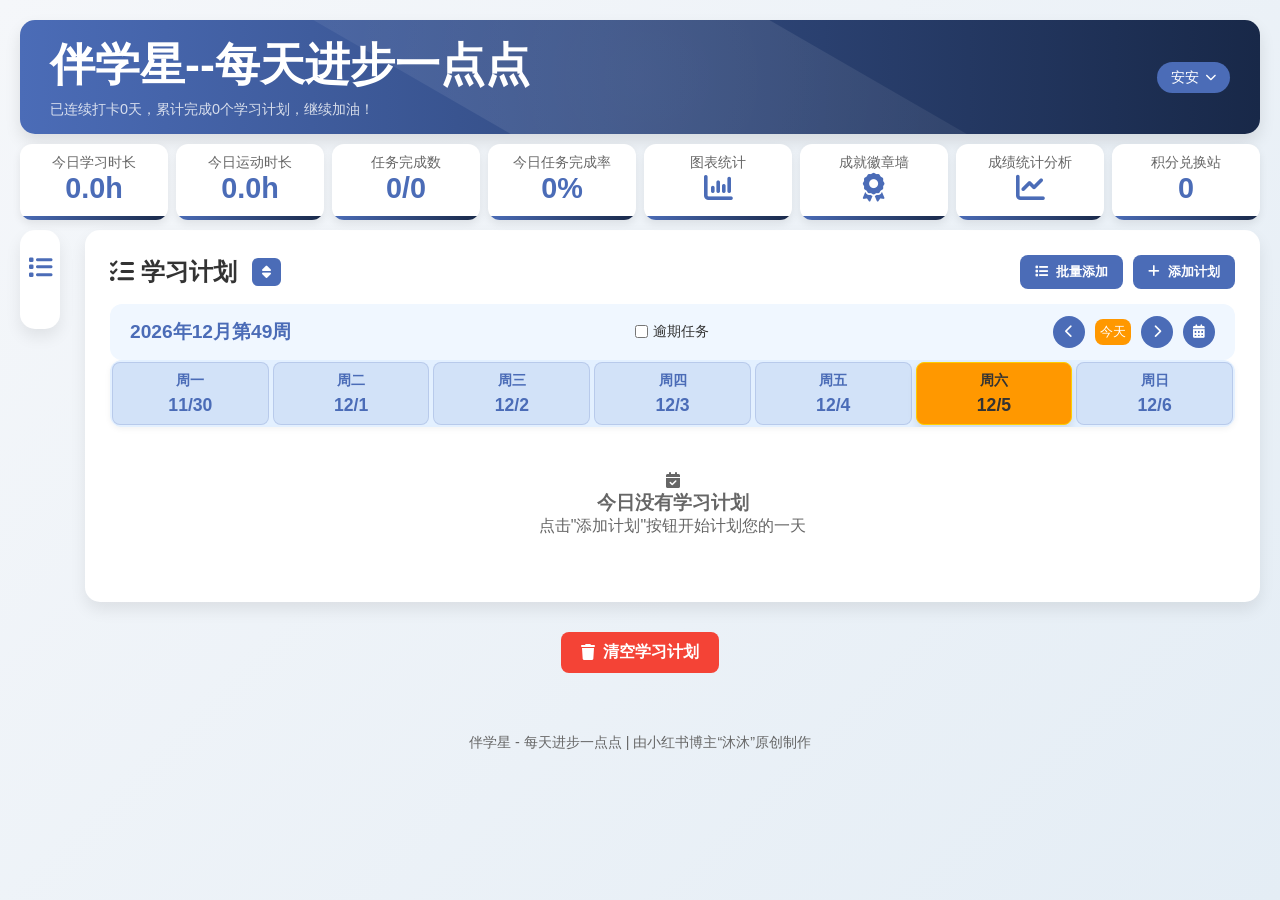
<file: index.html>
﻿<!DOCTYPE html>
<html lang="zh-CN">
<head>
    <meta charset="UTF-8">
    <meta name="viewport" content="width=device-width, initial-scale=1.0">
    <title>伴学星 - 每天进步一点点</title>
<script src="chart.min.js"></script>
<script src="chartjs-plugin-datalabels.min.js"></script>
    <link rel="stylesheet" href="vendor/fontawesome/css/all.min.css">
	<link rel="stylesheet" href="style.css">
    <link rel="stylesheet" href="theme-switcher.css">
</head>
<body>
    <div class="loading-overlay" id="loadingOverlay">
        <div class="loading-spinner"></div>
        <p style="margin-top: 20px; font-weight: 600; color: #4b6cb7;">加载中，请稍候...</p>
    </div>

    <div class="container">
      <header>
  <div class="header-content">
    <div class="header-left">
      <div class="title-container">
        伴学星--每天进步一点点
      </div>
      <p id="subTitle" style="margin: 5px 0 0 0; font-size: 0.9rem; color: rgba(255, 255, 255, 0.8);">已连续打卡<span id="subDays">0</span>天，累计完成<span id="subTasks">0</span>个学习计划，继续加油！</p>
    </div>
    <div class="header-right">
      <div class="account-controls">
        <button class="account-trigger" id="accountTrigger">
          <span id="currentAccountName">安安</span>
          <i class="fas fa-chevron-down"></i>
        </button>
      </div>
    </div>
  </div>
</header>


<ul class="account-menu" id="accountMenu"></ul>
<div id="themeControlsHost" style="display:none;">
  <div class="theme-controls" id="themeControls">
    <label for="themeSelect"><i class="fas fa-palette"></i> 主题</label>
    <select id="themeSelect" aria-label="选择页面主题">
      <option value="classic">经典蓝</option>
      <option value="ocean">海洋青</option>
      <option value="forest">森林绿</option>
      <option value="sunset">日落橙</option>
    </select>
  </div>
</div>

        <div class="today-stats">
            <div class="stat-card" id="todayStudyTimeCard">
			<p>今日学习时长</p>
                <h3 id="todayStudyTime">0.0h</h3>
            </div>
            <div class="stat-card" id="sportsTimeCard">
			 <p>今日运动时长</p>
                <h3 id="sportsTime">0.0h</h3>
            </div>

            <div class="stat-card" id="completedTasksCard">
			 <p>任务完成数</p>
                <h3 id="completedTasks">0/0</h3>  
            </div>

            <div class="stat-card" id="completionRateCard">
			 <p>今日任务完成率</p>
                <h3 id="completionRate">0%</h3>
            </div>
            <div class="stat-card" id="statsCard">
			 <p>图表统计</p>
                <h3><i class="fas fa-chart-column" data-fallback="图"></i></h3>
            </div>
			<div class="stat-card" id="badgeWallCard">
    <p>成就徽章墙</p>
    <h3><i class="fas fa-award" data-fallback="勋"></i></h3>
</div>
<div class="stat-card" id="scoreStatsCard">
    <p>成绩统计分析</p>
    <h3><i class="fas fa-chart-line" data-fallback="绩"></i></h3>
</div>
<div class="stat-card" id="pointsCard">
        <p>积分兑换站</p>
        <h3 id="pointsDisplayValue">0</h3>
    </div>
        </div>

        <div id="home-page">
            <div class="main-content">
                <div class="sidebar collapsed" id="sidebar">
                    
<div class="sidebar-header">
    <h2 id="sidebarTitle"><i class="fas fa-list" data-fallback="类"></i> 计划模版管理</h2>
    <button class="add-category-btn" id="addCategoryBtn">+</button>
</div>

                    <ul class="category-list" id="categoryList">
                        
                    </ul>
                </div>

                <div class="tasks-container" id="tasksContainer">
                    <div class="tasks-header-container">
                        
                                    <div class="header-row">
            <div style="display: flex; align-items: center; gap: 15px;">
                <h2 style="margin: 0;"><i class="fas fa-tasks" data-fallback="任"></i> 学习计划</h2>
                
                <div class="sort-container" style="position: relative; display: inline-block;">
                    <button class="sort-btn" id="sortBtn" style="background: #6c757d; border: none; border-radius: 6px; padding: 6px 10px; color: white; cursor: pointer; font-size: 0.9rem;">
                        <i class="fas fa-sort" data-fallback="排"></i>
                    </button>
                  <div id="sortDropdown" class="sort-dropdown" style="display: none; position: absolute; top: 100%; left: 0; margin-top: 6px; background: #fff; border-radius: 10px; box-shadow: 0 4px 12px rgba(0,0,0,.15); padding: 8px; min-width: 180px; z-index: 1000; flex-direction: column; gap: 6px;">
    <div class="sort-option" data-sort="time"   style="display:flex;align-items:center;gap:10px;padding:10px 12px;font-size:15px;color:#333;border-radius:8px;cursor:pointer;transition:background .2s;"><i class="fas fa-clock"        style="color:#4b6cb7;width:18px;text-align:center;"></i>按计划时间</div>
    <div class="sort-option" data-sort="actual" style="display:flex;align-items:center;gap:10px;padding:10px 12px;font-size:15px;color:#333;border-radius:8px;cursor:pointer;transition:background .2s;"><i class="fas fa-hourglass-half" style="color:#4b6cb7;width:18px;text-align:center;"></i>按实际时间</div>
    <div class="sort-option" data-sort="category" style="display:flex;align-items:center;gap:10px;padding:10px 12px;font-size:15px;color:#333;border-radius:8px;cursor:pointer;transition:background .2s;"><i class="fas fa-layer-group"  style="color:#4b6cb7;width:18px;text-align:center;"></i>按分类名称</div>
    <div class="sort-option" data-sort="custom"  style="display:flex;align-items:center;gap:10px;padding:10px 12px;font-size:15px;color:#333;border-radius:8px;cursor:pointer;transition:background .2s;"><i class="fas fa-hand-pointer" style="color:#4b6cb7;width:18px;text-align:center;"></i>自定义排序</div>
</div>
                </div>
            </div>
            <div class="action-buttons-container">
                <button class="add-task-main-btn" id="addBatchTaskBtn" style="background: #5bc0de;">
                    <i class="fas fa-list" data-fallback="批"></i> 批量添加
                </button>
                <button class="add-task-main-btn" id="addTaskBtn">
                    <i class="fas fa-plus" data-fallback="+"></i> 添加计划
                </button>
            </div>
        </div>

                        
                        <div class="date-row">
                            <div class="date-info">
                                <div class="current-date-display" id="currentDateDisplay">2023年7月第1周</div>
                                <div class="week-controls">
                                    <div class="week-toggle">

                                    </div>
                                </div>
                            </div>
 
            <div class="overdue-toggle" style="display: flex; align-items: center; margin-right: 15px;">
                <input type="checkbox" id="showOverdueTasks">
                <label for="showOverdueTasks" style="margin-left: 5px; font-size: 0.9rem;">逾期任务</label>
            </div>
            <div class="date-controls">
                <button class="nav-btn" id="prevBtn">
                    <i class="fas fa-chevron-left" data-fallback="<"></i>
                </button>
                <button class="today-btn" id="todayBtn">
                     今天
                </button>
                <button class="nav-btn" id="nextBtn">
                    <i class="fas fa-chevron-right" data-fallback=">"></i>
                </button>
                <button class="calendar-toggle" id="calendarBtn">
                    <i class="fas fa-calendar-alt" data-fallback="月"></i>
                </button>
            </div>
        </div>
    </div>

    
    <div class="week-days-container" id="weekViewContainer">
        <div class="week-days" id="weekDays">
            
        </div>
    </div>

    <div class="task-list-main" id="taskListMain">
        
    </div>
</div>
</div>
</div>


<div class="stats-page" id="statsPage">
    <div class="stats-header">
        <h2><i class="fas fa-chart-bar" data-fallback="统"></i> 学习数据统计</h2>
        <button class="back-btn" id="backToHome">
            <i class="fas fa-arrow-left" data-fallback="返"></i> 返回计划
        </button>
    </div>

                
            <div style="text-align: center; margin-bottom: 20px;">
                <div style="display: inline-block; background: white; padding: 15px; border-radius: 10px; box-shadow: 0 2px 8px rgba(0,0,0,0.1);">
                    <label style="margin-right: 10px; font-weight: bold;">选择日期范围：</label>
                    <input type="date" id="statsStartDate" style="padding: 8px; border: 1px solid #ddd; border-radius: 5px; margin-right: 10px;">
                    <span style="margin-right: 10px;">至</span>
                    <input type="date" id="statsEndDate" style="padding: 8px; border: 1px solid #ddd; border-radius: 5px;">
                    <button id="statsFilterBtn" style="margin-left: 10px; padding: 8px 15px; background: #4b6cb7; color: white; border: none; border-radius: 5px; cursor: pointer;">筛选</button>
                </div>
            </div>

            
            <div class="stats-grid">
                <div class="stat-chart">
                    <h3>每日计划完成情况</h3>
                    <div class="chart-container">
                        <canvas id="dailyTasksChart"></canvas>
                    </div>
                </div>

                <div class="stat-chart">
                    <h3>每日学习时间 VS 运动时间 VS 娱乐时间</h3>
                    <div class="chart-container">
                        <canvas id="dailyTimeChart"></canvas>
                    </div>
                </div>

                <div class="stat-chart">
                    <h3>各分类总用时占比</h3>
                    <div class="chart-container">
                        <canvas id="categoryPieChart"></canvas>
                    </div>
                </div>

                <div class="stat-chart">
                    <h3>各分类每日用时对比</h3>
                    <div class="chart-container">
                        <canvas id="categoryDailyChart"></canvas>
                    </div>
                </div>
				
<div class="stat-chart">
  <h3 style="display:flex;justify-content:space-between;align-items:center;">
    计划用时 vs 实际用时
    <select id="planActualMode" style="font-size:0.9rem;padding:4px 8px;border-radius:4px;border:1px solid #ddd;">
      <option value="category">按科目</option>
      <option value="task">按任务</option>
    </select>
  </h3>
  <div class="chart-container">
    <canvas id="planActualChart"></canvas>
  </div>
</div>

<div class="stat-chart">
    <h3>任务完成类型分布</h3>
    <div class="chart-container">
        <canvas id="completionTypeChart"></canvas>
    </div>
</div>
            </div>
</div>

<div class="stats-page" id="badgePage" style="display: none;">
    <div class="stats-header">
        <h2>
  <i class="fas fa-trophy" data-fallback="勋"></i> 勋章墙
  <span id="badgeCount" style="
 margin-left: 12px;
 padding: 2px 10px;
 font-size: 0.7em;
 background: linear-gradient(135deg, #fff9c4 0%, #ffd700 100%);
 color: #b8860b;
 border-radius: 12px;
 box-shadow: 0 2px 4px rgba(0,0,0,0.08);
 font-weight: 600;
 letter-spacing: 0.5px;
">
</h2>
        <button class="back-btn" id="backToHomeFromBadge">
            <i class="fas fa-arrow-left" data-fallback="返"></i> 返回计划
        </button>
    </div>

    <div class="badge-controls">
    <button class="add-task-main-btn" id="addBadgeBtn" style="background: #4b6cb7;">
        <i class="fas fa-plus" data-fallback="添"></i> 添加勋章
    </button>
    <button class="add-task-main-btn" id="addBatchBadgeBtn" style="background: #28a745;">
        <i class="fas fa-list" data-fallback="批"></i> 批量添加勋章
    </button>
    <button class="btn btn-danger" id="clearAllBadgeBtn">
        <i class="fas fa-trash"></i> 清空勋章
    </button>
</div>

    <div class="badge-grid" id="badgeGrid">
        
    </div>
</div>

<div class="stats-page" id="scorePage" style="display: none;">
    <div class="stats-header">
        <h2><i class="fas fa-chart-line" data-fallback="绩"></i> 成绩统计追踪</h2>
        <button class="back-btn" id="backToHomeFromScore">
            <i class="fas fa-arrow-left" data-fallback="返"></i> 返回计划
        </button>
    </div>

    <div class="score-controls">
        <button class="add-task-main-btn" id="addScoreBtn" style="background: #4b6cb7;">
            <i class="fas fa-plus" data-fallback="添"></i> 添加成绩
        </button>
        <button class="add-task-main-btn" id="scoreAnalysisBtn" style="background: #28a745;">
            <i class="fas fa-chart-bar" data-fallback="析"></i> 成绩分析
        </button>
    </div>

<div class="score-filters" style="display: flex; gap: 10px; align-items: center; margin-bottom: 20px; padding: 10px; background-color: var(--card-bg, #f8f9fa); border-radius: 8px;">
    <div style="display: flex; align-items: center; gap: 5px;">
        <label for="filterYear">学年:</label>
        <select id="filterYear" style="padding: 5px; border-radius: 4px; border: 1px solid #ccc;">
            <option value="">全部</option>
            
        </select>
    </div>
    <div style="display: flex; align-items: center; gap: 5px;">
        <label for="filterGrade">年级:</label>
        <select id="filterGrade" style="padding: 5px; border-radius: 4px; border: 1px solid #ccc;">
            <option value="">全部</option>
            
        </select>
    </div>
    <div style="display: flex; align-items: center; gap: 5px;">
        <label for="filterSemester">学期:</label>
        <select id="filterSemester" style="padding: 5px; border-radius: 4px; border: 1px solid #ccc;">
            <option value="">全部</option>
            
        </select>
    </div>
    <div style="display: flex; align-items: center; gap: 5px;">
        <label for="filterSubject">科目:</label>
        <select id="filterSubject" style="padding: 5px; border-radius: 4px; border: 1px solid #ccc;">
            <option value="">全部</option>
            
        </select>
        
        <button id="resetScoreFilters" style="padding: 5px 10px; margin-left: 5px;">重置</button>
    </div>
</div>

    <div class="score-cards-container" id="scoreCardsContainer">
        
    </div>
</div>

<div class="stats-page" id="scoreAnalysisPage" style="display: none;">
    <div class="stats-header">
        <h2><i class="fas fa-chart-bar" data-fallback="析"></i> 成绩分析</h2>
        <button class="back-btn" id="backToScoreFromAnalysis">
            <i class="fas fa-arrow-left" data-fallback="返"></i> 返回成绩列表
        </button>
    </div>

    <div class="score-analysis-filters" style="display: flex; gap: 10px; align-items: center; margin-bottom: 20px; padding: 10px; background-color: var(--card-bg, #f8f9fa); border-radius: 8px;">
        <div style="display: flex; align-items: center; gap: 5px;">
            <label for="analysisStartDate">开始日期:</label>
            <input type="date" id="analysisStartDate" style="padding: 5px; border-radius: 4px; border: 1px solid #ccc;">
        </div>
        <div style="display: flex; align-items: center; gap: 5px;">
            <label for="analysisEndDate">结束日期:</label>
            <input type="date" id="analysisEndDate" style="padding: 5px; border-radius: 4px; border: 1px solid #ccc;">
        </div>
        <button id="applyAnalysisDateFilter" style="padding: 6px 12px; margin-left: 5px; background-color: var(--primary, #007bff); color: white; border: none; border-radius: 4px; cursor: pointer; font-size: 0.85rem;">筛选</button>
        <button id="resetAnalysisDateFilter" style="padding: 6px 12px; margin-left: 5px; background-color: var(--secondary, #6c757d); color: white; border: none; border-radius: 4px; cursor: pointer; font-size: 0.85rem;">重置</button>
    </div>
    <div class="stats-grid">
        <div class="stat-chart">
            <h3>各科目成绩趋势</h3>
            <div class="chart-container">
                <canvas id="scoreTrendChart"></canvas>
            </div>
        </div>
        <div class="stat-chart">
            <h3>各科目平均得分率 </h3> 
            <div class="chart-container">
                <canvas id="subjectComparisonChart"></canvas>
            </div>
        </div>
        <div class="stat-chart">
            <h3>目标与实际成绩差距图</h3>
            <div class="chart-container">
                <canvas id="targetActualChart"></canvas>
            </div>
        </div>
        <div class="stat-chart">
            <h3>排名变化趋势</h3>
            <div class="chart-container">
                <canvas id="rankingTrendChart"></canvas>
            </div>
        </div>
        <div class="stat-chart">
            <h3>成绩位置直方图</h3> 
            <div class="chart-container">
                <canvas id="examTypeChart"></canvas> 
            </div>
        </div>
        <div class="stat-chart">
            <h3>薄弱环节分析</h3> 
            <div class="chart-container">
                <canvas id="scorePerformanceChart"></canvas> 
            </div>
        </div>
		<div class="stat-chart">
    <h3><i class="fas fa-chart-pie" data-fallback="饼"></i> 考试表现分析</h3>
    <div class="chart-container">
        <canvas id="performancePieChart"></canvas>
    </div>
</div>
    </div>
</div>

<div class="stats-page" id="pointsExchangePage" style="display: none;">
    <div class="stats-header">
        <h2><i class="fas fa-gem"></i> 积分奖励兑换</h2>
        <button class="back-btn" id="backToHomeFromPointsExchange"><i class="fas fa-arrow-left"></i> 返回计划</button>
    </div>
    <div class="points-exchange-content">
        <div class="tabs">
		 <button class="tab-btn active" data-tab="rewards">奖励池</button>
            <button class="tab-btn" data-tab="records">积分记录</button>

        </div>
       <div class="tab-content" id="recordsTab">
    <div style="display: flex; justify-content: space-between; align-items: center; margin-bottom: 15px;">
        <h3>积分记录</h3>
        <button class="btn btn-danger" id="clearPointsRecordsBtn">
            <i class="fas fa-trash-alt"></i> 清空积分记录
        </button>
    </div>
    <table class="points-records-table">
        <thead>
            <tr>
                <th>任务所属日期</th>
                <th>操作时间</th>
                <th>任务名称</th>
                <th>打卡结果</th>
                <th>积分变动</th>
                <th>余额</th>
            </tr>
        </thead>
        <tbody id="pointsRecordsTableBody">
            
        </tbody>
    </table>
	
            <div id="pointsRecordsPagination" class="pagination-container" style="display: none; margin-top: 15px; justify-content: center; align-items: center; gap: 5px;">
                
            </div>
</div>
        <div class="tab-content active" id="rewardsTab">
            <div class="rewards-header">
                <button class="add-task-main-btn" id="addRewardBtn"><i class="fas fa-plus"></i> 添加奖励</button>
            </div>
            <div class="rewards-grid" id="rewardsGrid">
                
            </div>
        </div>
    </div>
</div>


<div class="modal" id="rewardModal">
    <div class="modal-content">
        <div class="modal-header">
            <h3 id="rewardModalTitle">添加新奖励</h3>
            <button class="close-modal" id="closeRewardModal">&times;</button>
        </div>
        <div class="modal-body">
            <input type="hidden" id="editingRewardId">
            <div class="form-group">
                <label for="rewardName" class="required">奖励名称</label>
                <input type="text" class="form-control" id="rewardName" placeholder="输入奖励名称" required maxlength="50">
            </div>
            <div class="form-group">
                <label for="rewardDescription">奖励内容</label>
                <textarea class="form-control" id="rewardDescription" rows="3" placeholder="描述奖励内容"></textarea>
            </div>
            <div class="form-group">
                <label for="rewardPointsRequired" class="required">所需积分</label>
                <input type="number" class="form-control" id="rewardPointsRequired" placeholder="所需积分" required min="1">
            </div>
			
<div class="form-group">
    <label for="rewardQuantity" class="required">可兑换数量</label>
    <input type="number" class="form-control" id="rewardQuantity" placeholder="可兑换次数 (0为无限)" required min="0" value="1">
</div>

       <div class="form-group">
    <label for="rewardIcon">奖品图标</label>
    <div class="icon-selection-container" id="rewardIconSelection">
        <div class="icon-option" data-icon="fa-gift">
            <i class="fas fa-gift"></i>
        </div>
        <div class="icon-option" data-icon="fa-star">
            <i class="fas fa-star"></i>
        </div>
        <div class="icon-option" data-icon="fa-trophy">
            <i class="fas fa-trophy"></i>
        </div>
        <div class="icon-option" data-icon="fa-heart">
            <i class="fas fa-heart"></i>
        </div>
        <div class="icon-option" data-icon="fa-smile">
            <i class="fas fa-smile"></i>
        </div>
        <div class="icon-option" data-icon="fa-candy-cane">
            <i class="fas fa-candy-cane"></i>
        </div>
        <div class="icon-option" data-icon="fa-gamepad">
            <i class="fas fa-gamepad"></i>
        </div>
        <div class="icon-option" data-icon="fa-film">
            <i class="fas fa-film"></i>
        </div>
        <div class="icon-option" data-icon="fa-music">
            <i class="fas fa-music"></i>
        </div>
        <div class="icon-option" data-icon="fa-book">
            <i class="fas fa-book"></i>
        </div>
        <div class="icon-option" data-icon="fa-pizza-slice">
            <i class="fas fa-pizza-slice"></i>
        </div>
        <div class="icon-option" data-icon="fa-ice-cream">
            <i class="fas fa-ice-cream"></i>
        </div>
        <div class="icon-option" data-icon="fa-dog">
            <i class="fas fa-dog"></i>
        </div>
        <div class="icon-option" data-icon="fa-bed">
            <i class="fas fa-bed"></i>
        </div>
        <div class="icon-option" data-icon="fa-utensils">
            <i class="fas fa-utensils"></i>
        </div>
        
        <div class="icon-option" data-icon="fa-cookie">
            <i class="fas fa-cookie"></i>
        </div>
        <div class="icon-option" data-icon="fa-headphones">
            <i class="fas fa-headphones"></i>
        </div>
        <div class="icon-option" data-icon="fa-laptop">
            <i class="fas fa-laptop"></i>
        </div>
        <div class="icon-option" data-icon="fa-shopping-bag">
            <i class="fas fa-shopping-bag"></i>
        </div>
        <div class="icon-option" data-icon="fa-camera">
            <i class="fas fa-camera"></i>
        </div>
        <div class="icon-option" data-icon="fa-bicycle">
            <i class="fas fa-bicycle"></i>
        </div>
        <div class="icon-option" data-icon="fa-plane">
            <i class="fas fa-plane"></i>
        </div>
        <div class="icon-option" data-icon="fa-car">
            <i class="fas fa-car"></i>
        </div>
        <div class="icon-option" data-icon="fa-rocket">
            <i class="fas fa-rocket"></i>
        </div>
        <div class="icon-option" data-icon="fa-diamond">
            <i class="fas fa-diamond"></i>
        </div>
        <div class="icon-option" data-icon="fa-coins">
            <i class="fas fa-coins"></i>
        </div>
        <div class="icon-option" data-icon="fa-gem">
            <i class="fas fa-gem"></i>
        </div>
        <div class="icon-option" data-icon="fa-paint-brush">
            <i class="fas fa-paint-brush"></i>
        </div>
        <div class="icon-option" data-icon="fa-guitar">
            <i class="fas fa-guitar"></i>
        </div>
        <div class="icon-option" data-icon="fa-tv">
            <i class="fas fa-tv"></i>
        </div>
        <div class="icon-option" data-icon="fa-book-open">
            <i class="fas fa-book-open"></i>
        </div>
        <div class="icon-option" data-icon="fa-map-marker-alt">
            <i class="fas fa-map-marker-alt"></i>
        </div>
    </div>
    
    <input type="hidden" id="rewardIcon" value="fa-gift"> 
</div>

<div class="form-group">
    <label for="rewardIconColor">图标颜色</label>
    <div id="rewardColorPicker" style="display: flex; flex-wrap: wrap; gap: 8px; margin-top: 8px;">
        <div class="color-option" style="width: 30px; height: 30px; border-radius: 4px; cursor: pointer; border: 2px solid transparent; background: #4b6cb7;" data-color="#4b6cb7" title="蓝色"></div>
        <div class="color-option" style="width: 30px; height: 30px; border-radius: 4px; cursor: pointer; border: 2px solid transparent; background: #5cb85c;" data-color="#5cb85c" title="绿色"></div>
        <div class="color-option" style="width: 30px; height: 30px; border-radius: 4px; cursor: pointer; border: 2px solid transparent; background: #f0ad4e;" data-color="#f0ad4e" title="橙色"></div>
        <div class="color-option" style="width: 30px; height: 30px; border-radius: 4px; cursor: pointer; border: 2px solid transparent; background: #d9534f;" data-color="#d9534f" title="红色"></div>
        <div class="color-option" style="width: 30px; height: 30px; border-radius: 4px; cursor: pointer; border: 2px solid transparent; background: #5bc0de;" data-color="#5bc0de" title="青色"></div>
        <div class="color-option" style="width: 30px; height: 30px; border-radius: 4px; cursor: pointer; border: 2px solid transparent; background: #aa66cc;" data-color="#aa66cc" title="紫色"></div>
        <div class="color-option" style="width: 30px; height: 30px; border-radius: 4px; cursor: pointer; border: 2px solid transparent; background: #95a5a6;" data-color="#95a5a6" title="灰色"></div>
        <div class="color-option" style="width: 30px; height: 30px; border-radius: 4px; cursor: pointer; border: 2px solid transparent; background: #e67e22;" data-color="#e67e22" title="深橙色"></div>
        <div class="color-option" style="width: 30px; height: 30px; border-radius: 4px; cursor: pointer; border: 2px solid transparent; background: #3498db;" data-color="#3498db" title="亮蓝色"></div>
        <div class="color-option" style="width: 30px; height: 30px; border-radius: 4px; cursor: pointer; border: 2px solid transparent; background: #2ecc71;" data-color="#2ecc71" title="亮绿色"></div>
        <div class="color-option" style="width: 30px; height: 30px; border-radius: 4px; cursor: pointer; border: 2px solid transparent; background: #e74c3c;" data-color="#e74c3c" title="亮红色"></div>
        <div class="color-option" style="width: 30px; height: 30px; border-radius: 4px; cursor: pointer; border: 2px solid transparent; background: #f1c40f;" data-color="#f1c40f" title="黄色"></div>
        <div class="color-option" style="width: 30px; height: 30px; border-radius: 4px; cursor: pointer; border: 2px solid transparent; background: #00bcd4;" data-color="#00bcd4" title="蓝绿色"></div>
        <div class="color-option" style="width: 30px; height: 30px; border-radius: 4px; cursor: pointer; border: 2px solid transparent; background: #ffeb3b;" data-color="#ffeb3b" title="亮黄色"></div>
        <div class="color-option" style="width: 30px; height: 30px; border-radius: 4px; cursor: pointer; border: 2px solid transparent; background: #ff9800;" data-color="#ff9800" title="暖橙色"></div>
        <div class="color-option" style="width: 30px; height: 30px; border-radius: 4px; cursor: pointer; border: 2px solid transparent; background: #cddc39;" data-color="#cddc39" title="黄绿色"></div>
    </div>
    <input type="hidden" id="rewardIconColor" value="#4b6cb7">
</div>
        </div>
        <div class="form-actions">
            <button class="btn btn-secondary" id="cancelRewardBtn">取消</button>
            <button class="btn btn-danger" id="deleteRewardBtn" style="display: none;">删除奖励</button>
            <button class="btn btn-primary" id="saveRewardBtn">保存奖励</button>
        </div>
    </div>
</div>

<div class="data-buttons">
    <button class="data-btn clear-btn" id="clearDataBtn">
        <i class="fas fa-trash" data-fallback="清"></i> 清空学习计划
    </button>
</div>

<footer>
    <p>伴学星 - 每天进步一点点 | 由小红书博主“沐沐”原创制作</p>
</footer>
</div>


<div class="modal" id="monthViewModal">
    <div class="modal-content">
        <div class="modal-header">
            <h3>月视图</h3>
            <button class="close-modal" id="closeMonthModal">&times;</button>
        </div>
        <div class="modal-body">
            <div class="calendar-header">
                <div class="calendar-title" id="calendarTitle">2023年7月</div>
                <div class="calendar-nav">
                    <button class="nav-btn" id="prevMonthBtn">
                        <i class="fas fa-chevron-left" data-fallback="<"></i>
                    </button>
                    <button class="nav-btn" id="nextMonthBtn">
                        <i class="fas fa-chevron-right" data-fallback=">"></i>
                    </button>
                </div>
            </div>
            <div class="calendar-grid" id="calendarGrid">
                
            </div>
        </div>
    </div>
</div>


<div class="modal" id="taskModal">
    <div class="modal-content">
        <div class="modal-header">
            <h3 id="modalTitle">添加新计划</h3>
            <button class="close-modal" id="closeModal">&times;</button>
        </div>
        <div class="modal-body">
            <input type="hidden" id="editingTaskId">
		<div class="form-group">
    <div style="display: flex; gap: 10px;">
               <div style="flex: 1;">
            <label for="taskCategory" class="required">任务分类</label>
            <div style="display:flex;gap:6px;align-items:center;">
                <select class="form-control" id="taskCategory" required style="flex:1;">
                    
                </select>
                <button type="button" id="addCategoryFromTaskBtn" class="btn btn-primary"
                        style="height:36px;width:36px;padding:0;font-size:1.2rem;"
                        title="新增分类">
                    +
                </button>
            </div>
        </div>
        <div style="flex: 2; position: relative;">
    <label for="taskTemplateInput" class="required">任务名称</label>
    <input type="text" class="form-control" id="taskTemplateInput" placeholder="输入或选择任务名称" required autocomplete="off">
    <div id="customDropdown" class="custom-dropdown" style="display: none;">
        
    </div>
    <input type="hidden" id="taskTemplateId">

</div>
    </div>
</div>

            <div class="form-group">
                <label for="taskDescription" >任务说明</label>
                <textarea class="form-control" id="taskDescription" rows="3" placeholder="输入任务说明（选填）" ></textarea>
            </div>
<div style="margin-top: 5px; display: none;" id="saveTemplateContainer">
        <input type="checkbox" id="saveAsTemplate"> <label for="saveAsTemplate" style="font-size: 0.9rem;">同时将以上任务内容存为模板</label>
    </div>
                       <div class="form-group">
                <label>计划时间（选填）</label>
                <div class="time-inputs">
                    <input type="time" class="form-control" id="startTime">
					 <span style="margin: 15px 5px 0px;">至</span>
                    <input type="time" class="form-control" id="endTime">
                </div>
            </div>
<div class="form-group">
    <label for="plannedDuration">计划用时（分钟，选填）</label>
    <div style="display: flex; gap: 10px; align-items: center;">
        <div style="flex: 1;">
            <input type="number" class="form-control" id="plannedDuration" placeholder="如：30" min="1" max="480"
       oninput="toggleAutoCompleteSwitch()">
        </div>
        <div style="display: flex; align-items: center; gap: 8px; white-space: nowrap;">
           <label for="autoCompleteSwitch" style="margin-left: 8px; font-size: 0.9rem;">到时自动完成</label>
<label class="switch">
    <input type="checkbox" id="autoCompleteSwitch" disabled>
    <span class="slider round"></span>
</label>
        </div>
    </div>
</div>
        <div class="form-group">
    <label for="repeatSelect" class="required">重复频率（保存后不允许修改）</label>
    <select class="form-control" id="repeatSelect">
        <option value="none">仅当天</option>
        <option value="daily">每天</option>
        <option value="weekly">每周的这天</option>
		<option value="weeklyMulti">每周（自选日期）</option>
        <option value="weekdays">周一至周五</option>
		 <option value="ebinhous">艾宾浩斯周期</option>
        <option value="custom">自定义</option>
    </select>
</div>


<div class="form-group" id="repeatOptionsContainer" style="display: none; margin-top: 10px; background: #f5f5f5; padding: 10px; border-radius: 5px;">
    
    <div id="weeklyOptions" style="display: none;">
        <label>每<input type="number" id="weeksInterval" min="1" max="10" value="1" style="width: 50px; padding: 5px;"> 周重复一次</label>
    </div>

    <div id="weeklyMultiOptions" style="display: none;">
        <label style="margin-right: 8px;">每周：</label>
        <div class="week-day-group" style="display: inline-flex; gap: 6px;">
            <button type="button" class="week-day-btn" data-day="1">一</button>
            <button type="button" class="week-day-btn" data-day="2">二</button>
            <button type="button" class="week-day-btn" data-day="3">三</button>
            <button type="button" class="week-day-btn" data-day="4">四</button>
            <button type="button" class="week-day-btn" data-day="5">五</button>
            <button type="button" class="week-day-btn" data-day="6">六</button>
            <button type="button" class="week-day-btn" data-day="0">日</button>
        </div>
    </div>
    
    <div id="customOptions" style="display: none;">
        <label>每 <input type="number" id="daysInterval" min="1" max="30" value="1" style="width: 50px; padding: 5px;"> 天重复一次</label>
    </div>
</div>
  <div class="form-group" id="dateRangeGroup">
    <label class="required">起始日期（保存后不允许修改）</label>
    <div class="time-inputs">
        <input type="date" class="form-control" id="startDate" required>
        <span style="margin: 15px 5px 0px;">至</span>
        <input type="date" class="form-control" id="endDate" required>
    </div>
</div>

<div class="form-group" style="display: flex; gap: 20px; align-items: center; flex-wrap: wrap;">
    
    <div style="display: flex; align-items: center; gap: 10px;">
        <label for="pointsSwitch" style="margin: 0;">积分奖惩</label>
        <label class="switch">
            <input type="checkbox" id="pointsSwitch">
            <span class="slider round"></span>
        </label>
    </div>

    
    <div style="display: flex; align-items: center; gap: 10px;">
        <label for="summaryAfterFinishSwitch" style="margin: 0;">结束后弹出学习总结</label>
        <label class="switch">
            <input type="checkbox" id="summaryAfterFinishSwitch">
            <span class="slider round"></span>
        </label>
    </div>
</div>


<div class="form-group" id="pointsSettingsGroup" style="display: none;">
    <h4 style="color: var(--primary); margin-bottom: 15px; border-bottom: 2px solid var(--primary); padding-bottom: 5px;"><i class="fas fa-gem"></i> 积分设置（正数加分，负数扣分）</h4>
    <div class="form-row" style="display: flex; align-items: end; gap: 15px;">
        <div class="form-group" style="flex: 1; margin-bottom: 0;">
            <label for="pointsReward">完成奖励 (正分)</label>
            <div class="input-with-buttons" style="display: flex; align-items: center;">
                <button class="btn btn-outline-secondary" id="decreaseReward" style="padding: 5px 10px; margin-right: 5px;">-</button>
                <input type="text" class="form-control" id="pointsReward" value="0" style="margin: 0 5px; text-align: center;" oninput="this.value = Math.max(0, parseInt(this.value) || 0);"> 
                <button class="btn btn-outline-secondary" id="increaseReward" style="padding: 5px 10px; margin-left: 5px;">+</button>
            </div>
        </div>
        <div class="form-group" style="flex: 1; margin-bottom: 0;">
            <label for="pointsPenalty">未完成扣减 (负分)</label>
            <div class="input-with-buttons" style="display: flex; align-items: center;">
                <button class="btn btn-outline-secondary" id="decreasePenalty" style="padding: 5px 10px; margin-right: 5px;">-</button>
                <input type="text" class="form-control" id="pointsPenalty" value="0" style="margin: 0 5px; text-align: center;" oninput="this.value = Math.min(0, parseInt(this.value) || 0);"> 
                <button class="btn btn-outline-secondary" id="increasePenalty" style="padding: 5px 10px; margin-left: 5px;">+</button>
            </div>
        </div>
    </div>
    <div style="display: flex; gap: 15px; margin-top: 15px;">
        <div class="form-group" style="flex: 1; margin: 0;">
            <label for="pointsLatePenalty">逾期完成 (可正负分)</label>
            <div class="input-with-buttons" style="display: flex; align-items: center;">
                <button class="btn btn-outline-secondary" id="decreaseLatePenalty" style="padding: 5px 10px; margin-right: 5px;">-</button>
                <input type="text" class="form-control" id="pointsLatePenalty" value="0" style="margin: 0 5px; text-align: center;"> 
                <button class="btn btn-outline-secondary" id="increaseLatePenalty" style="padding: 5px 10px; margin-left: 5px;">+</button>
            </div>
        </div>
        <div class="form-group" style="flex: 1; margin: 0;">
            <label for="pointsTimeoutPenalty">超时扣分 (负分)</label>
            <div class="input-with-buttons" style="display: flex; align-items: center;">
                <button class="btn btn-outline-secondary" id="decreaseTimeoutPenalty" style="padding: 5px 10px; margin-right: 5px;">-</button>
                <input type="text" class="form-control" id="pointsTimeoutPenalty" value="0" style="margin: 0 5px; text-align: center;" oninput="this.value = Math.min(0, parseInt(this.value) || 0);">
                <button class="btn btn-outline-secondary" id="increaseTimeoutPenalty" style="padding: 5px 10px; margin-left: 5px;">+</button>
            </div>
        </div>
    </div>
</div>

            <div class="form-actions">
                <button class="btn btn-secondary" id="cancelBtn">取消</button>
                <button class="btn btn-primary" id="saveTaskBtn">保存计划</button>
            </div>
        </div>
    </div>
</div>


<div class="modal" id="batchTaskModal">
    <div class="modal-content">
        <div class="modal-header">
            <h3>批量添加任务</h3>
            <button class="close-modal" id="closeBatchModal">&times;</button>
        </div>
        <div class="modal-body">
            <div class="form-group">
                <label>批量输入任务（请按默认格式录入）</label>
              <textarea class="form-control" id="batchTaskInputNew" rows="10" placeholder="请确保所有科目名称已经录入模版，否则无法识别&#10;语文作业（科目单独占一行）&#10;1、完成《大青树下的小学》阅读单（一项作业占一行）&#10;2、预习《花的学校》&#10;数学作业（其他科目再另起一行）&#10;1、完成练习册第10页&#10;2、预习下一节"></textarea>
                <div style="font-size: 0.8rem; color: #666; margin-top: 5px;">

                </div>
            </div>

                       
            <div class="form-group">
                <label>计划时间（选填）</label>
                <div class="time-inputs">
                    <input type="time" class="form-control" id="batchStartTime">
                    <span style="margin:15px 5px 0px;">至</span>
                    <input type="time" class="form-control" id="batchEndTime">
                </div>
            </div>

            
            <div class="form-group">
                <label for="batchPlannedDuration">计划用时（分钟，选填）</label>
                <input type="number" class="form-control" id="batchPlannedDuration"
                       placeholder="如：30" min="1" max="480">
            </div>

            <div class="form-group">
                <label for="batchRepeatSelect" class="required">重复频率（保存后不允许修改）</label>
                <select class="form-control" id="batchRepeatSelect">
                    <option value="none">仅当天</option>
                    <option value="daily">每天</option>
                    <option value="weekly">每周的这天</option>
					<option value="weeklyMulti">每周（自选日期）</option>
                    <option value="weekdays">周一至周五</option>
					<option value="ebinhous">艾宾浩斯周期</option>
                    <option value="custom">自定义</option>
                </select>
            </div>

            <div class="form-group" id="batchRepeatOptionsContainer" style="display: none; margin-top: 10px; background: #f5f5f5; padding: 10px; border-radius: 5px;">
                
                <div id="batchWeeklyOptions" style="display: none;">
                    <label>每<input type="number" id="batchWeeksInterval" min="1" max="10" value="1" style="width: 50px; padding: 5px;"> 周重复一次</label>
                </div>

<div id="batchWeeklyMultiOptions" style="display: none; margin-top: 10px;">
    <label style="margin-right: 8px;">每周：</label>
    <div class="week-day-group" style="display: inline-flex; gap: 6px;">
        <button type="button" class="week-day-btn" data-day="1">一</button>
        <button type="button" class="week-day-btn" data-day="2">二</button>
        <button type="button" class="week-day-btn" data-day="3">三</button>
        <button type="button" class="week-day-btn" data-day="4">四</button>
        <button type="button" class="week-day-btn" data-day="5">五</button>
        <button type="button" class="week-day-btn" data-day="6">六</button>
        <button type="button" class="week-day-btn" data-day="0">日</button>
    </div>
</div>
                
                <div id="batchCustomOptions" style="display: none;">
                    <label>每 <input type="number" id="batchDaysInterval" min="1" max="30" value="1" style="width: 50px; padding: 5px;"> 天重复一次</label>
                </div>
            </div>

            <div class="form-group" id="batchDateRangeGroup">
                <label class="required">起始日期（保存后不允许修改）</label>
                <div class="time-inputs">
                    <input type="date" class="form-control" id="batchStartDate" required>
                    <span style="margin: 15px 5px 0px;">至</span>
                    <input type="date" class="form-control" id="batchEndDate" required>
                </div>
            </div>

            <div class="form-actions">
                <button class="btn btn-secondary" id="cancelBatchBtn">取消</button>
                <button class="btn btn-primary" id="saveBatchBtn">保存计划</button>
            </div>
        </div>
    </div>
</div>


<div class="modal" id="categoryModal">
    <div class="modal-content">
        <div class="modal-header">
            <h3 id="categoryModalTitle">添加模版分类</h3>
            <button class="close-modal" id="closeCategoryModal">&times;</button>
        </div>
        <div class="modal-body">
            <input type="hidden" id="editingCategoryId">
            <div class="form-group">
                <label for="categoryName" class="required">模板分类名称</label>
                <input type="text" class="form-control" id="categoryName" placeholder="输入分类名称" required maxlength="10">
                <div class="error-message" id="categoryNameError" style="color: red; font-size: 0.8rem; display: none;"></div>
            </div>

       <div class="form-group">
    <label class="required">选择图标</label>
    <div class="icon-selection-container">
        <div class="icon-option selected" data-icon="fa-book">
            <i class="fas fa-book"></i>
        </div>
        <div class="icon-option" data-icon="fa-calculator">
            <i class="fas fa-calculator"></i>
        </div>
        <div class="icon-option" data-icon="fa-language">
            <i class="fas fa-language"></i>
        </div>
        <div class="icon-option" data-icon="fa-running">
            <i class="fas fa-running"></i>
        </div>
        <div class="icon-option" data-icon="fa-laptop-code">
            <i class="fas fa-laptop-code"></i>
        </div>
        <div class="icon-option" data-icon="fa-globe-asia">
            <i class="fas fa-globe-asia"></i>
        </div>
        <div class="icon-option" data-icon="fa-music">
            <i class="fas fa-music"></i>
        </div>
        <div class="icon-option" data-icon="fa-paint-brush">
            <i class="fas fa-paint-brush"></i>
        </div>
        
        <div class="icon-option" data-icon="fa-pencil-alt">
            <i class="fas fa-pencil-alt"></i>
        </div>
        <div class="icon-option" data-icon="fa-square-root-alt">
            <i class="fas fa-square-root-alt"></i>
        </div>
        <div class="icon-option" data-icon="fa-flask">
            <i class="fas fa-flask"></i>
        </div>
        <div class="icon-option" data-icon="fa-history">
            <i class="fas fa-history"></i>
        </div>
        <div class="icon-option" data-icon="fa-palette">
            <i class="fas fa-palette"></i>
        </div>
        <div class="icon-option" data-icon="fa-basketball-ball">
            <i class="fas fa-basketball-ball"></i>
        </div>
        <div class="icon-option" data-icon="fa-utensils">
            <i class="fas fa-utensils"></i>
        </div>
        <div class="icon-option" data-icon="fa-heart">
            <i class="fas fa-heart"></i>
        </div>
        
        <div class="icon-option" data-icon="fa-atom">
            <i class="fas fa-atom"></i>
        </div>
        <div class="icon-option" data-icon="fa-dna">
            <i class="fas fa-dna"></i>
        </div>
        <div class="icon-option" data-icon="fa-map-marked-alt">
            <i class="fas fa-map-marked-alt"></i>
        </div>
        <div class="icon-option" data-icon="fa-balance-scale">
            <i class="fas fa-balance-scale"></i>
        </div>
        <div class="icon-option" data-icon="fa-microscope">
            <i class="fas fa-microscope"></i>
        </div>
    </div>
    
    <input type="hidden" id="categoryIcon" value="fa-book" required>
</div>

<div class="form-group">
    <label for="categoryColor" class="required">选择颜色</label>
    <div id="colorPicker" style="display: flex; flex-wrap: wrap; gap: 8px; margin-top: 8px;">
        <div class="color-option" style="width: 30px; height: 30px; border-radius: 4px; cursor: pointer; border: 2px solid transparent; background: rgba(75, 108, 183, 0.8);" data-color="rgba(75, 108, 183, 0.8)" title="蓝色"></div>
        <div class="color-option" style="width: 30px; height: 30px; border-radius: 4px; cursor: pointer; border: 2px solid transparent; background: rgba(92, 184, 92, 0.8);" data-color="rgba(92, 184, 92, 0.8)" title="绿色"></div>
        <div class="color-option" style="width: 30px; height: 30px; border-radius: 4px; cursor: pointer; border: 2px solid transparent; background: rgba(255, 152, 0, 0.8);" data-color="rgba(255, 152, 0, 0.8)" title="橙色"></div>
        <div class="color-option" style="width: 30px; height: 30px; border-radius: 4px; cursor: pointer; border: 2px solid transparent; background: rgba(244, 67, 54, 0.8);" data-color="rgba(244, 67, 54, 0.8)" title="红色"></div>
        <div class="color-option" style="width: 30px; height: 30px; border-radius: 4px; cursor: pointer; border: 2px solid transparent; background: rgba(91, 192, 222, 0.8);" data-color="rgba(91, 192, 222, 0.8)" title="浅蓝"></div>
        <div class="color-option" style="width: 30px; height: 30px; border-radius: 4px; cursor: pointer; border: 2px solid transparent; background: rgba(170, 102, 204, 0.8);" data-color="rgba(170, 102, 204, 0.8)" title="紫色"></div>
        <div class="color-option" style="width: 30px; height: 30px; border-radius: 4px; cursor: pointer; border: 2px solid transparent; background: rgba(0, 150, 136, 0.8);" data-color="rgba(0, 150, 136, 0.8)" title="青绿"></div>
        <div class="color-option" style="width: 30px; height: 30px; border-radius: 4px; cursor: pointer; border: 2px solid transparent; background: rgba(233, 30, 99, 0.8);" data-color="rgba(233, 30, 99, 0.8)" title="粉红"></div>
        <div class="color-option" style="width: 30px; height: 30px; border-radius: 4px; cursor: pointer; border: 2px solid transparent; background: rgba(63, 81, 181, 0.8);" data-color="rgba(63, 81, 181, 0.8)" title="靛蓝"></div>
        <div class="color-option" style="width: 30px; height: 30px; border-radius: 4px; cursor: pointer; border: 2px solid transparent; background: rgba(156, 39, 176, 0.8);" data-color="rgba(156, 39, 176, 0.8)" title="深紫"></div>
    </div>
    <input type="hidden" id="categoryColor" value="rgba(75, 108, 183, 0.8)">
</div>

            <div class="form-actions">
                <button class="btn btn-secondary" id="cancelCategoryBtn">取消</button>
                <button class="btn btn-primary" id="saveCategoryBtn">保存分类</button>
            </div>
        </div>
    </div>
</div>


<div class="modal" id="templateModal">
    <div class="modal-content">
        <div class="modal-header">
            <h3 id="templateModalTitle">添加新任务模板</h3>
            <button class="close-modal" id="closeTemplateModal">&times;</button>
        </div>
        <div class="modal-body">
            <input type="hidden" id="editingTemplateId">
            <div class="form-group">
                <label for="templateCategory" class="required">任务分类</label>
                <select class="form-control" id="templateCategory" required>
                    
                </select>
            </div>

            <div class="form-group">
                <label for="templateName" class="required">任务名称</label>
                <input type="text" class="form-control" id="templateName" placeholder="输入任务名称" required maxlength="10">
                <div class="error-message" id="templateNameError" style="color: red; font-size: 0.8rem; display: none;"></div>
            </div>

            <div class="form-group">
                <label for="templateDescription" class="required">任务说明</label>
                <textarea class="form-control" id="templateDescription" rows="3" placeholder="输入任务说明" required></textarea>
            </div>

            
            <div class="form-group" style="display: flex; gap: 20px; align-items: center; flex-wrap: wrap; margin-top: 15px;">
                
                <div style="display: flex; align-items: center; gap: 10px;">
                    <label for="templatePointsSwitch" style="margin: 0;">积分奖惩</label>
                    <label class="switch">
                        <input type="checkbox" id="templatePointsSwitch">
                        <span class="slider round"></span>
                    </label>
                </div>

                
                <div style="display: flex; align-items: center; gap: 10px;">
                    <label for="templateSummarySwitch" style="margin: 0;">结束后弹出学习总结</label>
                    <label class="switch">
                        <input type="checkbox" id="templateSummarySwitch">
                        <span class="slider round"></span>
                    </label>
                </div>
            </div>

            
            <div class="form-group" id="templatePointsSettingsGroup" style="display: none; margin-top: 15px;">
                <h4 style="color: var(--primary); margin-bottom: 15px; border-bottom: 2px solid var(--primary); padding-bottom: 5px;"><i class="fas fa-gem"></i> 积分设置（正数加分，负数扣分）</h4>
                <div class="form-row" style="display: flex; align-items: end; gap: 15px;">
                    <div class="form-group" style="flex: 1; margin-bottom: 0;">
                        <label for="templatePointsReward">完成奖励 (正分)</label>
                        <div class="input-with-buttons" style="display: flex; align-items: center;">
                            <button class="btn btn-outline-secondary" id="templateDecreaseReward" style="padding: 5px 10px; margin-right: 5px;">-</button>
                            <input type="text" class="form-control" id="templatePointsReward" value="0" style="margin: 0 5px; text-align: center;" oninput="this.value = Math.max(0, parseInt(this.value) || 0);">
                            <button class="btn btn-outline-secondary" id="templateIncreaseReward" style="padding: 5px 10px; margin-left: 5px;">+</button>
                        </div>
                    </div>
                    <div class="form-group" style="flex: 1; margin-bottom: 0;">
                        <label for="templatePointsPenalty">未完成扣减 (负分)</label>
                        <div class="input-with-buttons" style="display: flex; align-items: center;">
                            <button class="btn btn-outline-secondary" id="templateDecreasePenalty" style="padding: 5px 10px; margin-right: 5px;">-</button>
                            <input type="text" class="form-control" id="templatePointsPenalty" value="0" style="margin: 0 5px; text-align: center;" oninput="this.value = Math.min(0, parseInt(this.value) || 0);">
                            <button class="btn btn-outline-secondary" id="templateIncreasePenalty" style="padding: 5px 10px; margin-left: 5px;">+</button>
                        </div>
                    </div>
                </div>
                <div style="display: flex; gap: 15px; margin-top: 15px;">
                    <div class="form-group" style="flex: 1; margin: 0;">
                        <label for="templatePointsLatePenalty">逾期完成 (可正负分)</label>
                        <div class="input-with-buttons" style="display: flex; align-items: center;">
                            <button class="btn btn-outline-secondary" id="templateDecreaseLatePenalty" style="padding: 5px 10px; margin-right: 5px;">-</button>
                            <input type="text" class="form-control" id="templatePointsLatePenalty" value="0" style="margin: 0 5px; text-align: center;">
                            <button class="btn btn-outline-secondary" id="templateIncreaseLatePenalty" style="padding: 5px 10px; margin-left: 5px;">+</button>
                        </div>
                    </div>
                    <div class="form-group" style="flex: 1; margin: 0;">
                        <label for="templatePointsTimeoutPenalty">超时扣分 (负分)</label>
                        <div class="input-with-buttons" style="display: flex; align-items: center;">
                            <button class="btn btn-outline-secondary" id="templateDecreaseTimeoutPenalty" style="padding: 5px 10px; margin-right: 5px;">-</button>
                            <input type="text" class="form-control" id="templatePointsTimeoutPenalty" value="0" style="margin: 0 5px; text-align: center;" oninput="this.value = Math.min(0, parseInt(this.value) || 0);">
                            <button class="btn btn-outline-secondary" id="templateIncreaseTimeoutPenalty" style="padding: 5px 10px; margin-left: 5px;">+</button>
                        </div>
                    </div>
                </div>
            </div>

            <div class="form-actions">
                <button class="btn btn-secondary" id="cancelTemplateBtn">取消</button>
                <button class="btn btn-primary" id="saveTemplateBtn">保存任务</button>
            </div>
        </div>
    </div>
</div>


<div class="confirmation-modal" id="stopTaskModal">
    <div class="confirmation-content">
        <div class="confirmation-body">
            <h3><i class="fas fa-stop-circle" style="color: #FF9800; font-size: 48px; margin-bottom: 20px;"></i></h3>
            <h3>结束任务计时后无法继续计时</h3>
            <p style="margin: 15px 0;">请选择任务完成状态：</p>
        </div>
        <div class="confirmation-actions">
    <button class="btn btn-secondary" id="stopCancelBtn">取消</button>
    <button class="btn btn-warning" id="stopNotCompleteBtn" style="background: #FF9800; color: white;">未完成</button>
    <button class="btn btn-info" id="quickCompleteBtn" style="background: #17a2b8; color: white;">手动完成</button>
	<button class="btn btn-primary" id="stopConfirmBtn">已完成</button>

</div>
    </div>
</div>


<div class="modal" id="studySummaryModal" style="z-index: 3000;">
    <div class="modal-content">
        <div class="modal-header">
            <h3>添加学习总结</h3>
            <button class="close-modal" id="closeStudySummaryModal">&times;</button>
        </div>
        <div class="modal-body">
            
            <div class="form-group">
                <h4 style="margin-bottom: 15px; color: var(--primary);">学习评分</h4>
                
                <div style="display: flex; flex-wrap: wrap; gap: 10px;">
                    
                    <div class="rating-item" style="width: calc(50% - 5px); margin-bottom: 15px; box-sizing: border-box; padding-right: 10px;">
                        <label style="display: block; width: 100%; font-weight: 600; margin-bottom: 5px;">专注度:</label>
                        <div class="star-rating" data-rating-type="focus">
                            <span class="star" data-value="1"><i class="fas fa-star"></i></span>
                            <span class="star" data-value="2"><i class="fas fa-star"></i></span>
                            <span class="star" data-value="3"><i class="fas fa-star"></i></span>
                            <span class="star" data-value="4"><i class="fas fa-star"></i></span>
                            <span class="star" data-value="5"><i class="fas fa-star"></i></span>
                        </div>
                    </div>

                    
                    <div class="rating-item" style="width: calc(50% - 5px); margin-bottom: 15px; box-sizing: border-box; padding-left: 10px;">
                        <label style="display: block; width: 100%; font-weight: 600; margin-bottom: 5px;">熟练度:</label>
                        <div class="star-rating" data-rating-type="proficiency">
                            <span class="star" data-value="1"><i class="fas fa-star"></i></span>
                            <span class="star" data-value="2"><i class="fas fa-star"></i></span>
                            <span class="star" data-value="3"><i class="fas fa-star"></i></span>
                            <span class="star" data-value="4"><i class="fas fa-star"></i></span>
                            <span class="star" data-value="5"><i class="fas fa-star"></i></span>
                        </div>
                    </div>

                    
                    <div class="rating-item" style="width: calc(50% - 5px); margin-bottom: 15px; box-sizing: border-box; padding-right: 10px;">
                        <label style="display: block; width: 100%; font-weight: 600; margin-bottom: 5px;">正确率:</label>
                        <div class="star-rating" data-rating-type="accuracy">
                            <span class="star" data-value="1"><i class="fas fa-star"></i></span>
                            <span class="star" data-value="2"><i class="fas fa-star"></i></span>
                            <span class="star" data-value="3"><i class="fas fa-star"></i></span>
                            <span class="star" data-value="4"><i class="fas fa-star"></i></span>
                            <span class="star" data-value="5"><i class="fas fa-star"></i></span>
                        </div>
                    </div>

                    
                    <div class="rating-item" style="width: calc(50% - 5px); margin-bottom: 15px; box-sizing: border-box; padding-left: 10px;">
                        <label style="display: block; width: 100%; font-weight: 600; margin-bottom: 5px;">速度:</label>
                        <div class="star-rating" data-rating-type="speed">
                            <span class="star" data-value="1"><i class="fas fa-star"></i></span>
                            <span class="star" data-value="2"><i class="fas fa-star"></i></span>
                            <span class="star" data-value="3"><i class="fas fa-star"></i></span>
                            <span class="star" data-value="4"><i class="fas fa-star"></i></span>
                            <span class="star" data-value="5"><i class="fas fa-star"></i></span>
                        </div>
                    </div>
                </div>
            </div>

            
            <div class="form-group">
                <label for="studySummaryContent" style="display: block; margin-bottom: 5px;">学习总结</label>
                
                <div style="display: flex; justify-content: flex-start; align-items: center; gap: 15px; margin-bottom: 10px;">
                    <div style="display: flex; align-items: center; gap: 5px; flex: 1;">
                        <label for="commonSummarySelect" style="font-size: 0.9rem; color: var(--text-light); margin: 0; min-width: 50px;">常用语:</label>
                        <select id="commonSummarySelect" class="form-control" style="height: auto; min-height: 32px; font-size: 0.9rem; padding: 4px 8px; border: 1px solid #e0e0e0; border-radius: 4px; flex: 1; max-width: 300px; white-space: normal; word-wrap: break-word;">
                            <option value="">选择常用总结语</option>
                            
                        </select>
                    </div>
                    <div style="display: flex; gap: 8px;">
                        <button type="button" class="btn btn-sm btn-secondary" id="manageCommonSummaryBtn" style="padding: 4px 10px; font-size: 0.9rem;">
                            <i class="fas fa-cog"></i> 管理常用语
                        </button>
                    </div>
                </div>
                <textarea id="studySummaryContent" class="form-control" rows="6" style="resize: none; max-height: 250px; overflow-y: auto;"></textarea>
                <input type="hidden" id="currentTaskIdForSummary">
                
                <input type="hidden" id="summaryRatings" value="{}">
            </div>

            
            <div class="modal" id="commonSummaryModal" style="z-index: 3500;">
                <div class="modal-content" style="width: 500px;">
                    <div class="modal-header">
                        <h3>管理常用总结语</h3>
                        <button class="close-modal" id="closeCommonSummaryModal">&times;</button>
                    </div>
                    <div class="modal-body">
                        <div class="form-group" style="margin-bottom: 20px;">
                            <label for="commonSummaryText">常用总结语</label>
                            <textarea id="commonSummaryText" class="form-control" rows="3" style="resize: none;"></textarea>
                            <input type="hidden" id="currentCommonSummaryId" value="">
                        </div>
                        <div class="form-actions" style="margin-bottom: 20px;">
                            <button class="btn btn-primary" id="saveCommonSummaryBtn">保存</button>
                            <button class="btn btn-secondary" id="cancelCommonSummaryBtn">取消</button>
                        </div>
                        <h4>常用总结语列表</h4>
                        <div id="commonSummaryListManager" style="margin-top: 10px; max-height: 200px; overflow-y: auto;">
                            
                        </div>
                    </div>
                </div>
            </div>
        </div>
        <div class="form-actions">
            <button class="btn btn-secondary" id="cancelSummaryBtn">取消</button>
            <button class="btn btn-primary" id="saveSummaryBtn">保存</button>
        </div>
    </div>
</div>


<div class="confirmation-modal" id="deleteModal">
    <div class="confirmation-content">
        <div class="confirmation-body">
            <h3 id="deleteModalTitle"><i class="fas fa-trash-alt" style="color: #F44336; font-size: 48px; margin-bottom: 20px;"></i></h3>
            <h3 id="deleteModalMessage">确认删除任务</h3>
            <div class="single-delete-message" id="singleDeleteMessage">
                <p>确定要删除此任务吗？此操作不可恢复。</p>
            </div>
            <div class="delete-options" id="deleteOptions">
                <div class="delete-option">
                    <input type="radio" name="deleteOption" id="deleteSingle" value="single" checked>
                    <label for="deleteSingle">仅删除当前日期的学习计划</label>
                </div>
                <div class="delete-option">
                    <input type="radio" name="deleteOption" id="deleteRecurring" value="recurring">
                    <label for="deleteRecurring">删除此次及其所有未来的重复计划</label>
                </div>
            </div>
        </div>
        <div class="confirmation-actions">
            <button class="btn btn-secondary" id="cancelDeleteBtn">取消</button>
            <button class="btn btn-primary" id="confirmDeleteBtn">确认删除</button>
        </div>
    </div>
</div>


<div class="confirmation-modal" id="clearDataModal">
    <div class="confirmation-content">
        <div class="confirmation-body">
            <h3><i class="fas fa-exclamation-triangle" style="color: #F44336; font-size: 48px; margin-bottom: 20px;"></i></h3>
            <h3>确认清空所有学习计划数据</h3>
            <p style="margin: 15px 0;">此操作将删除所有学习计划数据，但保留分类和任务模板，且不可恢复！</p>

        </div>
        <div class="confirmation-actions">
            <button class="btn btn-secondary" id="cancelClearBtn">取消</button>
            <button class="btn btn-primary" id="confirmClearBtn">确认清空</button>
        </div>
    </div>
</div>


<div class="confirmation-modal" id="alertModal">
    <div class="confirmation-content">
        <div class="confirmation-body">
            <h3 id="alertTitle"><i class="fas fa-exclamation-circle" style="color: #F44336; font-size: 48px; margin-bottom: 20px;"></i></h3>
            <p id="alertMessage" style="margin: 15px 0;"></p>
        </div>
        <div class="confirmation-actions">
            <button class="btn btn-primary" id="alertConfirmBtn">确定</button>
        </div>
    </div>
</div>


<div class="confirmation-modal" id="editScopeModal">
    <div class="confirmation-content">
        <div class="confirmation-body">
            <h3><i class="fas fa-edit" style="color: #4b6cb7; font-size: 48px; margin-bottom: 20px;"></i></h3>
            <h3>选择编辑范围</h3>
            <p style="margin: 15px 0;">请选择要编辑的范围：</p>
            <div class="delete-options">
                <div class="delete-option">
                    <input type="radio" name="editScope" id="editSingle" value="single" checked>
                    <label for="editSingle">仅编辑此计划</label>
                </div>
                <div class="delete-option">
                    <input type="radio" name="editScope" id="editRecurring" value="recurring">
                    <label for="editRecurring">编辑此次及所有后续重复计划</label>
                </div>
            </div>
        </div>
        <div class="confirmation-actions">
            <button class="btn btn-secondary" id="cancelScopeBtn">取消</button>
            <button class="btn btn-primary" id="confirmScopeBtn">确认</button>
        </div>
    </div>
</div>


<div class="modal" id="focusModal">
    <div class="focus-container">
    <div class="focus-task-card" id="focusTaskCard">
        
    </div>
</div>
</div>


<div class="modal" id="congratsModal">
    <div class="congrats-content">
        <button class="close-congrats">&times;</button>
        <div class="congrats-icon">
            <i class="fas fa-trophy"></i>
        </div>
        <h2>祝贺你！规划执行小能手！</h2>
        <p class="congrats-message">今日任务已全部完成！</p>
        <div class="stats-details">
            <p>今日学习时间: <span id="congratsStudyTime"></span></p>
            <p>运动户外时间: <span id="congratsSportsTime"></span></p>
            <p>计划任务数量: <span id="congratsTotalTasks"></span>个</p>
            <p>完成率: <span id="congratsCompletionRate">100%</span></p>
        </div>
    </div>
</div>

<div class="modal" id="manualTimeModal">
    <div class="modal-content">
        <div class="modal-header">
            <h3>手动设置任务实际时间</h3>
            <button class="close-modal" id="closeManualTimeModal">&times;</button>
        </div>
        <div class="modal-body">
            <div class="form-group">
                <div class="time-inputs" style="display: flex; gap: 10px; align-items: center;">
                    <div style="flex: 1;">
                        <label for="manualStartTime" style="font-size: 0.9rem; margin-bottom: 5px;">开始时间</label>
                        <input type="time" class="form-control" id="manualStartTime" required>
                    </div>
                    <div style="flex: 1;">
                        <label for="manualDuration" style="font-size: 0.9rem; margin-bottom: 5px;">实际用时(分钟)</label>
                        <input type="number" class="form-control" id="manualDuration" min="1" max="480" required>
                    </div>
                    <div style="flex: 1;">
                        <label for="manualEndTime" style="font-size: 0.9rem; margin-bottom: 5px;">结束时间</label>
                        <input type="time" class="form-control" id="manualEndTime" required>
                    </div>
                </div>
            </div>
            <div style="background: #f8f9fa; padding: 10px; border-radius: 5px; margin-top: 10px;">
                <p style="margin: 0; font-size: 0.9rem; color: #666;">
                    <i class="fas fa-info-circle"></i> 请先定好结束时间，开始时间和实际用时可以联动计算
                </p>
            </div>
        </div>
        <div class="form-actions">
            <button class="btn btn-secondary" id="cancelManualTimeBtn">取消</button>
            <button class="btn btn-primary" id="confirmManualTimeBtn">确定</button>
        </div>
    </div>
</div>

<div class="confirmation-modal" id="confirmReplaceTimeModal">
    <div class="confirmation-content">
        <div class="confirmation-body">
            <h3><i class="fas fa-exclamation-triangle" style="color: #FF9800; font-size: 48px; margin-bottom: 20px;"></i></h3>
            <h3>确认替换时间</h3>
            <p id="replaceTimeMessage" style="margin: 15px 0;">您设置的实际用时会替换现有的实际时间及实际用时，是否确认？</p>
        </div>
        <div class="confirmation-actions">
            <button class="btn btn-secondary" id="cancelReplaceTimeBtn">取消</button>
            <button class="btn btn-primary" id="confirmReplaceTimeBtn">确定</button>
        </div>
    </div>
</div>

<div class="confirmation-modal" id="unlockedBadgeModal" style="z-index:3000;">
    <div class="confirmation-content">
        <div class="confirmation-body">
            <div class="congrats-badge-content">
                <div class="badge-ribbon">新的勋章成就解锁</div>
                <h3 class="badge-title">恭喜获得以下勋章</h3>
                <div class="badge-icon-container">
                    <div class="badge-icon-wrapper">
                        <div class="badge-icon-bg"></div>
                        <i class="fas fa-trophy" id="unlockedBadgeIcon"></i>
                    </div>
                </div>
                <h4 class="badge-name" id="unlockedBadgeName"></h4>
                <p class="badge-description" id="unlockedBadgeDescription"></p>
                <div class="badge-footer">
                    <p>希望你继续努力，再创佳绩！</p>
                </div>
            </div>
        </div>
        <div class="confirmation-actions">
            <button class="btn btn-primary" id="closeUnlockedBadgeBtn" style="background: linear-gradient(to bottom, #4b6cb7, #3a5795); padding: 10px 25px; font-size: 1.1rem;">
                <i class="fas fa-check-circle"></i> 收入囊中！
            </button>
        </div>
    </div>
</div>

<div class="modal" id="batchPreviewModal">
    <div class="modal-content" style="max-width: 800px;">
        <div class="modal-header">
            <h3>批量任务预览</h3>
            <button class="close-modal" id="closePreviewModal">&times;</button>
        </div>
        <div class="modal-body">
            <p style="margin-bottom: 15px; color: #666;">请仔细核对以下识别结果，确认无误后点击"保存计划"</p>
            <div style="max-height: 400px; overflow-y: auto;">
                <table style="width: 100%; border-collapse: collapse;">
                    <thead>
                        <tr style="background-color: #f5f7fa;">
                            <th style="padding: 12px; text-align: left; border-bottom: 2px solid #ddd;">序号</th>
                            <th style="padding: 12px; text-align: left; border-bottom: 2px solid #ddd;">分类</th>
                            <th style="padding: 12px; text-align: left; border-bottom: 2px solid #ddd; width: 15%;">任务名</th>
                            <th style="padding: 12px; text-align: left; border-bottom: 2px solid #ddd; width: 45%; word-break: break-word;">任务内容</th>
                            <th style="padding: 12px; text-align: center; border-bottom: 2px solid #ddd;">操作</th>
                        </tr>
                    </thead>
                    <tbody id="previewTableBody">
                        
                    </tbody>
                </table>
            </div>
            <div class="form-actions" style="margin-top: 20px;">
                <button class="btn btn-secondary" id="closePreviewBtn">关闭</button>
                <button class="btn btn-primary" id="confirmBatchSaveBtn">保存计划</button>
            </div>
        </div>
    </div>
</div>


<div class="modal" id="badgeModal">
    <div class="modal-content">
        <div class="modal-header">
            <h3 id="badgeModalTitle">添加新勋章</h3>
            <button class="close-modal" id="closeBadgeModal">&times;</button>
        </div>
        <div class="modal-body">
            <input type="hidden" id="editingBadgeId">
            <div class="form-group">
                <label for="badgeName" class="required">勋章名称</label>
                <input type="text" class="form-control" id="badgeName" placeholder="输入勋章名称" required maxlength="20">
            </div>
            <div class="form-group">
                <label for="badgeDescription">勋章描述</label>
                <textarea class="form-control" id="badgeDescription" rows="2" placeholder="输入勋章描述"></textarea>
            </div>
            <div class="form-group">
                <label for="badgeIcon" class="required">选择图标</label>
                <select class="form-control" id="badgeIcon" required>
                    <option value="fa-trophy">奖杯</option>
                    <option value="fa-medal">勋章</option>
                    <option value="fa-star">星星</option>
                    <option value="fa-award">奖项</option>
                    <option value="fa-crown">皇冠</option>
                    <option value="fa-gem">宝石</option>
                    <option value="fa-heart">心形</option>
                    <option value="fa-fire">火焰</option>
                </select>
            </div>
            <div class="form-group">
                <label for="badgeColor" class="required">选择颜色</label>
                <select class="form-control" id="badgeColor" required>
                    <option value="#FFD700">金色</option>
                    <option value="#CD7F32">古铜色</option>
                    <option value="#4b6cb7">蓝色</option>
                    <option value="#2ecc71">绿色</option>
                    <option value="#e74c3c">红色</option>
                    <option value="#9b59b6">紫色</option>
                    <option value="#f39c12">橙色</option>
                </select>
            </div>
            
<div class="form-group">
    <label for="badgeCondition" class="required">解锁条件</label>
    <select class="form-control" id="badgeCondition" required>
        <option value="totalStudyTime">总学习时间达到(小时)</option>
        <option value="totalSportsTime">总运动时间达到(小时)</option>
        <option value="continuousDays">连续学习天数达到</option>
        <option value="totalTasksCompleted">完成任务总数达到</option>
        <option value="dailyTasksCompleted">单日完成任务数达到</option>
        <option value="categoryMastery">某个分类精通(小时)</option>
        <option value="categoryTasksCompleted">某个分类完成任务数达到</option>
        <option value="specificTaskCompleted">特定任务完成次数达到</option>
        <option value="weeklyStudyGoal">周学习目标达成次数</option>
		<option value="dailyCompletionRate">（重复）单日任务完成率达标</option>
    <option value="dailyStudyTime">（重复）单日学习时间达到(小时)</option>
	<option value="dailySpecificTaskTime">（重复）单日特定任务时间达到(分钟)</option>
    <option value="weeklySpecificTaskCount">（重复）单周特定任务达成次数</option>
    <option value="monthlyTaskCount">（重复）单月完成任务数达到</option>
    <option value="monthlyStudyTime">（重复）单月学习时长达到</option>
    </select>
</div>
            <div class="form-group" id="badgeConditionValueGroup">
                <label for="badgeConditionValue" class="required">条件值</label>
                <input type="number" class="form-control" id="badgeConditionValue" placeholder="输入条件值" required min="1">
            </div>
            <div class="form-group" id="badgeCategoryGroup" style="display: none;">
    <label for="badgeCategory" class="required">选择分类</label>
    <select class="form-control" id="badgeCategory">
        
    </select>
</div>

<div class="form-group" id="badgeTaskGroup" style="display: none;">
    <label for="badgeTask" class="required">选择任务</label>
    <select class="form-control" id="badgeTask">
        
    </select>
</div>
            <div class="form-actions">
    <button class="btn btn-secondary" id="cancelBadgeBtn">取消</button>
    <button class="btn btn-danger" id="deleteBadgeBtn" style="display: none;">删除勋章</button>
    <button class="btn btn-primary" id="saveBadgeBtn">保存勋章</button>
</div>
        </div>
    </div>
</div>

<div class="modal" id="batchBadgeModal">
    <div class="modal-content" style="max-width: 1000px;">
        <div class="modal-header">
            <h3>批量添加勋章</h3>
            <button class="close-modal" id="closeBatchBadgeModal">&times;</button>
        </div>
        <div class="modal-body">
            <div style="margin-bottom: 15px; display: flex; align-items: center; gap: 10px;">
                <button class="btn btn-primary" id="addBatchBadgeRowBtn" style="padding: 8px 15px;">
                    <i class="fas fa-plus"></i> 添加一行
                </button>
                <span style="color: #666; font-size: 0.9rem;">一行一枚勋章，点击按钮添加新的一行</span>
            </div>
            <div style="max-height: 400px; overflow-y: auto; border: 1px solid #e9ecef; border-radius: 8px;">
                <table style="width: 100%; border-collapse: collapse; font-size: 0.9rem;">
                    <thead>
                        <tr style="background-color: #f8f9fa;">
                            <th style="padding: 12px; text-align: left; border-bottom: 1px solid #e9ecef; font-weight: 600;">勋章名称</th>
                            <th style="padding: 12px; text-align: left; border-bottom: 1px solid #e9ecef; font-weight: 600;">描述</th>
                            <th style="padding: 12px; text-align: left; border-bottom: 1px solid #e9ecef; font-weight: 600;">图标</th>
                            <th style="padding: 12px; text-align: left; border-bottom: 1px solid #e9ecef; font-weight: 600;">颜色</th>
                            <th style="padding: 12px; text-align: left; border-bottom: 1px solid #e9ecef; font-weight: 600;">解锁条件</th>
                            <th style="padding: 12px; text-align: left; border-bottom: 1px solid #e9ecef; font-weight: 600;">条件值</th>
                            <th style="padding: 12px; text-align: center; border-bottom: 1px solid #e9ecef; font-weight: 600;">操作</th>
                        </tr>
                    </thead>
                    <tbody id="batchBadgeTableBody">
                        
                    </tbody>
                </table>
            </div>
            <div class="form-actions" style="margin-top: 20px; display: flex; justify-content: flex-end; gap: 10px;">
                <button class="btn btn-secondary" id="cancelBatchBadgeBtn" style="padding: 10px 20px;">取消</button>
                <button class="btn btn-primary" id="saveBatchBadgeBtn" style="padding: 10px 20px;">保存所有勋章</button>
            </div>
        </div>
    </div>
</div>

<div class="modal" id="scorePreviewModal">
  <div class="modal-content" style="max-width:800px;">
    <div class="modal-header">
      <h3>成绩详情</h3>
      <div style="margin-left:auto;display:flex;gap:8px;">
        <button class="btn btn-sm btn-outline-primary" id="btnPreviewEdit" title="编辑">
          <i class="fas fa-edit"></i>
        </button>
        <button class="btn btn-sm btn-outline-danger"  id="btnPreviewDel"  title="删除">
          <i class="fas fa-trash"></i>
        </button>
        <button class="btn btn-sm btn-secondary"      id="btnPreviewClose">
          <i class="fas fa-times"></i>
        </button>
      </div>
    </div>
    <div class="modal-body" id="scorePreviewBody">
      
    </div>
  </div>
</div>

<div class="modal" id="scoreModal">
    <div class="modal-content" style="max-width: 800px;">
        <div class="modal-header">
            <h3 id="scoreModalTitle">添加考试成绩</h3>
            <button class="close-modal" id="closeScoreModal">&times;</button>
        </div>
        <div class="modal-body">
            <input type="hidden" id="editingScoreId">

            
            <div class="form-group">
                <h4 style="color: var(--primary); margin-bottom: 15px; border-bottom: 2px solid var(--primary); padding-bottom: 5px;">
                    <i class="fas fa-info-circle"></i> 基础信息
                </h4>
                <div style="display: grid; grid-template-columns: 1fr 1fr 1fr; gap: 15px;">
    <div style="position: relative;">
        <label for="scoreYear" class="required">学年</label>
        <input type="text" class="form-control" id="scoreYear" placeholder="输入或选择学年，如：2025" required autocomplete="off">
        <div id="scoreYearDropdown" class="custom-dropdown" style="display: none;">
            
        </div>
    </div>
    <div style="position: relative;">
        <label for="scoreGrade" class="required">年级</label>
        <input type="text" class="form-control" id="scoreGrade" placeholder="输入或选择年级，如：三年级" required autocomplete="off">
        <div id="scoreGradeDropdown" class="custom-dropdown" style="display: none;">
            
        </div>
    </div>
    <div style="position: relative;">
        <label for="scoreSemester" class="required">学期</label>
        <input type="text" class="form-control" id="scoreSemester" placeholder="输入或选择学期，如：上学期" required autocomplete="off">
        <div id="scoreSemesterDropdown" class="custom-dropdown" style="display: none;">
            
        </div>
    </div>
</div>
            </div>

            
            <div class="form-group">
                <h4 style="color: var(--primary); margin-bottom: 15px; border-bottom: 2px solid var(--primary); padding-bottom: 5px;">
                    <i class="fas fa-file-alt"></i> 考试信息
                </h4>
                <div style="display: grid; grid-template-columns: 1fr 1fr 1fr; gap: 15px;">
                    <div>
                        <label for="examDate" class="required">考试日期</label>
                        <input type="date" class="form-control" id="examDate" required>
                    </div>
                    <div>
                        <label for="examName" class="required">考试名称</label>
                        <input type="text" class="form-control" id="examName" placeholder="如：第一单元测试" required>
                    </div>
                  <div style="position: relative;">
    <label for="examType" class="required">考试类型</label>
    <input type="text" class="form-control" id="examType" placeholder="输入或选择考试类型，如：单元测试" required autocomplete="off">
    <div id="examTypeDropdown" class="custom-dropdown" style="display: none;">
        
    </div>
</div>
                </div>
            </div>

            
            <div class="form-group">
                <h4 style="color: var(--primary); margin-bottom: 15px; border-bottom: 2px solid var(--primary); padding-bottom: 5px;">
                    <i class="fas fa-graduation-cap"></i> 成绩信息
                </h4>
                <div style="display: grid; grid-template-columns: 1fr 1fr; gap: 15px; margin-bottom: 15px;">
                  <div>
    <label for="scoreSubject" class="required">科目</label>
    <div style="display:flex;gap:6px;align-items:center;">
        <select class="form-control" id="scoreSubject" required style="flex:1;">
            
        </select>
                <button type="button" class="btn btn-primary" id="addCategoryFromScoreBtn"
                style="height:36px;width:36px;padding:0;font-size:1.2rem;"
                title="新增分类"
                onclick="event.stopPropagation()">
            +
        </button>
    </div>
</div>
                    <div>
                        <label for="scoreTotal">总分</label>
                        <input type="number" class="form-control" id="scoreTotal" placeholder="如：100">
                    </div>
                </div>
               <div style="display: grid; grid-template-columns: 1fr 1fr 1fr 1fr 1fr 1fr; gap: 15px;">
    <div>
        <label for="scoreTarget">目标分</label>
        <input type="number" class="form-control" id="scoreTarget" placeholder="期望分数">
    </div>
    <div>
        <label for="scoreActual" class="required">得分</label>
        <input type="number" class="form-control" id="scoreActual" placeholder="实际分数" required>
    </div>
    <div>
        <label for="scoreAverage">平均分</label>
        <input type="number" class="form-control" id="scoreAverage" placeholder="班级平均分">
    </div>
    <div>
        <label for="scoreMax">最高分</label>
        <input type="number" class="form-control" id="scoreMax" placeholder="班级最高分">
    </div>
    <div>
        <label for="scoreMedian">中位数</label>
        <input type="number" class="form-control" id="scoreMedian" placeholder="班级中位数">
    </div>
    
    <div>
        <label for="scorePerformance">考试表现</label>
        <select class="form-control" id="scorePerformance">
            <option value="">请选择</option>
            <option value="学神">学神</option>
            <option value="完美">完美</option>
            <option value="优秀">优秀</option>
            <option value="良好">良好</option>
            <option value="一般">一般</option>
            <option value="待提高">待提高</option>
            <option value="及格">及格</option>
            <option value="差">差</option>
            <option value="极差">极差</option>
        </select>
    </div>
</div>
            </div>

            
            <div class="form-group">
                <h4 style="color: var(--primary); margin-bottom: 15px; border-bottom: 2px solid var(--primary); padding-bottom: 5px;">
                    <i class="fas fa-trophy"></i> 排名信息
                </h4>
                <div id="rankingsContainer">
                  <div class="ranking-item" style="display: grid; grid-template-columns: 1fr 1fr; gap: 15px; margin-bottom: 10px;">
    <div style="position: relative;">
        <label>排名类型</label>
        <input type="text" class="form-control ranking-type" placeholder="输入或选择排名类型，如：班级排名">
        <div class="custom-dropdown" style="display: none;">
            <div class="dropdown-item">班级排名</div>
            <div class="dropdown-item">年级排名</div>
            <div class="dropdown-item">全校排名</div>
            <div class="dropdown-item">区排名</div>
            <div class="dropdown-item">市排名</div>
            <div class="dropdown-item">省排名</div>
            <div class="dropdown-item">全国排名</div>
        </div>
    </div>
    <div>
        <label>名次</label>
        <input type="number" class="form-control ranking-position" placeholder="如：5">
    </div>
</div>
                </div>
                <button type="button" class="btn btn-secondary" id="addRankingBtn" style="margin-top: 10px;">
    <i class="fas fa-plus"></i> 添加排名
</button>


<template id="rankingRowTemplate">
  <div class="ranking-item" style="display:grid;grid-template-columns:1fr 1fr auto;gap:10px;align-items:end;margin-bottom:10px">
      <div style="position: relative;">
          <label>排名类型</label>
          <input type="text" class="form-control ranking-type" placeholder="输入或选择排名类型，如：班级排名">
          <div class="custom-dropdown" style="display: none;">
              <div class="dropdown-item">班级排名</div>
              <div class="dropdown-item">年级排名</div>
              <div class="dropdown-item">全校排名</div>
              <div class="dropdown-item">区排名</div>
              <div class="dropdown-item">市排名</div>
              <div class="dropdown-item">省排名</div>
              <div class="dropdown-item">全国排名</div>
          </div>
      </div>
      <div>
          <label>名次</label>
          <input type="number" class="form-control ranking-position" placeholder="如：5">
      </div>
      <div>
          <button type="button" class="btn btn-outline-danger btn-sm remove-ranking-btn" style="margin-top:24px">
              <i class="fas fa-trash"></i>
          </button>
      </div>
  </div>
</template>
            </div>

            
         <div class="form-group">
    <h4 style="color: var(--primary); margin-bottom: 15px; border-bottom: 2px solid var(--primary); padding-bottom: 5px;">
        <i class="fas fa-exclamation-triangle"></i> 薄弱总结
    </h4>
    <div id="weaknessContainer"></div>
    <button type="button" class="btn btn-secondary" id="addWeaknessBtn" style="margin-top: 10px;">
        <i class="fas fa-plus"></i> 添加薄弱项
    </button>
</div>


<div id="weaknessTemplate" style="display: none;">
    <div class="weakness-item" style="margin-bottom: 10px;">
        
        <div style="display: grid; grid-template-columns: 1fr 1fr 1fr 1fr 1fr auto; gap: 10px; align-items: end;">
            <div style="position: relative;">
                <label>题型</label>
                <input type="text" class="form-control weakness-question-type" placeholder="输入或选择题型">
                <div class="custom-dropdown" style="display: none;">
                    <div class="dropdown-item">选择题</div>
                    <div class="dropdown-item">填空题</div>
                    <div class="dropdown-item">解答题</div>
                    <div class="dropdown-item">计算题</div>
                    <div class="dropdown-item">证明题</div>
                    <div class="dropdown-item">应用题</div>
                </div>
            </div>
            <div style="position: relative;">
                <label>知识点</label>
                <input type="text" class="form-control weakness-knowledge-point" placeholder="输入或选择知识点">
                <div class="custom-dropdown" style="display: none;">
                    <div class="dropdown-item">拼音</div>
                    <div class="dropdown-item">识字</div>
                    <div class="dropdown-item">计算</div>
                    <div class="dropdown-item">函数</div>
                    <div class="dropdown-item">几何</div>
                    <div class="dropdown-item">代数</div>
                    <div class="dropdown-item">概率统计</div>
                    <div class="dropdown-item">数列</div>
                </div>
            </div>
            <div>
                <label>分值</label>
                <input type="number" class="form-control weakness-score-total" placeholder="分值" min="0" step="0.5">
            </div>
            <div>
                <label>得分</label>
                <input type="number" class="form-control weakness-score-actual" placeholder="得分" min="0" step="0.5">
            </div>
            <div>
                <label>丢分率</label>
                <input type="text" class="form-control weakness-loss-rate" placeholder="丢分率" readonly>
            </div>
            <div>
                <button type="button" class="btn btn-danger remove-weakness-btn" style="margin-top: 24px;">
                    <i class="fas fa-trash"></i>
                </button>
            </div>
        </div>
        
        <div style="margin-top: 10px;">
            <label>总结</label>
            <textarea class="form-control weakness-summary" placeholder="总结" rows="3" style="resize: vertical;"></textarea>
        </div>
    </div>
</div>

            <div class="form-actions">
                <button class="btn btn-secondary" id="cancelScoreBtn">取消</button>
                <button class="btn btn-primary" id="saveScoreBtn">保存成绩</button>
            </div>
        </div>
    </div>
</div>
 
 <div class="modal" id="cardVisibilityModal">
    <div class="modal-content">
        <div class="modal-header">
            <h2><i class="fas fa-cog"></i> 统计卡片显示和隐藏设置</h2>
            <span class="close">&times;</span>
        </div>
        <div class="modal-body">
            <div class="visibility-options">
                <div class="visibility-option">
                    <input type="checkbox" id="toggleStudyTime" checked>
                    <label for="toggleStudyTime">今日学习时长</label>
                </div>
                <div class="visibility-option">
                    <input type="checkbox" id="toggleSportsTime" checked>
                    <label for="toggleSportsTime">今日运动时长</label>
                </div>
                <div class="visibility-option">
                    <input type="checkbox" id="toggleTaskCount" checked>
                    <label for="toggleTaskCount">任务完成数</label>
                </div>
                <div class="visibility-option">
                    <input type="checkbox" id="toggleCompletionRate" checked>
                    <label for="toggleCompletionRate">今日任务完成率</label>
                </div>
                <div class="visibility-option">
                    <input type="checkbox" id="toggleStatsChart" checked>
                    <label for="toggleStatsChart">图表统计</label>
                </div>
                <div class="visibility-option">
                    <input type="checkbox" id="toggleBadgeWall" checked>
                    <label for="toggleBadgeWall">成就徽章墙</label>
                </div>
                <div class="visibility-option">
                    <input type="checkbox" id="toggleScoreStats" checked>
                    <label for="toggleScoreStats">成绩统计分析</label>
                </div>
                <div class="visibility-option">
                    <input type="checkbox" id="togglePointsExchange" checked>
                    <label for="togglePointsExchange">积分兑换站</label>
                </div>

            </div>
        </div>
        <div class="modal-footer">
            <button class="btn btn-secondary" id="cancelCardVisibility">取消</button>
            <button class="btn btn-primary" id="saveCardVisibility">保存</button>
        </div>
    </div>
</div>



<div class="modal" id="parentPasswordModal">
    <div class="modal-content" style="max-width: 600px;">
        <div class="modal-header">
            <h3><i class="fas fa-key"></i>家长密码设置</h3>
            <button class="close-modal" id="closeParentPasswordModal">&times;</button>
        </div>
        <div class="modal-body">
            <div class="form-group">
                <label for="parentPasswordInput">设置家长密码：</label>
                <input type="password" id="parentPasswordInput" class="form-control" placeholder="请输入 4-8 位数字或字母作为家长密码">
            </div>
            <div class="form-group">
                <label for="confirmParentPasswordInput">确认家长密码：</label>
                <input type="password" id="confirmParentPasswordInput" class="form-control" placeholder="请再次输入家长密码">
            </div>

            <div style="margin-top: 20px;">
                <h4 style="margin-bottom: 15px; color: var(--primary);">操作权限设置</h4>
                <p style="font-size: 0.9rem; color: var(--text-light); margin-bottom: 15px;">开启以下开关后，对应操作将需要验证家长密码：</p>

                <div class="password-control-item">
                    <div class="password-control-label">删除历史未完成任务</div>
                    <label class="switch">
                        <input type="checkbox" id="deleteHistoricalTaskSwitch">
                        <span class="slider"></span>
                    </label>
                </div>

                <div class="password-control-item">
                    <div class="password-control-label">删除任务</div>
                    <label class="switch">
                        <input type="checkbox" id="deleteTaskSwitch">
                        <span class="slider"></span>
                    </label>
                </div>

                <div class="password-control-item">
                    <div class="password-control-label">编辑任务</div>
                    <label class="switch">
                        <input type="checkbox" id="editTaskSwitch">
                        <span class="slider"></span>
                    </label>
                </div>

                <div class="password-control-item">
                    <div class="password-control-label">添加勋章</div>
                    <label class="switch">
                        <input type="checkbox" id="addBadgeSwitch">
                        <span class="slider"></span>
                    </label>
                </div>

                <div class="password-control-item">
                    <div class="password-control-label">编辑勋章</div>
                    <label class="switch">
                        <input type="checkbox" id="editBadgeSwitch">
                        <span class="slider"></span>
                    </label>
                </div>


                <div class="password-control-item">
                    <div class="password-control-label">删除勋章</div>
                    <label class="switch">
                        <input type="checkbox" id="deleteBadgeSwitch">
                        <span class="slider"></span>
                    </label>
                </div>

                <div class="password-control-item">
                    <div class="password-control-label">清空勋章</div>
                    <label class="switch">
                        <input type="checkbox" id="clearBadgesSwitch" checked>
                        <span class="slider"></span>
                    </label>
                </div>

                <div class="password-control-item">
                    <div class="password-control-label">清空学习计划</div>
                    <label class="switch">
                        <input type="checkbox" id="clearStudyPlanSwitch" checked>
                        <span class="slider"></span>
                    </label>
                </div>

                <div class="password-control-item">
                    <div class="password-control-label">添加奖励</div>
                    <label class="switch">
                        <input type="checkbox" id="addRewardSwitch">
                        <span class="slider"></span>
                    </label>
                </div>

                <div class="password-control-item">
                    <div class="password-control-label">编辑奖励</div>
                    <label class="switch">
                        <input type="checkbox" id="editRewardSwitch">
                        <span class="slider"></span>
                    </label>
                </div>

                <div class="password-control-item">
                    <div class="password-control-label">删除奖励</div>
                    <label class="switch">
                        <input type="checkbox" id="deleteRewardSwitch">
                        <span class="slider"></span>
                    </label>
                </div>
            </div>    <div class="password-control-item">
                    <div class="password-control-label">清空积分记录</div>
                    <label class="switch">
                        <input type="checkbox" id="clearPointsRecordsSwitch" checked>
                        <span class="slider"></span>
                    </label>
                </div>
        </div>
        <div class="form-actions">
            <button class="btn btn-secondary" id="cancelParentPasswordBtn">取消</button>
            <button class="btn btn-primary" id="saveParentPasswordBtn">保存设置</button>
        </div>
    </div>
</div>

<script>
  (function () {
    function ensureThemeMenuItem() {
      var menu = document.getElementById('accountMenu');
      var hiddenSelect = document.getElementById('themeSelect');
      if (!menu || !hiddenSelect) return;

      var item = document.getElementById('themeMenuItem');
      if (!item) {
        item = document.createElement('li');
        item.id = 'themeMenuItem';
        item.className = 'theme-menu-item';
        item.innerHTML =
          '<div class="theme-menu-row">' +
            '<label for="themeSelectMenu"><i class="fas fa-palette"></i> 主题</label>' +
            '<select id="themeSelectMenu" aria-label="选择页面主题"></select>' +
          '</div>';
      }

      var menuSelect = item.querySelector('#themeSelectMenu');
      if (!menuSelect) return;

      if (menuSelect.options.length === 0) {
        Array.prototype.forEach.call(hiddenSelect.options, function (opt) {
          var next = document.createElement('option');
          next.value = opt.value;
          next.textContent = opt.textContent;
          menuSelect.appendChild(next);
        });
      }

      if (!menu.contains(item)) {
        var firstDivider = menu.querySelector('hr');
        if (firstDivider) {
          menu.insertBefore(item, firstDivider);
        } else {
          menu.prepend(item);
        } 
      }

      menuSelect.value = hiddenSelect.value || localStorage.getItem('banxuexing_theme') || 'classic';

      if (menuSelect.dataset.bound !== '1') {
        menuSelect.dataset.bound = '1';
        menuSelect.addEventListener('change', function () {
          hiddenSelect.value = menuSelect.value;
          hiddenSelect.dispatchEvent(new Event('change', { bubbles: true }));
        });
      }
    }

    function bindThemeMenuInteractions() {
      var item = document.getElementById('themeMenuItem');
      if (!item || item.dataset.bound === '1') return;
      item.dataset.bound = '1';

      ['click', 'mousedown', 'mouseup', 'touchstart'].forEach(function (evt) {
        item.addEventListener(evt, function (e) {
          e.stopPropagation();
        });
      });
    }

    function initThemeMenuMount() {
      ensureThemeMenuItem();
      bindThemeMenuInteractions();

      var menu = document.getElementById('accountMenu');
      if (!menu) return;

      var observer = new MutationObserver(function () {
        ensureThemeMenuItem();
        bindThemeMenuInteractions();
      });
      observer.observe(menu, { childList: true, subtree: true });
    }

    if (document.readyState === 'loading') {
      document.addEventListener('DOMContentLoaded', initThemeMenuMount);
    } else {
      initThemeMenuMount();
    }
  })();
</script>
<script src="supabase-config.js"></script>
<script src="supabase-storage.js"></script>
<script>
  (function () {
    var domContentLoadedFired = document.readyState !== 'loading';
    if (!domContentLoadedFired) {
      document.addEventListener('DOMContentLoaded', function () {
        domContentLoadedFired = true;
      }, { once: true });
    }

    function hideLoadingOverlay() {
      var overlay = document.getElementById('loadingOverlay');
      if (!overlay) return;
      overlay.style.opacity = '0';
      setTimeout(function () {
        overlay.style.display = 'none';
      }, 300);
    }

    function replayDomContentLoadedForLateScript() {
      // script1.js relies on DOMContentLoaded for bootstrap.
      // When loaded after Supabase preload, native DOMContentLoaded has often fired.
      if (!domContentLoadedFired) return;
      document.dispatchEvent(new Event('DOMContentLoaded'));
    }

    function loadScript(src, callback, onError) {
      var s = document.createElement('script');
      s.src = src;
      s.onerror = function () {
        console.error('[boot] failed to load script:', src);
        if (typeof onError === 'function') onError();
      };
      s.onload = function () {
        if (typeof callback === 'function') callback();
      };
      document.body.appendChild(s);
    }

    var booted = false;
    function bootApp() {
      if (booted) return;
      booted = true;
      loadScript('script1.js', function () {
        replayDomContentLoadedForLateScript();
        loadScript('theme-switcher.js');
                hideLoadingOverlay();
      }, function () {
        hideLoadingOverlay();
      });
    }

    if (window.__SUPABASE_STORAGE_READY__) {
      bootApp();
      return;
    }

    document.addEventListener('supabase-storage-ready', bootApp, { once: true });
        setTimeout(function () {
            bootApp();
            hideLoadingOverlay();
        }, 8000);

        window.addEventListener('load', function () {
            setTimeout(hideLoadingOverlay, 1200);
        }, { once: true });
  })();
</script>
<script>
    (function () {
        function clearStudyDataFallback() {
            var accountId = localStorage.getItem('currentAccount') || 'default';
            localStorage.setItem('tasks_' + accountId, JSON.stringify([]));
            localStorage.setItem('timerStates_' + accountId, JSON.stringify({}));

            var modal = document.getElementById('clearDataModal');
            if (modal) modal.style.display = 'none';

            window.location.reload();
        }

        function bindConfirmClearButton() {
            var confirmBtn = document.getElementById('confirmClearBtn');
            if (!confirmBtn || confirmBtn.dataset.fallbackBound === '1') return;

            confirmBtn.dataset.fallbackBound = '1';
            confirmBtn.addEventListener('click', function (e) {
                e.preventDefault();
                e.stopImmediatePropagation();

                try {
                    if (typeof window.handleClearData === 'function') {
                        window.handleClearData();
                        return;
                    }
                } catch (err) {
                    console.error('[clear-data] handleClearData failed, using fallback:', err);
                }

                clearStudyDataFallback();
            }, true);
        }

        if (document.readyState === 'loading') {
            document.addEventListener('DOMContentLoaded', bindConfirmClearButton, { once: true });
        } else {
            bindConfirmClearButton();
        }

        // script1.js may be loaded later; bind once again after app boot.
        document.addEventListener('supabase-storage-ready', function () {
            setTimeout(bindConfirmClearButton, 0);
        }, { once: true });
    })();
</script>
<script>
    (function () {
        function getRuntimeTaskList() {
            var list = null;
            try {
                if (typeof tasks !== 'undefined' && Array.isArray(tasks)) list = tasks;
            } catch (err) {}
            if (!list && Array.isArray(window.tasks)) list = window.tasks;
            return list;
        }

        function getRuntimeTimerStates() {
            var map = null;
            try {
                if (typeof timerStates !== 'undefined' && timerStates && typeof timerStates === 'object') map = timerStates;
            } catch (err) {}
            if (!map && window.timerStates && typeof window.timerStates === 'object') map = window.timerStates;
            return map;
        }

        function pushCandidate(candidates, value) {
            if (value === undefined || value === null || value === '') return;
            candidates.push(value);
        }

        function findManualTaskId(tasks) {
            var candidates = [];
            var states = getRuntimeTimerStates();

            pushCandidate(candidates, window.currentTaskId);
            pushCandidate(candidates, window.selectedTaskId);
            pushCandidate(candidates, window.editingTaskId);
            pushCandidate(candidates, window.manualTaskId);
            pushCandidate(candidates, window.currentManualTaskId);
            pushCandidate(candidates, window.taskIdForManualTime);
            pushCandidate(candidates, window.currentTaskIdForSummary);
            pushCandidate(candidates, window.activeTimerId);

            try { pushCandidate(candidates, (typeof currentTaskId !== 'undefined' ? currentTaskId : undefined)); } catch (err) {}
            try { pushCandidate(candidates, (typeof selectedTaskId !== 'undefined' ? selectedTaskId : undefined)); } catch (err) {}
            try { pushCandidate(candidates, (typeof editingTaskId !== 'undefined' ? editingTaskId : undefined)); } catch (err) {}
            try { pushCandidate(candidates, (typeof manualTaskId !== 'undefined' ? manualTaskId : undefined)); } catch (err) {}
            try { pushCandidate(candidates, (typeof currentManualTaskId !== 'undefined' ? currentManualTaskId : undefined)); } catch (err) {}
            try { pushCandidate(candidates, (typeof taskIdForManualTime !== 'undefined' ? taskIdForManualTime : undefined)); } catch (err) {}
            try { pushCandidate(candidates, (typeof activeTimerId !== 'undefined' ? activeTimerId : undefined)); } catch (err) {}

            var editingTaskInput = document.getElementById('editingTaskId');
            if (editingTaskInput) candidates.push(editingTaskInput.value);

            var summaryTaskInput = document.getElementById('currentTaskIdForSummary');
            if (summaryTaskInput) candidates.push(summaryTaskInput.value);

            ['manualTimeModal', 'confirmReplaceTimeModal', 'confirmReplaceTimeBtn', 'confirmManualTimeBtn'].forEach(function (id) {
                var el = document.getElementById(id);
                if (!el) return;
                if (el.dataset) {
                    candidates.push(el.dataset.taskId);
                    candidates.push(el.dataset.id);
                    candidates.push(el.dataset.currentTaskId);
                }
                candidates.push(el.getAttribute('data-task-id'));
                candidates.push(el.getAttribute('data-id'));
            });

            if (states) {
                Object.keys(states).forEach(function (key) {
                    var state = states[key];
                    if (state && state.isRunning) candidates.push(key);
                });
                Object.keys(states).forEach(function (key) {
                    var state = states[key];
                    if (state && (state.isPaused || (Number(state.elapsedTime) || 0) > 0)) candidates.push(key);
                });
            }

            for (var i = 0; i < candidates.length; i++) {
                var parsed = parseInt(candidates[i], 10);
                if (!Number.isFinite(parsed)) continue;
                var found = tasks.find(function (task) { return Number(task.id) === parsed; });
                if (found) return parsed;
            }

            return null;
        }

        function installApplyManualTimeFallback() {
            if (typeof window.applyManualTime === 'function') return;

            window.applyManualTime = function () {
                var durationInput = document.getElementById('manualDuration');
                var startInput = document.getElementById('manualStartTime');
                var endInput = document.getElementById('manualEndTime');
                var tasks = getRuntimeTaskList();
                var states = getRuntimeTimerStates();

                if (!tasks || tasks.length === 0) {
                    throw new Error('tasks unavailable');
                }

                if (!durationInput || !startInput || !endInput) {
                    throw new Error('manual time inputs unavailable');
                }

                var durationMinutes = Number(durationInput.value);
                if (!Number.isFinite(durationMinutes) || durationMinutes <= 0) {
                    throw new Error('invalid manual duration');
                }

                var taskId = findManualTaskId(tasks);
                if (taskId === null) {
                    throw new Error('cannot resolve task id for manual time');
                }

                var task = tasks.find(function (item) { return Number(item.id) === Number(taskId); });
                if (!task) {
                    throw new Error('task not found');
                }

                var durationSeconds = Math.round(durationMinutes * 60);
                var startTime = (startInput.value || '').trim();
                var endTime = (endInput.value || '').trim();

                task.actualDuration = durationSeconds;
                task.actualDurationMinutes = durationMinutes;
                task.actualStart = startTime;
                task.actualStartTime = startTime;
                task.actualEnd = endTime;
                task.actualEndTime = endTime;

                if (states && states[taskId]) {
                    states[taskId].elapsedTime = durationSeconds;
                    states[taskId].isRunning = false;
                    states[taskId].isPaused = false;
                    if (states[taskId].timerInterval) {
                        clearInterval(states[taskId].timerInterval);
                        states[taskId].timerInterval = null;
                    }
                }

                return true;
            };
        }

        function bindConfirmReplaceTime() {
            installApplyManualTimeFallback();

            var btn = document.getElementById('confirmReplaceTimeBtn');
            if (!btn || btn.dataset.replaceBound === '1') return;
            btn.dataset.replaceBound = '1';

            btn.addEventListener('click', function () {
                // Let original script1.js click logic run first.
                setTimeout(function () {
                    var modal = document.getElementById('confirmReplaceTimeModal');
                    if (!modal) return;

                    var stillOpen = window.getComputedStyle(modal).display !== 'none';
                    if (!stillOpen) return;

                    try {
                        if (typeof window.applyManualTime === 'function') {
                            window.applyManualTime();
                            if (typeof window.saveData === 'function') window.saveData();
                            if (typeof window.renderTasks === 'function') window.renderTasks();
                            if (typeof window.updateStats === 'function') window.updateStats();
                            if (typeof window.updateSubTitle === 'function') window.updateSubTitle();

                            modal.style.display = 'none';
                            var manualModal = document.getElementById('manualTimeModal');
                            if (manualModal) manualModal.style.display = 'none';
                            return;
                        }
                    } catch (err) {
                        console.error('[confirmReplaceTime] fallback applyManualTime failed', err);
                    }

                    var showAlertFn = window.showAlert || function (t, msg) { alert(t + '\n' + msg); };
                    showAlertFn('提示', '替换实际用时暂不可用，请重试或刷新页面。');
                }, 420);
            });
        }

        if (document.readyState === 'loading') {
            document.addEventListener('DOMContentLoaded', bindConfirmReplaceTime, { once: true });
        } else {
            bindConfirmReplaceTime();
        }

        // bind again after dynamic app boot
        document.addEventListener('supabase-storage-ready', function () { setTimeout(bindConfirmReplaceTime, 0); }, { once: true });
    })();
</script>
<script>
    (function () {
        function runIfFn(name) {
            try {
                if (typeof window[name] === 'function') {
                    window[name]();
                    return true;
                }
            } catch (err) {
                console.warn('[task-save-refresh] call failed:', name, err);
            }
            return false;
        }

        function refreshHomeAfterSave() {
            // Keep this list ordered from task UI to summary/stats UI.
            var calledAny = false;
            calledAny = runIfFn('renderTasks') || calledAny;
            calledAny = runIfFn('renderWeekDays') || calledAny;
            calledAny = runIfFn('renderMonthCalendar') || calledAny;
            calledAny = runIfFn('updateStats') || calledAny;
            calledAny = runIfFn('updateSubTitle') || calledAny;

            // If app internals changed and no function is callable, fallback to reload.
            if (!calledAny) {
                window.location.reload();
            }
        }

        function bindSaveRefreshFallback() {
            var saveBtn = document.getElementById('saveTaskBtn');
            if (!saveBtn || saveBtn.dataset.refreshBound === '1') return;

            saveBtn.dataset.refreshBound = '1';
            saveBtn.addEventListener('click', function () {
                // Allow original save flow to complete first.
                setTimeout(function () {
                    var taskModal = document.getElementById('taskModal');
                    if (!taskModal) return;
                    var hidden = window.getComputedStyle(taskModal).display === 'none';
                    if (hidden) refreshHomeAfterSave();
                }, 350);
            });
        }

        if (document.readyState === 'loading') {
            document.addEventListener('DOMContentLoaded', bindSaveRefreshFallback, { once: true });
        } else {
            bindSaveRefreshFallback();
        }

        // script1.js is dynamically loaded, so bind again after storage-ready boot path.
        document.addEventListener('supabase-storage-ready', function () {
            setTimeout(bindSaveRefreshFallback, 0);
        }, { once: true });
    })();
</script>
<script>
    (function () {
        function safeParse(jsonText, fallback) {
            try { return JSON.parse(jsonText); } catch (err) { return fallback; }
        }

        function getRuntimeTasks() {
            var fromRuntime = null;
            try {
                if (typeof tasks !== 'undefined' && Array.isArray(tasks)) fromRuntime = tasks;
            } catch (err) {}
            if (!fromRuntime && Array.isArray(window.tasks)) fromRuntime = window.tasks;

            var accountId = localStorage.getItem('currentAccount') || 'default';
            var fromStorage = safeParse(localStorage.getItem('tasks_' + accountId) || '[]', []);
            if (!Array.isArray(fromStorage)) fromStorage = [];

            if (Array.isArray(fromRuntime) && fromRuntime.length >= fromStorage.length) return fromRuntime;
            return fromStorage;
        }

        function getRuntimeCategories() {
            var fromRuntime = null;
            try {
                if (typeof categories !== 'undefined' && Array.isArray(categories)) fromRuntime = categories;
            } catch (err) {}
            if (!fromRuntime && Array.isArray(window.categories)) fromRuntime = window.categories;

            var accountId = localStorage.getItem('currentAccount') || 'default';
            var fromStorage = safeParse(localStorage.getItem('categories_' + accountId) || '[]', []);
            if (!Array.isArray(fromStorage)) fromStorage = [];

            if (Array.isArray(fromRuntime) && fromRuntime.length >= fromStorage.length) return fromRuntime;
            return fromStorage;
        }

        function asDateKey(value) {
            if (!value && value !== 0) return '';
            var text = String(value).trim();
            var m = text.match(/^(\d{4})[-\/](\d{2})[-\/](\d{2})/);
            if (m) return m[1] + '-' + m[2] + '-' + m[3];
            if (/^\d{4}-\d{2}-\d{2}$/.test(text)) return text;
            var dt = new Date(text);
            if (Number.isNaN(dt.getTime())) return '';
            return dt.toISOString().slice(0, 10);
        }

        function getTaskDate(task) {
            var keys = ['date', 'taskDate', 'plannedDate', 'planDate', 'createdDate', 'startDate', 'createdAt'];
            for (var i = 0; i < keys.length; i++) {
                var key = keys[i];
                var value = task[key];
                var dateKey = asDateKey(value);
                if (dateKey) return dateKey;
            }
            return '';
        }

        function getTaskCompletedDate(task) {
            var keys = ['completedDate', 'completeDate', 'finishedDate', 'doneDate', 'actualDate', 'updatedAt'];
            for (var i = 0; i < keys.length; i++) {
                var key = keys[i];
                var value = task[key];
                var dateKey = asDateKey(value);
                if (dateKey) return dateKey;
            }
            return getTaskDate(task);
        }

        function isTaskCompleted(task) {
            if (!task || typeof task !== 'object') return false;
            if (task.completed === true || task.isCompleted === true || task.done === true || task.finish === true) return true;
            var status = String(task.status || task.state || '').toLowerCase();
            return /completed|done|finished|success|已完成|完成/.test(status);
        }

        function getCategoryName(task, categories) {
            var name = task.categoryName || task.category || task.subject || '';
            if (name) return String(name);
            var categoryId = Number(task.categoryId);
            if (Number.isFinite(categoryId)) {
                var match = categories.find(function (item) { return Number(item.id) === categoryId; });
                if (match && match.name) return String(match.name);
            }
            return '未分类';
        }

        function getActualMinutes(task) {
            var raw = Number(task.actualDuration);
            if (!Number.isFinite(raw) || raw < 0) raw = Number(task.actualDurationMinutes);
            if (!Number.isFinite(raw) || raw < 0) raw = 0;
            if (raw > 480) return raw / 60;
            return raw;
        }

        function getPlannedMinutes(task) {
            var raw = Number(task.plannedDuration);
            if (!Number.isFinite(raw) || raw < 0) raw = 0;
            return raw;
        }

        function formatYmd(dateObj) {
            var y = dateObj.getFullYear();
            var m = String(dateObj.getMonth() + 1).padStart(2, '0');
            var d = String(dateObj.getDate()).padStart(2, '0');
            return y + '-' + m + '-' + d;
        }

        function lastNDays(n) {
            var out = [];
            var now = new Date();
            now.setHours(0, 0, 0, 0);
            for (var i = n - 1; i >= 0; i--) {
                var d = new Date(now);
                d.setDate(now.getDate() - i);
                out.push(formatYmd(d));
            }
            return out;
        }

        function computeStreak(completedDates) {
            var set = new Set(completedDates.filter(Boolean));
            if (set.size === 0) return 0;
            var cursor = new Date();
            cursor.setHours(0, 0, 0, 0);
            var streak = 0;
            while (set.has(formatYmd(cursor))) {
                streak += 1;
                cursor.setDate(cursor.getDate() - 1);
            }
            if (streak > 0) return streak;
            var sorted = Array.from(set).sort();
            var latest = sorted[sorted.length - 1];
            return latest ? 1 : 0;
        }

        function updateSubtitleAndCards(tasks) {
            var completedTasks = tasks.filter(isTaskCompleted);
            var completedDates = completedTasks.map(getTaskCompletedDate);
            var streak = computeStreak(completedDates);
            var subDays = document.getElementById('subDays');
            var subTasks = document.getElementById('subTasks');
            if (subDays) subDays.textContent = String(streak);
            if (subTasks) subTasks.textContent = String(completedTasks.length);

            var today = formatYmd(new Date());
            var todayTasks = tasks.filter(function (task) { return getTaskDate(task) === today; });
            var todayCompleted = todayTasks.filter(isTaskCompleted).length;
            var completionRate = todayTasks.length > 0 ? Math.round(todayCompleted * 100 / todayTasks.length) : 0;

            var completedTasksEl = document.getElementById('completedTasks');
            var completionRateEl = document.getElementById('completionRate');
            var todayStudyTimeEl = document.getElementById('todayStudyTime');
            var sportsTimeEl = document.getElementById('sportsTime');

            var todayStudyMinutes = 0;
            var todaySportsMinutes = 0;
            tasks.forEach(function (task) {
                if (getTaskDate(task) !== today && getTaskCompletedDate(task) !== today) return;
                var minutes = getActualMinutes(task);
                var categoryText = String(task.categoryName || task.category || task.subject || '').toLowerCase();
                if (/运动|体育|锻炼|跑步|球|swim|sport/.test(categoryText)) {
                    todaySportsMinutes += minutes;
                } else {
                    todayStudyMinutes += minutes;
                }
            });

            if (completedTasksEl) completedTasksEl.textContent = todayCompleted + '/' + todayTasks.length;
            if (completionRateEl) completionRateEl.textContent = completionRate + '%';
            if (todayStudyTimeEl) todayStudyTimeEl.textContent = (todayStudyMinutes / 60).toFixed(1) + 'h';
            if (sportsTimeEl) sportsTimeEl.textContent = (todaySportsMinutes / 60).toFixed(1) + 'h';
        }

        function getChartRegistry() {
            if (!window.__statsFallbackCharts) window.__statsFallbackCharts = {};
            return window.__statsFallbackCharts;
        }

        function renderChart(canvasId, config) {
            if (typeof Chart !== 'function') return;
            var canvas = document.getElementById(canvasId);
            if (!canvas) return;
            var registry = getChartRegistry();
            if (registry[canvasId]) {
                try { registry[canvasId].destroy(); } catch (err) {}
            }
            var context = canvas.getContext('2d');
            registry[canvasId] = new Chart(context, config);
        }

        function renderCharts(tasks, categories) {
            var days = lastNDays(7);
            var dayLabel = days.map(function (d) { return d.slice(5); });

            var plannedByDay = {};
            var completedByDay = {};
            var studyByDay = {};
            var sportsByDay = {};
            var entertainmentByDay = {};
            days.forEach(function (day) {
                plannedByDay[day] = 0;
                completedByDay[day] = 0;
                studyByDay[day] = 0;
                sportsByDay[day] = 0;
                entertainmentByDay[day] = 0;
            });

            var categoryActual = {};
            var categoryPlanned = {};
            var categoryDaily = {};
            var completionType = { onTime: 0, overtime: 0, unfinished: 0 };

            tasks.forEach(function (task) {
                var date = getTaskDate(task);
                var completedDate = getTaskCompletedDate(task);
                var completed = isTaskCompleted(task);
                var actualMinutes = getActualMinutes(task);
                var plannedMinutes = getPlannedMinutes(task);
                var categoryName = getCategoryName(task, categories);

                if (!categoryActual[categoryName]) categoryActual[categoryName] = 0;
                if (!categoryPlanned[categoryName]) categoryPlanned[categoryName] = 0;
                if (!categoryDaily[categoryName]) categoryDaily[categoryName] = {};

                categoryPlanned[categoryName] += plannedMinutes;
                categoryActual[categoryName] += actualMinutes;
                if (date && days.indexOf(date) !== -1) {
                    categoryDaily[categoryName][date] = (categoryDaily[categoryName][date] || 0) + actualMinutes;
                }

                if (date && days.indexOf(date) !== -1) plannedByDay[date] += 1;
                if (completed && completedDate && days.indexOf(completedDate) !== -1) completedByDay[completedDate] += 1;

                if (completed) {
                    if (plannedMinutes > 0 && actualMinutes > plannedMinutes) completionType.overtime += 1;
                    else completionType.onTime += 1;
                } else {
                    completionType.unfinished += 1;
                }

                var timeBucketDay = completedDate || date;
                if (timeBucketDay && days.indexOf(timeBucketDay) !== -1) {
                    var categoryText = String(categoryName).toLowerCase();
                    if (/运动|体育|锻炼|跑步|球|swim|sport/.test(categoryText)) {
                        sportsByDay[timeBucketDay] += actualMinutes / 60;
                    } else if (/娱乐|休闲|游戏|movie|music|video/.test(categoryText)) {
                        entertainmentByDay[timeBucketDay] += actualMinutes / 60;
                    } else {
                        studyByDay[timeBucketDay] += actualMinutes / 60;
                    }
                }
            });

            renderChart('dailyTasksChart', {
                type: 'bar',
                data: {
                    labels: dayLabel,
                    datasets: [
                        { label: '计划数', data: days.map(function (d) { return plannedByDay[d]; }), backgroundColor: 'rgba(75,108,183,0.5)' },
                        { label: '完成数', data: days.map(function (d) { return completedByDay[d]; }), backgroundColor: 'rgba(76,175,80,0.6)' }
                    ]
                },
                options: { responsive: true, maintainAspectRatio: false }
            });

            renderChart('dailyTimeChart', {
                type: 'line',
                data: {
                    labels: dayLabel,
                    datasets: [
                        { label: '学习(h)', data: days.map(function (d) { return Number(studyByDay[d].toFixed(2)); }), borderColor: '#3f51b5', backgroundColor: 'rgba(63,81,181,0.2)', fill: true, tension: 0.3 },
                        { label: '运动(h)', data: days.map(function (d) { return Number(sportsByDay[d].toFixed(2)); }), borderColor: '#ff9800', backgroundColor: 'rgba(255,152,0,0.2)', fill: true, tension: 0.3 },
                        { label: '娱乐(h)', data: days.map(function (d) { return Number(entertainmentByDay[d].toFixed(2)); }), borderColor: '#9c27b0', backgroundColor: 'rgba(156,39,176,0.2)', fill: true, tension: 0.3 }
                    ]
                },
                options: { responsive: true, maintainAspectRatio: false }
            });

            var categoryNames = Object.keys(categoryActual);
            if (categoryNames.length === 0) categoryNames = ['暂无数据'];
            renderChart('categoryPieChart', {
                type: 'pie',
                data: {
                    labels: categoryNames,
                    datasets: [{
                        data: categoryNames.map(function (name) { return categoryActual[name] || 0; }),
                        backgroundColor: ['#4b6cb7', '#4caf50', '#ff9800', '#e91e63', '#00bcd4', '#9c27b0', '#8bc34a', '#607d8b']
                    }]
                },
                options: { responsive: true, maintainAspectRatio: false }
            });

            var topCategories = Object.keys(categoryDaily).sort(function (a, b) {
                return (categoryActual[b] || 0) - (categoryActual[a] || 0);
            }).slice(0, 5);
            if (topCategories.length === 0) topCategories = ['暂无数据'];

            renderChart('categoryDailyChart', {
                type: 'bar',
                data: {
                    labels: dayLabel,
                    datasets: topCategories.map(function (name, idx) {
                        return {
                            label: name,
                            data: days.map(function (d) { return Number((((categoryDaily[name] || {})[d] || 0) / 60).toFixed(2)); }),
                            backgroundColor: ['#4b6cb7', '#4caf50', '#ff9800', '#e91e63', '#00bcd4'][idx % 5]
                        };
                    })
                },
                options: { responsive: true, maintainAspectRatio: false }
            });

            var planActualNames = Object.keys(categoryPlanned);
            if (planActualNames.length === 0) planActualNames = ['暂无数据'];
            renderChart('planActualChart', {
                type: 'bar',
                data: {
                    labels: planActualNames,
                    datasets: [
                        { label: '计划用时(分钟)', data: planActualNames.map(function (name) { return Number((categoryPlanned[name] || 0).toFixed(1)); }), backgroundColor: 'rgba(75,108,183,0.5)' },
                        { label: '实际用时(分钟)', data: planActualNames.map(function (name) { return Number((categoryActual[name] || 0).toFixed(1)); }), backgroundColor: 'rgba(76,175,80,0.6)' }
                    ]
                },
                options: { responsive: true, maintainAspectRatio: false }
            });

            renderChart('completionTypeChart', {
                type: 'doughnut',
                data: {
                    labels: ['按时完成', '超时完成', '未完成'],
                    datasets: [{
                        data: [completionType.onTime, completionType.overtime, completionType.unfinished],
                        backgroundColor: ['#4caf50', '#ff9800', '#f44336']
                    }]
                },
                options: { responsive: true, maintainAspectRatio: false }
            });
        }

        function refreshStatsFallback() {
            var tasks = getRuntimeTasks();
            var categories = getRuntimeCategories();
            if (!Array.isArray(tasks)) return;
            if (!Array.isArray(categories)) categories = [];
            updateSubtitleAndCards(tasks);
            renderCharts(tasks, categories);
        }

        function scheduleRefresh(delay) {
            setTimeout(refreshStatsFallback, delay);
        }

        function bindStatsFallback() {
            refreshStatsFallback();
            scheduleRefresh(400);
            scheduleRefresh(1200);

            ['saveTaskBtn', 'confirmReplaceTimeBtn', 'confirmManualTimeBtn', 'statsFilterBtn'].forEach(function (id) {
                var el = document.getElementById(id);
                if (!el || el.dataset.statsFallbackBound === '1') return;
                el.dataset.statsFallbackBound = '1';
                el.addEventListener('click', function () { scheduleRefresh(450); });
            });
        }

        if (document.readyState === 'loading') {
            document.addEventListener('DOMContentLoaded', bindStatsFallback, { once: true });
        } else {
            bindStatsFallback();
        }

        document.addEventListener('supabase-storage-ready', function () {
            setTimeout(bindStatsFallback, 0);
            scheduleRefresh(900);
        }, { once: true });
    })();
</script>
<script>
    (function () {
        function isShown(element) {
            if (!element) return false;
            return window.getComputedStyle(element).display !== 'none';
        }

        function fillTemplateCategoryFromTaskCategory() {
            var taskCategory = document.getElementById('taskCategory');
            var templateCategory = document.getElementById('templateCategory');
            if (!taskCategory || !templateCategory) return;
            if (templateCategory.options.length > 0) return;

            var optionsHtml = '';
            Array.prototype.forEach.call(taskCategory.options, function (opt) {
                var value = String(opt.value || '');
                var text = String(opt.textContent || '').trim();
                if (!value || !text) return;
                optionsHtml += '<option value="' + value.replace(/"/g, '&quot;') + '">' + text + '</option>';
            });
            if (optionsHtml) templateCategory.innerHTML = optionsHtml;
        }

        function openTemplateModalFallback() {
            var templateModal = document.getElementById('templateModal');
            if (!templateModal) return false;

            fillTemplateCategoryFromTaskCategory();
            templateModal.style.display = 'flex';
            var title = document.getElementById('templateModalTitle');
            if (title && !title.textContent) title.textContent = '计划模板管理';
            return true;
        }

        function tryOpenByKnownFunctions() {
            var fns = ['showTemplateManager', 'openTemplateManager', 'showTemplateModal', 'openTemplateModal'];
            for (var i = 0; i < fns.length; i++) {
                var fn = window[fns[i]];
                if (typeof fn === 'function') {
                    try {
                        fn();
                        return true;
                    } catch (err) {
                        console.warn('[template-manage-fallback] function failed:', fns[i], err);
                    }
                }
            }
            return false;
        }

        function maybeTemplateManageTrigger(target) {
            if (!target) return false;
            var trigger = target.closest('button, a, li, div, span');
            if (!trigger) return false;
            var idText = String(trigger.id || '').toLowerCase();
            var clsText = String(trigger.className || '').toLowerCase();
            var actionText = String(trigger.getAttribute('data-action') || '').toLowerCase();

            if (idText.indexOf('template') >= 0 && idText.indexOf('manage') >= 0) return true;
            if (clsText.indexOf('template') >= 0 && clsText.indexOf('manage') >= 0) return true;
            if (actionText === 'manage-template' || actionText === 'template-manager') return true;
            return false;
        }

        function bindTemplateManageFallback() {
            if (document.body.dataset.templateManageFallbackBound === '1') return;
            document.body.dataset.templateManageFallbackBound = '1';

            document.addEventListener('click', function (event) {
                if (!maybeTemplateManageTrigger(event.target)) return;
                var templateModal = document.getElementById('templateModal');

                setTimeout(function () {
                    if (isShown(templateModal)) return;
                    if (tryOpenByKnownFunctions()) return;
                    openTemplateModalFallback();
                }, 80);
            }, false);
        }

        if (document.readyState === 'loading') {
            document.addEventListener('DOMContentLoaded', bindTemplateManageFallback, { once: true });
        } else {
            bindTemplateManageFallback();
        }

        document.addEventListener('supabase-storage-ready', function () {
            setTimeout(bindTemplateManageFallback, 0);
        }, { once: true });
    })();
</script>
<script>
    (function () {
        function bindSidebarTitleFallback() {
            var sidebar = document.getElementById('sidebar');
            var title = document.getElementById('sidebarTitle');
            if (!sidebar || !title || title.dataset.sidebarToggleFallbackBound === '1') return;
            title.dataset.sidebarToggleFallbackBound = '1';

            title.addEventListener('click', function () {
                var before = sidebar.classList.contains('collapsed');
                setTimeout(function () {
                    var after = sidebar.classList.contains('collapsed');
                    if (after === before) {
                        sidebar.classList.toggle('collapsed');
                    }
                }, 100);
            }, false);
        }

        if (document.readyState === 'loading') {
            document.addEventListener('DOMContentLoaded', bindSidebarTitleFallback, { once: true });
        } else {
            bindSidebarTitleFallback();
        }

        document.addEventListener('supabase-storage-ready', function () {
            setTimeout(bindSidebarTitleFallback, 0);
        }, { once: true });
    })();
</script>
<audio id="successSound" preload="auto">
    <source src="success.wav" type="audio/wav">
    您的浏览器不支持音频播放。
</audio>
</body>
</html>
</file>
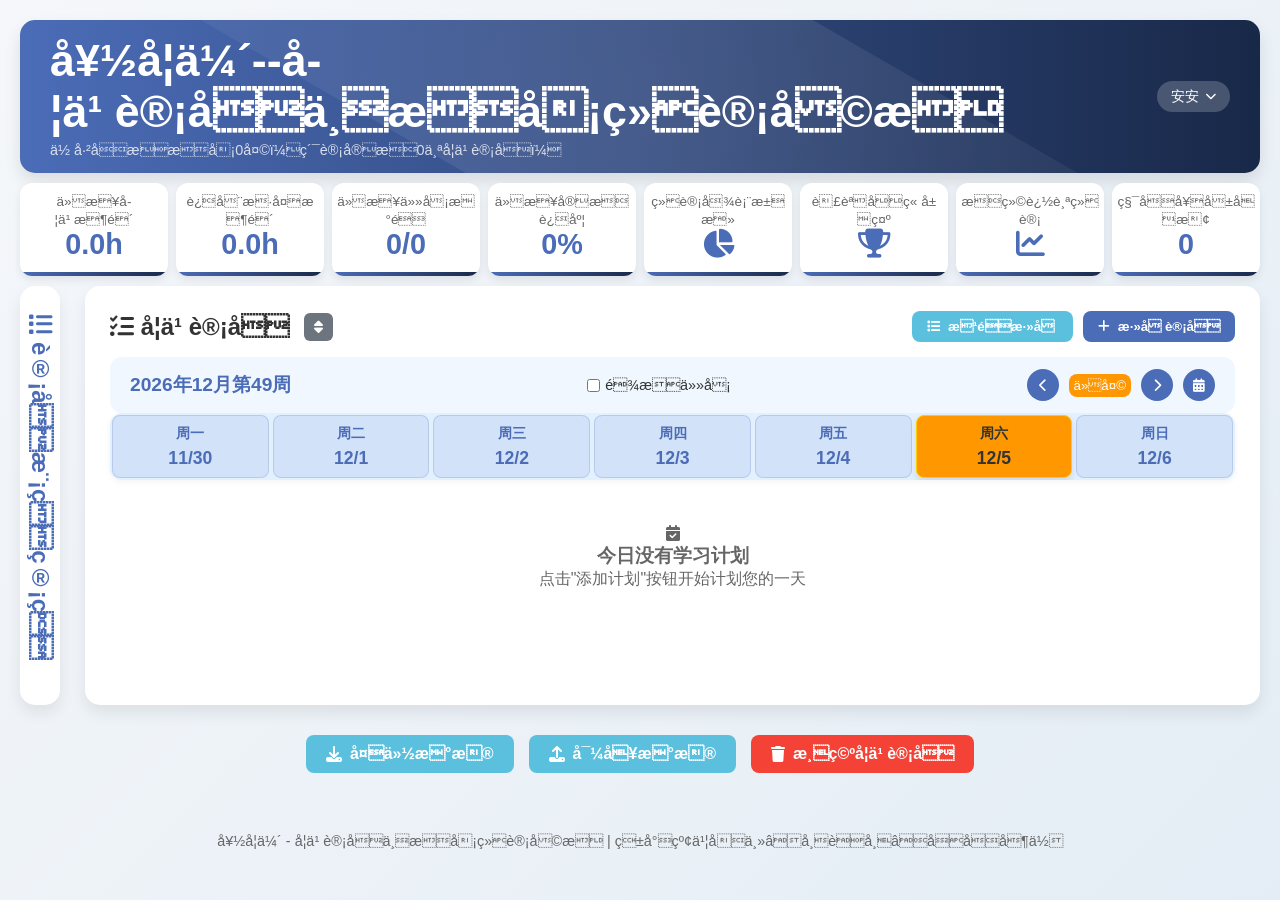
<file: source_index.html>
﻿<!DOCTYPE html>
<html lang="zh-CN">
<head>
    <meta charset="UTF-8">
    <meta name="viewport" content="width=device-width, initial-scale=1.0">
    <title>å¥½å­¦ä¼´ - å­¦ä¹ è®¡åä¸æå¡ç»è®¡å©æ</title>
<script src="chart.min.js"></script>
<script src="chartjs-plugin-datalabels.min.js"></script>
   <link rel="all.min.css">
    <link rel="stylesheet" href="https://cdn.staticfile.org/font-awesome/6.4.0/css/all.min.css" onerror="this.onerror=null;this.href='https://cdn.jsdelivr.net/npm/font-awesome@6.4.0/css/all.min.css';">
	<link rel="stylesheet" href="style.css">
</head>
<body>
    <div class="loading-overlay" id="loadingOverlay">
        <div class="loading-spinner"></div>
        <p style="margin-top: 20px; font-weight: 600; color: #4b6cb7;">å è½½ä¸­ï¼è¯·ç¨å...</p>
    </div>

    <div class="container">
      <header>
  <div class="header-content">
    <div class="header-left">
      <div class="title-container">
        å¥½å­¦ä¼´--å­¦ä¹ è®¡åä¸æå¡ç»è®¡å©æ
      </div>
      <p id="subTitle" style="margin: 5px 0 0 0; font-size: 0.9rem; color: rgba(255, 255, 255, 0.8);">ä½ å·²åææå¡<span id="subDays">0</span>å¤©ï¼ç´¯è®¡å®æ<span id="subTasks">0</span>ä¸ªå­¦ä¹ è®¡åï¼</p>
    </div>
    <div class="header-right">
      
      <div class="account-controls">
        <button class="account-trigger" id="accountTrigger">
          <span id="currentAccountName">å®å®</span>
          <i class="fas fa-chevron-down"></i>
        </button>
      </div>
    </div>
  </div>
</header>


<ul class="account-menu" id="accountMenu"></ul>

        <div class="today-stats">
            <div class="stat-card" id="todayStudyTimeCard">
			<p>ä»æ¥å­¦ä¹ æ¶é´</p>
                <h3 id="todayStudyTime">0.0h</h3>
            </div>
            <div class="stat-card" id="sportsTimeCard">
			 <p>è¿å¨æ·å¤æ¶é´</p>
                <h3 id="sportsTime">0.0h</h3>
            </div>

            <div class="stat-card" id="completedTasksCard">
			 <p>ä»æ¥ä»»å¡æ°é</p>
                <h3 id="completedTasks">0/0</h3>  
            </div>

            <div class="stat-card" id="completionRateCard">
			 <p>ä»æ¥å®æè¿åº¦</p>
                <h3 id="completionRate">0%</h3>
            </div>
            <div class="stat-card" id="statsCard">
			 <p>ç»è®¡å¾è¡¨æ±æ»</p>
                <h3><i class="fas fa-chart-pie" data-fallback="å¾"></i></h3>
            </div>
			<div class="stat-card" id="badgeWallCard">
    <p>è£èªåç« å±ç¤º</p>
    <h3><i class="fas fa-trophy" data-fallback="å"></i></h3>
</div>
<div class="stat-card" id="scoreStatsCard">
    <p>æç»©è¿½è¸ªç»è®¡</p>
    <h3><i class="fas fa-chart-line" data-fallback="ç»©"></i></h3>
</div>
<div class="stat-card" id="pointsCard">
        <p>ç§¯åå¥å±åæ¢</p>
        <h3 id="pointsDisplayValue">0</h3>
    </div>
        </div>

        <div id="home-page">
            <div class="main-content">
                <div class="sidebar collapsed" id="sidebar">
                    
<div class="sidebar-header">
    <h2 id="sidebarTitle"><i class="fas fa-list" data-fallback="ç±»"></i> è®¡åæ¨¡çç®¡ç</h2>
    <button class="add-category-btn" id="addCategoryBtn">+</button>
</div>

                    <ul class="category-list" id="categoryList">
                        
                    </ul>
                </div>

                <div class="tasks-container" id="tasksContainer">
                    <div class="tasks-header-container">
                        
                                    <div class="header-row">
            <div style="display: flex; align-items: center; gap: 15px;">
                <h2 style="margin: 0;"><i class="fas fa-tasks" data-fallback="ä»»"></i> å­¦ä¹ è®¡å</h2>
                
                <div class="sort-container" style="position: relative; display: inline-block;">
                    <button class="sort-btn" id="sortBtn" style="background: #6c757d; border: none; border-radius: 6px; padding: 6px 10px; color: white; cursor: pointer; font-size: 0.9rem;">
                        <i class="fas fa-sort" data-fallback="æ"></i>
                    </button>
                  <div id="sortDropdown" class="sort-dropdown" style="display: none; position: absolute; top: 100%; left: 0; margin-top: 6px; background: #fff; border-radius: 10px; box-shadow: 0 4px 12px rgba(0,0,0,.15); padding: 8px; min-width: 180px; z-index: 1000; flex-direction: column; gap: 6px;">
    <div class="sort-option" data-sort="time"   style="display:flex;align-items:center;gap:10px;padding:10px 12px;font-size:15px;color:#333;border-radius:8px;cursor:pointer;transition:background .2s;"><i class="fas fa-clock"        style="color:#4b6cb7;width:18px;text-align:center;"></i>æè®¡åæ¶é´</div>
    <div class="sort-option" data-sort="actual" style="display:flex;align-items:center;gap:10px;padding:10px 12px;font-size:15px;color:#333;border-radius:8px;cursor:pointer;transition:background .2s;"><i class="fas fa-hourglass-half" style="color:#4b6cb7;width:18px;text-align:center;"></i>æå®éæ¶é´</div>
    <div class="sort-option" data-sort="category" style="display:flex;align-items:center;gap:10px;padding:10px 12px;font-size:15px;color:#333;border-radius:8px;cursor:pointer;transition:background .2s;"><i class="fas fa-layer-group"  style="color:#4b6cb7;width:18px;text-align:center;"></i>æåç±»åç§°</div>
    <div class="sort-option" data-sort="custom"  style="display:flex;align-items:center;gap:10px;padding:10px 12px;font-size:15px;color:#333;border-radius:8px;cursor:pointer;transition:background .2s;"><i class="fas fa-hand-pointer" style="color:#4b6cb7;width:18px;text-align:center;"></i>èªå®ä¹æåº</div>
</div>
                </div>
            </div>
            <div class="action-buttons-container">
                <button class="add-task-main-btn" id="addBatchTaskBtn" style="background: #5bc0de;">
                    <i class="fas fa-list" data-fallback="æ¹"></i> æ¹éæ·»å 
                </button>
                <button class="add-task-main-btn" id="addTaskBtn">
                    <i class="fas fa-plus" data-fallback="+"></i> æ·»å è®¡å
                </button>
            </div>
        </div>

                        
                        <div class="date-row">
                            <div class="date-info">
                                <div class="current-date-display" id="currentDateDisplay">2023å¹´7æç¬¬1å¨</div>
                                <div class="week-controls">
                                    <div class="week-toggle">

                                    </div>
                                </div>
                            </div>
 
            <div class="overdue-toggle" style="display: flex; align-items: center; margin-right: 15px;">
                <input type="checkbox" id="showOverdueTasks">
                <label for="showOverdueTasks" style="margin-left: 5px; font-size: 0.9rem;">é¾æä»»å¡</label>
            </div>
            <div class="date-controls">
                <button class="nav-btn" id="prevBtn">
                    <i class="fas fa-chevron-left" data-fallback="<"></i>
                </button>
                <button class="today-btn" id="todayBtn">
                     ä»å¤©
                </button>
                <button class="nav-btn" id="nextBtn">
                    <i class="fas fa-chevron-right" data-fallback=">"></i>
                </button>
                <button class="calendar-toggle" id="calendarBtn">
                    <i class="fas fa-calendar-alt" data-fallback="æ"></i>
                </button>
            </div>
        </div>
    </div>

    
    <div class="week-days-container" id="weekViewContainer">
        <div class="week-days" id="weekDays">
            
        </div>
    </div>

    <div class="task-list-main" id="taskListMain">
        
    </div>
</div>
</div>
</div>


<div class="stats-page" id="statsPage">
    <div class="stats-header">
        <h2><i class="fas fa-chart-bar" data-fallback="ç»"></i> å­¦ä¹ æ°æ®ç»è®¡</h2>
        <button class="back-btn" id="backToHome">
            <i class="fas fa-arrow-left" data-fallback="è¿"></i> è¿åè®¡å
        </button>
    </div>

                
            <div style="text-align: center; margin-bottom: 20px;">
                <div style="display: inline-block; background: white; padding: 15px; border-radius: 10px; box-shadow: 0 2px 8px rgba(0,0,0,0.1);">
                    <label style="margin-right: 10px; font-weight: bold;">éæ©æ¥æèå´ï¼</label>
                    <input type="date" id="statsStartDate" style="padding: 8px; border: 1px solid #ddd; border-radius: 5px; margin-right: 10px;">
                    <span style="margin-right: 10px;">è³</span>
                    <input type="date" id="statsEndDate" style="padding: 8px; border: 1px solid #ddd; border-radius: 5px;">
                    <button id="statsFilterBtn" style="margin-left: 10px; padding: 8px 15px; background: #4b6cb7; color: white; border: none; border-radius: 5px; cursor: pointer;">ç­é</button>
                </div>
            </div>

            
            <div class="stats-grid">
                <div class="stat-chart">
                    <h3>æ¯æ¥è®¡åå®ææåµ</h3>
                    <div class="chart-container">
                        <canvas id="dailyTasksChart"></canvas>
                    </div>
                </div>

                <div class="stat-chart">
                    <h3>æ¯æ¥å­¦ä¹ æ¶é´ VS è¿å¨æ¶é´ VS å¨±ä¹æ¶é´</h3>
                    <div class="chart-container">
                        <canvas id="dailyTimeChart"></canvas>
                    </div>
                </div>

                <div class="stat-chart">
                    <h3>ååç±»æ»ç¨æ¶å æ¯</h3>
                    <div class="chart-container">
                        <canvas id="categoryPieChart"></canvas>
                    </div>
                </div>

                <div class="stat-chart">
                    <h3>ååç±»æ¯æ¥ç¨æ¶å¯¹æ¯</h3>
                    <div class="chart-container">
                        <canvas id="categoryDailyChart"></canvas>
                    </div>
                </div>
				
<div class="stat-chart">
  <h3 style="display:flex;justify-content:space-between;align-items:center;">
    è®¡åç¨æ¶ vs å®éç¨æ¶
    <select id="planActualMode" style="font-size:0.9rem;padding:4px 8px;border-radius:4px;border:1px solid #ddd;">
      <option value="category">æç§ç®</option>
      <option value="task">æä»»å¡</option>
    </select>
  </h3>
  <div class="chart-container">
    <canvas id="planActualChart"></canvas>
  </div>
</div>

<div class="stat-chart">
    <h3>ä»»å¡å®æç±»ååå¸</h3>
    <div class="chart-container">
        <canvas id="completionTypeChart"></canvas>
    </div>
</div>
            </div>
</div>

<div class="stats-page" id="badgePage" style="display: none;">
    <div class="stats-header">
        <h2>
  <i class="fas fa-trophy" data-fallback="å"></i> åç« å¢
  <span id="badgeCount" style="
 margin-left: 12px;
 padding: 2px 10px;
 font-size: 0.7em;
 background: linear-gradient(135deg, #fff9c4 0%, #ffd700 100%);
 color: #b8860b;
 border-radius: 12px;
 box-shadow: 0 2px 4px rgba(0,0,0,0.08);
 font-weight: 600;
 letter-spacing: 0.5px;
">
</h2>
        <button class="back-btn" id="backToHomeFromBadge">
            <i class="fas fa-arrow-left" data-fallback="è¿"></i> è¿åè®¡å
        </button>
    </div>

    <div class="badge-controls">
    <button class="add-task-main-btn" id="addBadgeBtn" style="background: #4b6cb7;">
        <i class="fas fa-plus" data-fallback="æ·»"></i> æ·»å åç« 
    </button>
    <button class="add-task-main-btn" id="addBatchBadgeBtn" style="background: #28a745;">
        <i class="fas fa-list" data-fallback="æ¹"></i> æ¹éæ·»å åç« 
    </button>
    <button class="btn btn-danger" id="clearAllBadgeBtn">
        <i class="fas fa-trash"></i> æ¸ç©ºåç« 
    </button>
</div>

    <div class="badge-grid" id="badgeGrid">
        
    </div>
</div>

<div class="stats-page" id="scorePage" style="display: none;">
    <div class="stats-header">
        <h2><i class="fas fa-chart-line" data-fallback="ç»©"></i> æç»©ç»è®¡è¿½è¸ª</h2>
        <button class="back-btn" id="backToHomeFromScore">
            <i class="fas fa-arrow-left" data-fallback="è¿"></i> è¿åè®¡å
        </button>
    </div>

    <div class="score-controls">
        <button class="add-task-main-btn" id="addScoreBtn" style="background: #4b6cb7;">
            <i class="fas fa-plus" data-fallback="æ·»"></i> æ·»å æç»©
        </button>
        <button class="add-task-main-btn" id="scoreAnalysisBtn" style="background: #28a745;">
            <i class="fas fa-chart-bar" data-fallback="æ"></i> æç»©åæ
        </button>
    </div>

<div class="score-filters" style="display: flex; gap: 10px; align-items: center; margin-bottom: 20px; padding: 10px; background-color: var(--card-bg, #f8f9fa); border-radius: 8px;">
    <div style="display: flex; align-items: center; gap: 5px;">
        <label for="filterYear">å­¦å¹´:</label>
        <select id="filterYear" style="padding: 5px; border-radius: 4px; border: 1px solid #ccc;">
            <option value="">å¨é¨</option>
            
        </select>
    </div>
    <div style="display: flex; align-items: center; gap: 5px;">
        <label for="filterGrade">å¹´çº§:</label>
        <select id="filterGrade" style="padding: 5px; border-radius: 4px; border: 1px solid #ccc;">
            <option value="">å¨é¨</option>
            
        </select>
    </div>
    <div style="display: flex; align-items: center; gap: 5px;">
        <label for="filterSemester">å­¦æ:</label>
        <select id="filterSemester" style="padding: 5px; border-radius: 4px; border: 1px solid #ccc;">
            <option value="">å¨é¨</option>
            
        </select>
    </div>
    <div style="display: flex; align-items: center; gap: 5px;">
        <label for="filterSubject">ç§ç®:</label>
        <select id="filterSubject" style="padding: 5px; border-radius: 4px; border: 1px solid #ccc;">
            <option value="">å¨é¨</option>
            
        </select>
        
        <button id="resetScoreFilters" style="padding: 5px 10px; margin-left: 5px;">éç½®</button>
    </div>
</div>

    <div class="score-cards-container" id="scoreCardsContainer">
        
    </div>
</div>

<div class="stats-page" id="scoreAnalysisPage" style="display: none;">
    <div class="stats-header">
        <h2><i class="fas fa-chart-bar" data-fallback="æ"></i> æç»©åæ</h2>
        <button class="back-btn" id="backToScoreFromAnalysis">
            <i class="fas fa-arrow-left" data-fallback="è¿"></i> è¿åæç»©åè¡¨
        </button>
    </div>

    <div class="score-analysis-filters" style="display: flex; gap: 10px; align-items: center; margin-bottom: 20px; padding: 10px; background-color: var(--card-bg, #f8f9fa); border-radius: 8px;">
        <div style="display: flex; align-items: center; gap: 5px;">
            <label for="analysisStartDate">å¼å§æ¥æ:</label>
            <input type="date" id="analysisStartDate" style="padding: 5px; border-radius: 4px; border: 1px solid #ccc;">
        </div>
        <div style="display: flex; align-items: center; gap: 5px;">
            <label for="analysisEndDate">ç»ææ¥æ:</label>
            <input type="date" id="analysisEndDate" style="padding: 5px; border-radius: 4px; border: 1px solid #ccc;">
        </div>
        <button id="applyAnalysisDateFilter" style="padding: 6px 12px; margin-left: 5px; background-color: var(--primary, #007bff); color: white; border: none; border-radius: 4px; cursor: pointer; font-size: 0.85rem;">ç­é</button>
        <button id="resetAnalysisDateFilter" style="padding: 6px 12px; margin-left: 5px; background-color: var(--secondary, #6c757d); color: white; border: none; border-radius: 4px; cursor: pointer; font-size: 0.85rem;">éç½®</button>
    </div>
    <div class="stats-grid">
        <div class="stat-chart">
            <h3>åç§ç®æç»©è¶å¿</h3>
            <div class="chart-container">
                <canvas id="scoreTrendChart"></canvas>
            </div>
        </div>
        <div class="stat-chart">
            <h3>åç§ç®å¹³åå¾åç </h3> 
            <div class="chart-container">
                <canvas id="subjectComparisonChart"></canvas>
            </div>
        </div>
        <div class="stat-chart">
            <h3>ç®æ ä¸å®éæç»©å·®è·å¾</h3>
            <div class="chart-container">
                <canvas id="targetActualChart"></canvas>
            </div>
        </div>
        <div class="stat-chart">
            <h3>æåååè¶å¿</h3>
            <div class="chart-container">
                <canvas id="rankingTrendChart"></canvas>
            </div>
        </div>
        <div class="stat-chart">
            <h3>æç»©ä½ç½®ç´æ¹å¾</h3> 
            <div class="chart-container">
                <canvas id="examTypeChart"></canvas> 
            </div>
        </div>
        <div class="stat-chart">
            <h3>èå¼±ç¯èåæ</h3> 
            <div class="chart-container">
                <canvas id="scorePerformanceChart"></canvas> 
            </div>
        </div>
		<div class="stat-chart">
    <h3><i class="fas fa-chart-pie" data-fallback="é¥¼"></i> èè¯è¡¨ç°åæ</h3>
    <div class="chart-container">
        <canvas id="performancePieChart"></canvas>
    </div>
</div>
    </div>
</div>

<div class="stats-page" id="pointsExchangePage" style="display: none;">
    <div class="stats-header">
        <h2><i class="fas fa-gem"></i> ç§¯åå¥å±åæ¢</h2>
        <button class="back-btn" id="backToHomeFromPointsExchange"><i class="fas fa-arrow-left"></i> è¿åè®¡å</button>
    </div>
    <div class="points-exchange-content">
        <div class="tabs">
		 <button class="tab-btn active" data-tab="rewards">å¥å±æ± </button>
            <button class="tab-btn" data-tab="records">ç§¯åè®°å½</button>

        </div>
       <div class="tab-content" id="recordsTab">
    <div style="display: flex; justify-content: space-between; align-items: center; margin-bottom: 15px;">
        <h3>ç§¯åè®°å½</h3>
        <button class="btn btn-danger" id="clearPointsRecordsBtn">
            <i class="fas fa-trash-alt"></i> æ¸ç©ºç§¯åè®°å½
        </button>
    </div>
    <table class="points-records-table">
        <thead>
            <tr>
                <th>ä»»å¡æå±æ¥æ</th>
                <th>æä½æ¶é´</th>
                <th>ä»»å¡åç§°</th>
                <th>æå¡ç»æ</th>
                <th>ç§¯ååå¨</th>
                <th>ä½é¢</th>
            </tr>
        </thead>
        <tbody id="pointsRecordsTableBody">
            
        </tbody>
    </table>
	
            <div id="pointsRecordsPagination" class="pagination-container" style="display: none; margin-top: 15px; justify-content: center; align-items: center; gap: 5px;">
                
            </div>
</div>
        <div class="tab-content active" id="rewardsTab">
            <div class="rewards-header">
                <button class="add-task-main-btn" id="addRewardBtn"><i class="fas fa-plus"></i> æ·»å å¥å±</button>
            </div>
            <div class="rewards-grid" id="rewardsGrid">
                
            </div>
        </div>
    </div>
</div>


<div class="modal" id="rewardModal">
    <div class="modal-content">
        <div class="modal-header">
            <h3 id="rewardModalTitle">æ·»å æ°å¥å±</h3>
            <button class="close-modal" id="closeRewardModal">&times;</button>
        </div>
        <div class="modal-body">
            <input type="hidden" id="editingRewardId">
            <div class="form-group">
                <label for="rewardName" class="required">å¥å±åç§°</label>
                <input type="text" class="form-control" id="rewardName" placeholder="è¾å¥å¥å±åç§°" required maxlength="50">
            </div>
            <div class="form-group">
                <label for="rewardDescription">å¥å±åå®¹</label>
                <textarea class="form-control" id="rewardDescription" rows="3" placeholder="æè¿°å¥å±åå®¹"></textarea>
            </div>
            <div class="form-group">
                <label for="rewardPointsRequired" class="required">æéç§¯å</label>
                <input type="number" class="form-control" id="rewardPointsRequired" placeholder="æéç§¯å" required min="1">
            </div>
			
<div class="form-group">
    <label for="rewardQuantity" class="required">å¯åæ¢æ°é</label>
    <input type="number" class="form-control" id="rewardQuantity" placeholder="å¯åæ¢æ¬¡æ° (0ä¸ºæ é)" required min="0" value="1">
</div>

       <div class="form-group">
    <label for="rewardIcon">å¥åå¾æ </label>
    <div class="icon-selection-container" id="rewardIconSelection">
        <div class="icon-option" data-icon="fa-gift">
            <i class="fas fa-gift"></i>
        </div>
        <div class="icon-option" data-icon="fa-star">
            <i class="fas fa-star"></i>
        </div>
        <div class="icon-option" data-icon="fa-trophy">
            <i class="fas fa-trophy"></i>
        </div>
        <div class="icon-option" data-icon="fa-heart">
            <i class="fas fa-heart"></i>
        </div>
        <div class="icon-option" data-icon="fa-smile">
            <i class="fas fa-smile"></i>
        </div>
        <div class="icon-option" data-icon="fa-candy-cane">
            <i class="fas fa-candy-cane"></i>
        </div>
        <div class="icon-option" data-icon="fa-gamepad">
            <i class="fas fa-gamepad"></i>
        </div>
        <div class="icon-option" data-icon="fa-film">
            <i class="fas fa-film"></i>
        </div>
        <div class="icon-option" data-icon="fa-music">
            <i class="fas fa-music"></i>
        </div>
        <div class="icon-option" data-icon="fa-book">
            <i class="fas fa-book"></i>
        </div>
        <div class="icon-option" data-icon="fa-pizza-slice">
            <i class="fas fa-pizza-slice"></i>
        </div>
        <div class="icon-option" data-icon="fa-ice-cream">
            <i class="fas fa-ice-cream"></i>
        </div>
        <div class="icon-option" data-icon="fa-dog">
            <i class="fas fa-dog"></i>
        </div>
        <div class="icon-option" data-icon="fa-bed">
            <i class="fas fa-bed"></i>
        </div>
        <div class="icon-option" data-icon="fa-utensils">
            <i class="fas fa-utensils"></i>
        </div>
        
        <div class="icon-option" data-icon="fa-cookie">
            <i class="fas fa-cookie"></i>
        </div>
        <div class="icon-option" data-icon="fa-headphones">
            <i class="fas fa-headphones"></i>
        </div>
        <div class="icon-option" data-icon="fa-laptop">
            <i class="fas fa-laptop"></i>
        </div>
        <div class="icon-option" data-icon="fa-shopping-bag">
            <i class="fas fa-shopping-bag"></i>
        </div>
        <div class="icon-option" data-icon="fa-camera">
            <i class="fas fa-camera"></i>
        </div>
        <div class="icon-option" data-icon="fa-bicycle">
            <i class="fas fa-bicycle"></i>
        </div>
        <div class="icon-option" data-icon="fa-plane">
            <i class="fas fa-plane"></i>
        </div>
        <div class="icon-option" data-icon="fa-car">
            <i class="fas fa-car"></i>
        </div>
        <div class="icon-option" data-icon="fa-rocket">
            <i class="fas fa-rocket"></i>
        </div>
        <div class="icon-option" data-icon="fa-diamond">
            <i class="fas fa-diamond"></i>
        </div>
        <div class="icon-option" data-icon="fa-coins">
            <i class="fas fa-coins"></i>
        </div>
        <div class="icon-option" data-icon="fa-gem">
            <i class="fas fa-gem"></i>
        </div>
        <div class="icon-option" data-icon="fa-paint-brush">
            <i class="fas fa-paint-brush"></i>
        </div>
        <div class="icon-option" data-icon="fa-guitar">
            <i class="fas fa-guitar"></i>
        </div>
        <div class="icon-option" data-icon="fa-tv">
            <i class="fas fa-tv"></i>
        </div>
        <div class="icon-option" data-icon="fa-book-open">
            <i class="fas fa-book-open"></i>
        </div>
        <div class="icon-option" data-icon="fa-map-marker-alt">
            <i class="fas fa-map-marker-alt"></i>
        </div>
    </div>
    
    <input type="hidden" id="rewardIcon" value="fa-gift"> 
</div>

<div class="form-group">
    <label for="rewardIconColor">å¾æ é¢è²</label>
    <div id="rewardColorPicker" style="display: flex; flex-wrap: wrap; gap: 8px; margin-top: 8px;">
        <div class="color-option" style="width: 30px; height: 30px; border-radius: 4px; cursor: pointer; border: 2px solid transparent; background: #4b6cb7;" data-color="#4b6cb7" title="èè²"></div>
        <div class="color-option" style="width: 30px; height: 30px; border-radius: 4px; cursor: pointer; border: 2px solid transparent; background: #5cb85c;" data-color="#5cb85c" title="ç»¿è²"></div>
        <div class="color-option" style="width: 30px; height: 30px; border-radius: 4px; cursor: pointer; border: 2px solid transparent; background: #f0ad4e;" data-color="#f0ad4e" title="æ©è²"></div>
        <div class="color-option" style="width: 30px; height: 30px; border-radius: 4px; cursor: pointer; border: 2px solid transparent; background: #d9534f;" data-color="#d9534f" title="çº¢è²"></div>
        <div class="color-option" style="width: 30px; height: 30px; border-radius: 4px; cursor: pointer; border: 2px solid transparent; background: #5bc0de;" data-color="#5bc0de" title="éè²"></div>
        <div class="color-option" style="width: 30px; height: 30px; border-radius: 4px; cursor: pointer; border: 2px solid transparent; background: #aa66cc;" data-color="#aa66cc" title="ç´«è²"></div>
        <div class="color-option" style="width: 30px; height: 30px; border-radius: 4px; cursor: pointer; border: 2px solid transparent; background: #95a5a6;" data-color="#95a5a6" title="ç°è²"></div>
        <div class="color-option" style="width: 30px; height: 30px; border-radius: 4px; cursor: pointer; border: 2px solid transparent; background: #e67e22;" data-color="#e67e22" title="æ·±æ©è²"></div>
        <div class="color-option" style="width: 30px; height: 30px; border-radius: 4px; cursor: pointer; border: 2px solid transparent; background: #3498db;" data-color="#3498db" title="äº®èè²"></div>
        <div class="color-option" style="width: 30px; height: 30px; border-radius: 4px; cursor: pointer; border: 2px solid transparent; background: #2ecc71;" data-color="#2ecc71" title="äº®ç»¿è²"></div>
        <div class="color-option" style="width: 30px; height: 30px; border-radius: 4px; cursor: pointer; border: 2px solid transparent; background: #e74c3c;" data-color="#e74c3c" title="äº®çº¢è²"></div>
        <div class="color-option" style="width: 30px; height: 30px; border-radius: 4px; cursor: pointer; border: 2px solid transparent; background: #f1c40f;" data-color="#f1c40f" title="é»è²"></div>
        <div class="color-option" style="width: 30px; height: 30px; border-radius: 4px; cursor: pointer; border: 2px solid transparent; background: #00bcd4;" data-color="#00bcd4" title="èç»¿è²"></div>
        <div class="color-option" style="width: 30px; height: 30px; border-radius: 4px; cursor: pointer; border: 2px solid transparent; background: #ffeb3b;" data-color="#ffeb3b" title="äº®é»è²"></div>
        <div class="color-option" style="width: 30px; height: 30px; border-radius: 4px; cursor: pointer; border: 2px solid transparent; background: #ff9800;" data-color="#ff9800" title="ææ©è²"></div>
        <div class="color-option" style="width: 30px; height: 30px; border-radius: 4px; cursor: pointer; border: 2px solid transparent; background: #cddc39;" data-color="#cddc39" title="é»ç»¿è²"></div>
    </div>
    <input type="hidden" id="rewardIconColor" value="#4b6cb7">
</div>
        </div>
        <div class="form-actions">
            <button class="btn btn-secondary" id="cancelRewardBtn">åæ¶</button>
            <button class="btn btn-danger" id="deleteRewardBtn" style="display: none;">å é¤å¥å±</button>
            <button class="btn btn-primary" id="saveRewardBtn">ä¿å­å¥å±</button>
        </div>
    </div>
</div>

<div class="data-buttons">
    <button class="data-btn export-btn" id="exportBtn">
        <i class="fas fa-download" data-fallback="ä¸"></i> å¤ä»½æ°æ®
    </button>
    <button class="data-btn import-btn" id="importBtn">
        <i class="fas fa-upload" data-fallback="ä¸"></i> å¯¼å¥æ°æ®
    </button>
    <button class="data-btn clear-btn" id="clearDataBtn">
        <i class="fas fa-trash" data-fallback="æ¸"></i> æ¸ç©ºå­¦ä¹ è®¡å
    </button>
</div>

<footer>
    <p>å¥½å­¦ä¼´ - å­¦ä¹ è®¡åä¸æå¡ç»è®¡å©æ | ç±å°çº¢ä¹¦åä¸»âå¸èå¸âååå¶ä½ </p>
</footer>
</div>


<div class="modal" id="monthViewModal">
    <div class="modal-content">
        <div class="modal-header">
            <h3>æè§å¾</h3>
            <button class="close-modal" id="closeMonthModal">&times;</button>
        </div>
        <div class="modal-body">
            <div class="calendar-header">
                <div class="calendar-title" id="calendarTitle">2023å¹´7æ</div>
                <div class="calendar-nav">
                    <button class="nav-btn" id="prevMonthBtn">
                        <i class="fas fa-chevron-left" data-fallback="<"></i>
                    </button>
                    <button class="nav-btn" id="nextMonthBtn">
                        <i class="fas fa-chevron-right" data-fallback=">"></i>
                    </button>
                </div>
            </div>
            <div class="calendar-grid" id="calendarGrid">
                
            </div>
        </div>
    </div>
</div>


<div class="modal" id="taskModal">
    <div class="modal-content">
        <div class="modal-header">
            <h3 id="modalTitle">æ·»å æ°è®¡å</h3>
            <button class="close-modal" id="closeModal">&times;</button>
        </div>
        <div class="modal-body">
            <input type="hidden" id="editingTaskId">
		<div class="form-group">
    <div style="display: flex; gap: 10px;">
               <div style="flex: 1;">
            <label for="taskCategory" class="required">ä»»å¡åç±»</label>
            <div style="display:flex;gap:6px;align-items:center;">
                <select class="form-control" id="taskCategory" required style="flex:1;">
                    
                </select>
                <button type="button" id="addCategoryFromTaskBtn" class="btn btn-primary"
                        style="height:36px;width:36px;padding:0;font-size:1.2rem;"
                        title="æ°å¢åç±»">
                    +
                </button>
            </div>
        </div>
        <div style="flex: 2; position: relative;">
    <label for="taskTemplateInput" class="required">ä»»å¡åç§°</label>
    <input type="text" class="form-control" id="taskTemplateInput" placeholder="è¾å¥æéæ©ä»»å¡åç§°" required autocomplete="off">
    <div id="customDropdown" class="custom-dropdown" style="display: none;">
        
    </div>
    <input type="hidden" id="taskTemplateId">

</div>
    </div>
</div>

            <div class="form-group">
                <label for="taskDescription" >ä»»å¡è¯´æ</label>
                <textarea class="form-control" id="taskDescription" rows="3" placeholder="è¾å¥ä»»å¡è¯´æï¼éå¡«ï¼" ></textarea>
            </div>
<div style="margin-top: 5px; display: none;" id="saveTemplateContainer">
        <input type="checkbox" id="saveAsTemplate"> <label for="saveAsTemplate" style="font-size: 0.9rem;">åæ¶å°ä»¥ä¸ä»»å¡åå®¹å­ä¸ºæ¨¡æ¿</label>
    </div>
                       <div class="form-group">
                <label>è®¡åæ¶é´ï¼éå¡«ï¼</label>
                <div class="time-inputs">
                    <input type="time" class="form-control" id="startTime">
					 <span style="margin: 15px 5px 0px;">è³</span>
                    <input type="time" class="form-control" id="endTime">
                </div>
            </div>
<div class="form-group">
    <label for="plannedDuration">è®¡åç¨æ¶ï¼åéï¼éå¡«ï¼</label>
    <div style="display: flex; gap: 10px; align-items: center;">
        <div style="flex: 1;">
            <input type="number" class="form-control" id="plannedDuration" placeholder="å¦ï¼30" min="1" max="480"
       oninput="toggleAutoCompleteSwitch()">
        </div>
        <div style="display: flex; align-items: center; gap: 8px; white-space: nowrap;">
           <label for="autoCompleteSwitch" style="margin-left: 8px; font-size: 0.9rem;">å°æ¶èªå¨å®æ</label>
<label class="switch">
    <input type="checkbox" id="autoCompleteSwitch" disabled>
    <span class="slider round"></span>
</label>
        </div>
    </div>
</div>
        <div class="form-group">
    <label for="repeatSelect" class="required">éå¤é¢çï¼ä¿å­åä¸åè®¸ä¿®æ¹ï¼</label>
    <select class="form-control" id="repeatSelect">
        <option value="none">ä»å½å¤©</option>
        <option value="daily">æ¯å¤©</option>
        <option value="weekly">æ¯å¨çè¿å¤©</option>
		<option value="weeklyMulti">æ¯å¨ï¼èªéæ¥æï¼</option>
        <option value="weekdays">å¨ä¸è³å¨äº</option>
		 <option value="ebinhous">è¾å®¾æµ©æ¯å¨æ</option>
        <option value="custom">èªå®ä¹</option>
    </select>
</div>


<div class="form-group" id="repeatOptionsContainer" style="display: none; margin-top: 10px; background: #f5f5f5; padding: 10px; border-radius: 5px;">
    
    <div id="weeklyOptions" style="display: none;">
        <label>æ¯<input type="number" id="weeksInterval" min="1" max="10" value="1" style="width: 50px; padding: 5px;"> å¨éå¤ä¸æ¬¡</label>
    </div>

    <div id="weeklyMultiOptions" style="display: none;">
        <label style="margin-right: 8px;">æ¯å¨ï¼</label>
        <div class="week-day-group" style="display: inline-flex; gap: 6px;">
            <button type="button" class="week-day-btn" data-day="1">ä¸</button>
            <button type="button" class="week-day-btn" data-day="2">äº</button>
            <button type="button" class="week-day-btn" data-day="3">ä¸</button>
            <button type="button" class="week-day-btn" data-day="4">å</button>
            <button type="button" class="week-day-btn" data-day="5">äº</button>
            <button type="button" class="week-day-btn" data-day="6">å­</button>
            <button type="button" class="week-day-btn" data-day="0">æ¥</button>
        </div>
    </div>
    
    <div id="customOptions" style="display: none;">
        <label>æ¯ <input type="number" id="daysInterval" min="1" max="30" value="1" style="width: 50px; padding: 5px;"> å¤©éå¤ä¸æ¬¡</label>
    </div>
</div>
  <div class="form-group" id="dateRangeGroup">
    <label class="required">èµ·å§æ¥æï¼ä¿å­åä¸åè®¸ä¿®æ¹ï¼</label>
    <div class="time-inputs">
        <input type="date" class="form-control" id="startDate" required>
        <span style="margin: 15px 5px 0px;">è³</span>
        <input type="date" class="form-control" id="endDate" required>
    </div>
</div>

<div class="form-group" style="display: flex; gap: 20px; align-items: center; flex-wrap: wrap;">
    
    <div style="display: flex; align-items: center; gap: 10px;">
        <label for="pointsSwitch" style="margin: 0;">ç§¯åå¥æ©</label>
        <label class="switch">
            <input type="checkbox" id="pointsSwitch">
            <span class="slider round"></span>
        </label>
    </div>

    
    <div style="display: flex; align-items: center; gap: 10px;">
        <label for="summaryAfterFinishSwitch" style="margin: 0;">ç»æåå¼¹åºå­¦ä¹ æ»ç»</label>
        <label class="switch">
            <input type="checkbox" id="summaryAfterFinishSwitch">
            <span class="slider round"></span>
        </label>
    </div>
</div>


<div class="form-group" id="pointsSettingsGroup" style="display: none;">
    <h4 style="color: var(--primary); margin-bottom: 15px; border-bottom: 2px solid var(--primary); padding-bottom: 5px;"><i class="fas fa-gem"></i> ç§¯åè®¾ç½®ï¼æ­£æ°å åï¼è´æ°æ£åï¼</h4>
    <div class="form-row" style="display: flex; align-items: end; gap: 15px;">
        <div class="form-group" style="flex: 1; margin-bottom: 0;">
            <label for="pointsReward">å®æå¥å± (æ­£å)</label>
            <div class="input-with-buttons" style="display: flex; align-items: center;">
                <button class="btn btn-outline-secondary" id="decreaseReward" style="padding: 5px 10px; margin-right: 5px;">-</button>
                <input type="text" class="form-control" id="pointsReward" value="0" style="margin: 0 5px; text-align: center;" oninput="this.value = Math.max(0, parseInt(this.value) || 0);"> 
                <button class="btn btn-outline-secondary" id="increaseReward" style="padding: 5px 10px; margin-left: 5px;">+</button>
            </div>
        </div>
        <div class="form-group" style="flex: 1; margin-bottom: 0;">
            <label for="pointsPenalty">æªå®ææ£å (è´å)</label>
            <div class="input-with-buttons" style="display: flex; align-items: center;">
                <button class="btn btn-outline-secondary" id="decreasePenalty" style="padding: 5px 10px; margin-right: 5px;">-</button>
                <input type="text" class="form-control" id="pointsPenalty" value="0" style="margin: 0 5px; text-align: center;" oninput="this.value = Math.min(0, parseInt(this.value) || 0);"> 
                <button class="btn btn-outline-secondary" id="increasePenalty" style="padding: 5px 10px; margin-left: 5px;">+</button>
            </div>
        </div>
    </div>
    <div style="display: flex; gap: 15px; margin-top: 15px;">
        <div class="form-group" style="flex: 1; margin: 0;">
            <label for="pointsLatePenalty">é¾æå®æ (å¯æ­£è´å)</label>
            <div class="input-with-buttons" style="display: flex; align-items: center;">
                <button class="btn btn-outline-secondary" id="decreaseLatePenalty" style="padding: 5px 10px; margin-right: 5px;">-</button>
                <input type="text" class="form-control" id="pointsLatePenalty" value="0" style="margin: 0 5px; text-align: center;"> 
                <button class="btn btn-outline-secondary" id="increaseLatePenalty" style="padding: 5px 10px; margin-left: 5px;">+</button>
            </div>
        </div>
        <div class="form-group" style="flex: 1; margin: 0;">
            <label for="pointsTimeoutPenalty">è¶æ¶æ£å (è´å)</label>
            <div class="input-with-buttons" style="display: flex; align-items: center;">
                <button class="btn btn-outline-secondary" id="decreaseTimeoutPenalty" style="padding: 5px 10px; margin-right: 5px;">-</button>
                <input type="text" class="form-control" id="pointsTimeoutPenalty" value="0" style="margin: 0 5px; text-align: center;" oninput="this.value = Math.min(0, parseInt(this.value) || 0);">
                <button class="btn btn-outline-secondary" id="increaseTimeoutPenalty" style="padding: 5px 10px; margin-left: 5px;">+</button>
            </div>
        </div>
    </div>
</div>

            <div class="form-actions">
                <button class="btn btn-secondary" id="cancelBtn">åæ¶</button>
                <button class="btn btn-primary" id="saveTaskBtn">ä¿å­è®¡å</button>
            </div>
        </div>
    </div>
</div>


<div class="modal" id="batchTaskModal">
    <div class="modal-content">
        <div class="modal-header">
            <h3>æ¹éæ·»å ä»»å¡</h3>
            <button class="close-modal" id="closeBatchModal">&times;</button>
        </div>
        <div class="modal-body">
            <div class="form-group">
                <label>æ¹éè¾å¥ä»»å¡ï¼è¯·æé»è®¤æ ¼å¼å½å¥ï¼</label>
              <textarea class="form-control" id="batchTaskInputNew" rows="10" placeholder="è¯·ç¡®ä¿ææç§ç®åç§°å·²ç»å½å¥æ¨¡çï¼å¦åæ æ³è¯å«&#10;è¯­æä½ä¸ï¼ç§ç®åç¬å ä¸è¡ï¼&#10;1ãå®æãå¤§éæ ä¸çå°å­¦ãéè¯»åï¼ä¸é¡¹ä½ä¸å ä¸è¡ï¼&#10;2ãé¢ä¹ ãè±çå­¦æ ¡ã&#10;æ°å­¦ä½ä¸ï¼å¶ä»ç§ç®åå¦èµ·ä¸è¡ï¼&#10;1ãå®æç»ä¹ åç¬¬10é¡µ&#10;2ãé¢ä¹ ä¸ä¸è"></textarea>
                <div style="font-size: 0.8rem; color: #666; margin-top: 5px;">

                </div>
            </div>

                       
            <div class="form-group">
                <label>è®¡åæ¶é´ï¼éå¡«ï¼</label>
                <div class="time-inputs">
                    <input type="time" class="form-control" id="batchStartTime">
                    <span style="margin:15px 5px 0px;">è³</span>
                    <input type="time" class="form-control" id="batchEndTime">
                </div>
            </div>

            
            <div class="form-group">
                <label for="batchPlannedDuration">è®¡åç¨æ¶ï¼åéï¼éå¡«ï¼</label>
                <input type="number" class="form-control" id="batchPlannedDuration"
                       placeholder="å¦ï¼30" min="1" max="480">
            </div>

            <div class="form-group">
                <label for="batchRepeatSelect" class="required">éå¤é¢çï¼ä¿å­åä¸åè®¸ä¿®æ¹ï¼</label>
                <select class="form-control" id="batchRepeatSelect">
                    <option value="none">ä»å½å¤©</option>
                    <option value="daily">æ¯å¤©</option>
                    <option value="weekly">æ¯å¨çè¿å¤©</option>
					<option value="weeklyMulti">æ¯å¨ï¼èªéæ¥æï¼</option>
                    <option value="weekdays">å¨ä¸è³å¨äº</option>
					<option value="ebinhous">è¾å®¾æµ©æ¯å¨æ</option>
                    <option value="custom">èªå®ä¹</option>
                </select>
            </div>

            <div class="form-group" id="batchRepeatOptionsContainer" style="display: none; margin-top: 10px; background: #f5f5f5; padding: 10px; border-radius: 5px;">
                
                <div id="batchWeeklyOptions" style="display: none;">
                    <label>æ¯<input type="number" id="batchWeeksInterval" min="1" max="10" value="1" style="width: 50px; padding: 5px;"> å¨éå¤ä¸æ¬¡</label>
                </div>

<div id="batchWeeklyMultiOptions" style="display: none; margin-top: 10px;">
    <label style="margin-right: 8px;">æ¯å¨ï¼</label>
    <div class="week-day-group" style="display: inline-flex; gap: 6px;">
        <button type="button" class="week-day-btn" data-day="1">ä¸</button>
        <button type="button" class="week-day-btn" data-day="2">äº</button>
        <button type="button" class="week-day-btn" data-day="3">ä¸</button>
        <button type="button" class="week-day-btn" data-day="4">å</button>
        <button type="button" class="week-day-btn" data-day="5">äº</button>
        <button type="button" class="week-day-btn" data-day="6">å­</button>
        <button type="button" class="week-day-btn" data-day="0">æ¥</button>
    </div>
</div>
                
                <div id="batchCustomOptions" style="display: none;">
                    <label>æ¯ <input type="number" id="batchDaysInterval" min="1" max="30" value="1" style="width: 50px; padding: 5px;"> å¤©éå¤ä¸æ¬¡</label>
                </div>
            </div>

            <div class="form-group" id="batchDateRangeGroup">
                <label class="required">èµ·å§æ¥æï¼ä¿å­åä¸åè®¸ä¿®æ¹ï¼</label>
                <div class="time-inputs">
                    <input type="date" class="form-control" id="batchStartDate" required>
                    <span style="margin: 15px 5px 0px;">è³</span>
                    <input type="date" class="form-control" id="batchEndDate" required>
                </div>
            </div>

            <div class="form-actions">
                <button class="btn btn-secondary" id="cancelBatchBtn">åæ¶</button>
                <button class="btn btn-primary" id="saveBatchBtn">ä¿å­è®¡å</button>
            </div>
        </div>
    </div>
</div>


<div class="modal" id="categoryModal">
    <div class="modal-content">
        <div class="modal-header">
            <h3 id="categoryModalTitle">æ·»å æ¨¡çåç±»</h3>
            <button class="close-modal" id="closeCategoryModal">&times;</button>
        </div>
        <div class="modal-body">
            <input type="hidden" id="editingCategoryId">
            <div class="form-group">
                <label for="categoryName" class="required">æ¨¡æ¿åç±»åç§°</label>
                <input type="text" class="form-control" id="categoryName" placeholder="è¾å¥åç±»åç§°" required maxlength="10">
                <div class="error-message" id="categoryNameError" style="color: red; font-size: 0.8rem; display: none;"></div>
            </div>

       <div class="form-group">
    <label class="required">éæ©å¾æ </label>
    <div class="icon-selection-container">
        <div class="icon-option selected" data-icon="fa-book">
            <i class="fas fa-book"></i>
        </div>
        <div class="icon-option" data-icon="fa-calculator">
            <i class="fas fa-calculator"></i>
        </div>
        <div class="icon-option" data-icon="fa-language">
            <i class="fas fa-language"></i>
        </div>
        <div class="icon-option" data-icon="fa-running">
            <i class="fas fa-running"></i>
        </div>
        <div class="icon-option" data-icon="fa-laptop-code">
            <i class="fas fa-laptop-code"></i>
        </div>
        <div class="icon-option" data-icon="fa-globe-asia">
            <i class="fas fa-globe-asia"></i>
        </div>
        <div class="icon-option" data-icon="fa-music">
            <i class="fas fa-music"></i>
        </div>
        <div class="icon-option" data-icon="fa-paint-brush">
            <i class="fas fa-paint-brush"></i>
        </div>
        
        <div class="icon-option" data-icon="fa-pencil-alt">
            <i class="fas fa-pencil-alt"></i>
        </div>
        <div class="icon-option" data-icon="fa-square-root-alt">
            <i class="fas fa-square-root-alt"></i>
        </div>
        <div class="icon-option" data-icon="fa-flask">
            <i class="fas fa-flask"></i>
        </div>
        <div class="icon-option" data-icon="fa-history">
            <i class="fas fa-history"></i>
        </div>
        <div class="icon-option" data-icon="fa-palette">
            <i class="fas fa-palette"></i>
        </div>
        <div class="icon-option" data-icon="fa-basketball-ball">
            <i class="fas fa-basketball-ball"></i>
        </div>
        <div class="icon-option" data-icon="fa-utensils">
            <i class="fas fa-utensils"></i>
        </div>
        <div class="icon-option" data-icon="fa-heart">
            <i class="fas fa-heart"></i>
        </div>
        
        <div class="icon-option" data-icon="fa-atom">
            <i class="fas fa-atom"></i>
        </div>
        <div class="icon-option" data-icon="fa-dna">
            <i class="fas fa-dna"></i>
        </div>
        <div class="icon-option" data-icon="fa-map-marked-alt">
            <i class="fas fa-map-marked-alt"></i>
        </div>
        <div class="icon-option" data-icon="fa-balance-scale">
            <i class="fas fa-balance-scale"></i>
        </div>
        <div class="icon-option" data-icon="fa-microscope">
            <i class="fas fa-microscope"></i>
        </div>
    </div>
    
    <input type="hidden" id="categoryIcon" value="fa-book" required>
</div>

<div class="form-group">
    <label for="categoryColor" class="required">éæ©é¢è²</label>
    <div id="colorPicker" style="display: flex; flex-wrap: wrap; gap: 8px; margin-top: 8px;">
        <div class="color-option" style="width: 30px; height: 30px; border-radius: 4px; cursor: pointer; border: 2px solid transparent; background: rgba(75, 108, 183, 0.8);" data-color="rgba(75, 108, 183, 0.8)" title="èè²"></div>
        <div class="color-option" style="width: 30px; height: 30px; border-radius: 4px; cursor: pointer; border: 2px solid transparent; background: rgba(92, 184, 92, 0.8);" data-color="rgba(92, 184, 92, 0.8)" title="ç»¿è²"></div>
        <div class="color-option" style="width: 30px; height: 30px; border-radius: 4px; cursor: pointer; border: 2px solid transparent; background: rgba(255, 152, 0, 0.8);" data-color="rgba(255, 152, 0, 0.8)" title="æ©è²"></div>
        <div class="color-option" style="width: 30px; height: 30px; border-radius: 4px; cursor: pointer; border: 2px solid transparent; background: rgba(244, 67, 54, 0.8);" data-color="rgba(244, 67, 54, 0.8)" title="çº¢è²"></div>
        <div class="color-option" style="width: 30px; height: 30px; border-radius: 4px; cursor: pointer; border: 2px solid transparent; background: rgba(91, 192, 222, 0.8);" data-color="rgba(91, 192, 222, 0.8)" title="æµè"></div>
        <div class="color-option" style="width: 30px; height: 30px; border-radius: 4px; cursor: pointer; border: 2px solid transparent; background: rgba(170, 102, 204, 0.8);" data-color="rgba(170, 102, 204, 0.8)" title="ç´«è²"></div>
        <div class="color-option" style="width: 30px; height: 30px; border-radius: 4px; cursor: pointer; border: 2px solid transparent; background: rgba(0, 150, 136, 0.8);" data-color="rgba(0, 150, 136, 0.8)" title="éç»¿"></div>
        <div class="color-option" style="width: 30px; height: 30px; border-radius: 4px; cursor: pointer; border: 2px solid transparent; background: rgba(233, 30, 99, 0.8);" data-color="rgba(233, 30, 99, 0.8)" title="ç²çº¢"></div>
        <div class="color-option" style="width: 30px; height: 30px; border-radius: 4px; cursor: pointer; border: 2px solid transparent; background: rgba(63, 81, 181, 0.8);" data-color="rgba(63, 81, 181, 0.8)" title="éè"></div>
        <div class="color-option" style="width: 30px; height: 30px; border-radius: 4px; cursor: pointer; border: 2px solid transparent; background: rgba(156, 39, 176, 0.8);" data-color="rgba(156, 39, 176, 0.8)" title="æ·±ç´«"></div>
    </div>
    <input type="hidden" id="categoryColor" value="rgba(75, 108, 183, 0.8)">
</div>

            <div class="form-actions">
                <button class="btn btn-secondary" id="cancelCategoryBtn">åæ¶</button>
                <button class="btn btn-primary" id="saveCategoryBtn">ä¿å­åç±»</button>
            </div>
        </div>
    </div>
</div>


<div class="modal" id="templateModal">
    <div class="modal-content">
        <div class="modal-header">
            <h3 id="templateModalTitle">æ·»å æ°ä»»å¡æ¨¡æ¿</h3>
            <button class="close-modal" id="closeTemplateModal">&times;</button>
        </div>
        <div class="modal-body">
            <input type="hidden" id="editingTemplateId">
            <div class="form-group">
                <label for="templateCategory" class="required">ä»»å¡åç±»</label>
                <select class="form-control" id="templateCategory" required>
                    
                </select>
            </div>

            <div class="form-group">
                <label for="templateName" class="required">ä»»å¡åç§°</label>
                <input type="text" class="form-control" id="templateName" placeholder="è¾å¥ä»»å¡åç§°" required maxlength="10">
                <div class="error-message" id="templateNameError" style="color: red; font-size: 0.8rem; display: none;"></div>
            </div>

            <div class="form-group">
                <label for="templateDescription" class="required">ä»»å¡è¯´æ</label>
                <textarea class="form-control" id="templateDescription" rows="3" placeholder="è¾å¥ä»»å¡è¯´æ" required></textarea>
            </div>

            
            <div class="form-group" style="display: flex; gap: 20px; align-items: center; flex-wrap: wrap; margin-top: 15px;">
                
                <div style="display: flex; align-items: center; gap: 10px;">
                    <label for="templatePointsSwitch" style="margin: 0;">ç§¯åå¥æ©</label>
                    <label class="switch">
                        <input type="checkbox" id="templatePointsSwitch">
                        <span class="slider round"></span>
                    </label>
                </div>

                
                <div style="display: flex; align-items: center; gap: 10px;">
                    <label for="templateSummarySwitch" style="margin: 0;">ç»æåå¼¹åºå­¦ä¹ æ»ç»</label>
                    <label class="switch">
                        <input type="checkbox" id="templateSummarySwitch">
                        <span class="slider round"></span>
                    </label>
                </div>
            </div>

            
            <div class="form-group" id="templatePointsSettingsGroup" style="display: none; margin-top: 15px;">
                <h4 style="color: var(--primary); margin-bottom: 15px; border-bottom: 2px solid var(--primary); padding-bottom: 5px;"><i class="fas fa-gem"></i> ç§¯åè®¾ç½®ï¼æ­£æ°å åï¼è´æ°æ£åï¼</h4>
                <div class="form-row" style="display: flex; align-items: end; gap: 15px;">
                    <div class="form-group" style="flex: 1; margin-bottom: 0;">
                        <label for="templatePointsReward">å®æå¥å± (æ­£å)</label>
                        <div class="input-with-buttons" style="display: flex; align-items: center;">
                            <button class="btn btn-outline-secondary" id="templateDecreaseReward" style="padding: 5px 10px; margin-right: 5px;">-</button>
                            <input type="text" class="form-control" id="templatePointsReward" value="0" style="margin: 0 5px; text-align: center;" oninput="this.value = Math.max(0, parseInt(this.value) || 0);">
                            <button class="btn btn-outline-secondary" id="templateIncreaseReward" style="padding: 5px 10px; margin-left: 5px;">+</button>
                        </div>
                    </div>
                    <div class="form-group" style="flex: 1; margin-bottom: 0;">
                        <label for="templatePointsPenalty">æªå®ææ£å (è´å)</label>
                        <div class="input-with-buttons" style="display: flex; align-items: center;">
                            <button class="btn btn-outline-secondary" id="templateDecreasePenalty" style="padding: 5px 10px; margin-right: 5px;">-</button>
                            <input type="text" class="form-control" id="templatePointsPenalty" value="0" style="margin: 0 5px; text-align: center;" oninput="this.value = Math.min(0, parseInt(this.value) || 0);">
                            <button class="btn btn-outline-secondary" id="templateIncreasePenalty" style="padding: 5px 10px; margin-left: 5px;">+</button>
                        </div>
                    </div>
                </div>
                <div style="display: flex; gap: 15px; margin-top: 15px;">
                    <div class="form-group" style="flex: 1; margin: 0;">
                        <label for="templatePointsLatePenalty">é¾æå®æ (å¯æ­£è´å)</label>
                        <div class="input-with-buttons" style="display: flex; align-items: center;">
                            <button class="btn btn-outline-secondary" id="templateDecreaseLatePenalty" style="padding: 5px 10px; margin-right: 5px;">-</button>
                            <input type="text" class="form-control" id="templatePointsLatePenalty" value="0" style="margin: 0 5px; text-align: center;">
                            <button class="btn btn-outline-secondary" id="templateIncreaseLatePenalty" style="padding: 5px 10px; margin-left: 5px;">+</button>
                        </div>
                    </div>
                    <div class="form-group" style="flex: 1; margin: 0;">
                        <label for="templatePointsTimeoutPenalty">è¶æ¶æ£å (è´å)</label>
                        <div class="input-with-buttons" style="display: flex; align-items: center;">
                            <button class="btn btn-outline-secondary" id="templateDecreaseTimeoutPenalty" style="padding: 5px 10px; margin-right: 5px;">-</button>
                            <input type="text" class="form-control" id="templatePointsTimeoutPenalty" value="0" style="margin: 0 5px; text-align: center;" oninput="this.value = Math.min(0, parseInt(this.value) || 0);">
                            <button class="btn btn-outline-secondary" id="templateIncreaseTimeoutPenalty" style="padding: 5px 10px; margin-left: 5px;">+</button>
                        </div>
                    </div>
                </div>
            </div>

            <div class="form-actions">
                <button class="btn btn-secondary" id="cancelTemplateBtn">åæ¶</button>
                <button class="btn btn-primary" id="saveTemplateBtn">ä¿å­ä»»å¡</button>
            </div>
        </div>
    </div>
</div>


<div class="confirmation-modal" id="stopTaskModal">
    <div class="confirmation-content">
        <div class="confirmation-body">
            <h3><i class="fas fa-stop-circle" style="color: #FF9800; font-size: 48px; margin-bottom: 20px;"></i></h3>
            <h3>ç»æä»»å¡è®¡æ¶åæ æ³ç»§ç»­è®¡æ¶</h3>
            <p style="margin: 15px 0;">è¯·éæ©ä»»å¡å®æç¶æï¼</p>
        </div>
        <div class="confirmation-actions">
    <button class="btn btn-secondary" id="stopCancelBtn">åæ¶</button>
    <button class="btn btn-warning" id="stopNotCompleteBtn" style="background: #FF9800; color: white;">æªå®æ</button>
    <button class="btn btn-info" id="quickCompleteBtn" style="background: #17a2b8; color: white;">æå¨å®æ</button>
	<button class="btn btn-primary" id="stopConfirmBtn">å·²å®æ</button>

</div>
    </div>
</div>


<div class="modal" id="studySummaryModal" style="z-index: 3000;">
    <div class="modal-content">
        <div class="modal-header">
            <h3>æ·»å å­¦ä¹ æ»ç»</h3>
            <button class="close-modal" id="closeStudySummaryModal">&times;</button>
        </div>
        <div class="modal-body">
            
            <div class="form-group">
                <h4 style="margin-bottom: 15px; color: var(--primary);">å­¦ä¹ è¯å</h4>
                
                <div style="display: flex; flex-wrap: wrap; gap: 10px;">
                    
                    <div class="rating-item" style="width: calc(50% - 5px); margin-bottom: 15px; box-sizing: border-box; padding-right: 10px;">
                        <label style="display: block; width: 100%; font-weight: 600; margin-bottom: 5px;">ä¸æ³¨åº¦:</label>
                        <div class="star-rating" data-rating-type="focus">
                            <span class="star" data-value="1"><i class="fas fa-star"></i></span>
                            <span class="star" data-value="2"><i class="fas fa-star"></i></span>
                            <span class="star" data-value="3"><i class="fas fa-star"></i></span>
                            <span class="star" data-value="4"><i class="fas fa-star"></i></span>
                            <span class="star" data-value="5"><i class="fas fa-star"></i></span>
                        </div>
                    </div>

                    
                    <div class="rating-item" style="width: calc(50% - 5px); margin-bottom: 15px; box-sizing: border-box; padding-left: 10px;">
                        <label style="display: block; width: 100%; font-weight: 600; margin-bottom: 5px;">çç»åº¦:</label>
                        <div class="star-rating" data-rating-type="proficiency">
                            <span class="star" data-value="1"><i class="fas fa-star"></i></span>
                            <span class="star" data-value="2"><i class="fas fa-star"></i></span>
                            <span class="star" data-value="3"><i class="fas fa-star"></i></span>
                            <span class="star" data-value="4"><i class="fas fa-star"></i></span>
                            <span class="star" data-value="5"><i class="fas fa-star"></i></span>
                        </div>
                    </div>

                    
                    <div class="rating-item" style="width: calc(50% - 5px); margin-bottom: 15px; box-sizing: border-box; padding-right: 10px;">
                        <label style="display: block; width: 100%; font-weight: 600; margin-bottom: 5px;">æ­£ç¡®ç:</label>
                        <div class="star-rating" data-rating-type="accuracy">
                            <span class="star" data-value="1"><i class="fas fa-star"></i></span>
                            <span class="star" data-value="2"><i class="fas fa-star"></i></span>
                            <span class="star" data-value="3"><i class="fas fa-star"></i></span>
                            <span class="star" data-value="4"><i class="fas fa-star"></i></span>
                            <span class="star" data-value="5"><i class="fas fa-star"></i></span>
                        </div>
                    </div>

                    
                    <div class="rating-item" style="width: calc(50% - 5px); margin-bottom: 15px; box-sizing: border-box; padding-left: 10px;">
                        <label style="display: block; width: 100%; font-weight: 600; margin-bottom: 5px;">éåº¦:</label>
                        <div class="star-rating" data-rating-type="speed">
                            <span class="star" data-value="1"><i class="fas fa-star"></i></span>
                            <span class="star" data-value="2"><i class="fas fa-star"></i></span>
                            <span class="star" data-value="3"><i class="fas fa-star"></i></span>
                            <span class="star" data-value="4"><i class="fas fa-star"></i></span>
                            <span class="star" data-value="5"><i class="fas fa-star"></i></span>
                        </div>
                    </div>
                </div>
            </div>

            
            <div class="form-group">
                <label for="studySummaryContent" style="display: block; margin-bottom: 5px;">å­¦ä¹ æ»ç»</label>
                
                <div style="display: flex; justify-content: flex-start; align-items: center; gap: 15px; margin-bottom: 10px;">
                    <div style="display: flex; align-items: center; gap: 5px; flex: 1;">
                        <label for="commonSummarySelect" style="font-size: 0.9rem; color: var(--text-light); margin: 0; min-width: 50px;">å¸¸ç¨è¯­:</label>
                        <select id="commonSummarySelect" class="form-control" style="height: auto; min-height: 32px; font-size: 0.9rem; padding: 4px 8px; border: 1px solid #e0e0e0; border-radius: 4px; flex: 1; max-width: 300px; white-space: normal; word-wrap: break-word;">
                            <option value="">éæ©å¸¸ç¨æ»ç»è¯­</option>
                            
                        </select>
                    </div>
                    <div style="display: flex; gap: 8px;">
                        <button type="button" class="btn btn-sm btn-secondary" id="manageCommonSummaryBtn" style="padding: 4px 10px; font-size: 0.9rem;">
                            <i class="fas fa-cog"></i> ç®¡çå¸¸ç¨è¯­
                        </button>
                    </div>
                </div>
                <textarea id="studySummaryContent" class="form-control" rows="6" style="resize: none; max-height: 250px; overflow-y: auto;"></textarea>
                <input type="hidden" id="currentTaskIdForSummary">
                
                <input type="hidden" id="summaryRatings" value="{}">
            </div>

            
            <div class="modal" id="commonSummaryModal" style="z-index: 3500;">
                <div class="modal-content" style="width: 500px;">
                    <div class="modal-header">
                        <h3>ç®¡çå¸¸ç¨æ»ç»è¯­</h3>
                        <button class="close-modal" id="closeCommonSummaryModal">&times;</button>
                    </div>
                    <div class="modal-body">
                        <div class="form-group" style="margin-bottom: 20px;">
                            <label for="commonSummaryText">å¸¸ç¨æ»ç»è¯­</label>
                            <textarea id="commonSummaryText" class="form-control" rows="3" style="resize: none;"></textarea>
                            <input type="hidden" id="currentCommonSummaryId" value="">
                        </div>
                        <div class="form-actions" style="margin-bottom: 20px;">
                            <button class="btn btn-primary" id="saveCommonSummaryBtn">ä¿å­</button>
                            <button class="btn btn-secondary" id="cancelCommonSummaryBtn">åæ¶</button>
                        </div>
                        <h4>å¸¸ç¨æ»ç»è¯­åè¡¨</h4>
                        <div id="commonSummaryListManager" style="margin-top: 10px; max-height: 200px; overflow-y: auto;">
                            
                        </div>
                    </div>
                </div>
            </div>
        </div>
        <div class="form-actions">
            <button class="btn btn-secondary" id="cancelSummaryBtn">åæ¶</button>
            <button class="btn btn-primary" id="saveSummaryBtn">ä¿å­</button>
        </div>
    </div>
</div>


<div class="confirmation-modal" id="deleteModal">
    <div class="confirmation-content">
        <div class="confirmation-body">
            <h3 id="deleteModalTitle"><i class="fas fa-trash-alt" style="color: #F44336; font-size: 48px; margin-bottom: 20px;"></i></h3>
            <h3 id="deleteModalMessage">ç¡®è®¤å é¤ä»»å¡</h3>
            <div class="single-delete-message" id="singleDeleteMessage">
                <p>ç¡®å®è¦å é¤æ­¤ä»»å¡åï¼æ­¤æä½ä¸å¯æ¢å¤ã</p>
            </div>
            <div class="delete-options" id="deleteOptions">
                <div class="delete-option">
                    <input type="radio" name="deleteOption" id="deleteSingle" value="single" checked>
                    <label for="deleteSingle">ä»å é¤å½åæ¥æçå­¦ä¹ è®¡å</label>
                </div>
                <div class="delete-option">
                    <input type="radio" name="deleteOption" id="deleteRecurring" value="recurring">
                    <label for="deleteRecurring">å é¤æ­¤æ¬¡åå¶æææªæ¥çéå¤è®¡å</label>
                </div>
            </div>
        </div>
        <div class="confirmation-actions">
            <button class="btn btn-secondary" id="cancelDeleteBtn">åæ¶</button>
            <button class="btn btn-primary" id="confirmDeleteBtn">ç¡®è®¤å é¤</button>
        </div>
    </div>
</div>


<div class="confirmation-modal" id="clearDataModal">
    <div class="confirmation-content">
        <div class="confirmation-body">
            <h3><i class="fas fa-exclamation-triangle" style="color: #F44336; font-size: 48px; margin-bottom: 20px;"></i></h3>
            <h3>ç¡®è®¤æ¸ç©ºææå­¦ä¹ è®¡åæ°æ®</h3>
            <p style="margin: 15px 0;">æ­¤æä½å°å é¤ææå­¦ä¹ è®¡åæ°æ®ï¼ä½ä¿çåç±»åä»»å¡æ¨¡æ¿ï¼ä¸ä¸å¯æ¢å¤ï¼</p>

        </div>
        <div class="confirmation-actions">
            <button class="btn btn-secondary" id="cancelClearBtn">åæ¶</button>
            <button class="btn btn-primary" id="confirmClearBtn">ç¡®è®¤æ¸ç©º</button>
        </div>
    </div>
</div>


<div class="confirmation-modal" id="alertModal">
    <div class="confirmation-content">
        <div class="confirmation-body">
            <h3 id="alertTitle"><i class="fas fa-exclamation-circle" style="color: #F44336; font-size: 48px; margin-bottom: 20px;"></i></h3>
            <p id="alertMessage" style="margin: 15px 0;"></p>
        </div>
        <div class="confirmation-actions">
            <button class="btn btn-primary" id="alertConfirmBtn">ç¡®å®</button>
        </div>
    </div>
</div>


<div class="confirmation-modal" id="editScopeModal">
    <div class="confirmation-content">
        <div class="confirmation-body">
            <h3><i class="fas fa-edit" style="color: #4b6cb7; font-size: 48px; margin-bottom: 20px;"></i></h3>
            <h3>éæ©ç¼è¾èå´</h3>
            <p style="margin: 15px 0;">è¯·éæ©è¦ç¼è¾çèå´ï¼</p>
            <div class="delete-options">
                <div class="delete-option">
                    <input type="radio" name="editScope" id="editSingle" value="single" checked>
                    <label for="editSingle">ä»ç¼è¾æ­¤è®¡å</label>
                </div>
                <div class="delete-option">
                    <input type="radio" name="editScope" id="editRecurring" value="recurring">
                    <label for="editRecurring">ç¼è¾æ­¤æ¬¡åææåç»­éå¤è®¡å</label>
                </div>
            </div>
        </div>
        <div class="confirmation-actions">
            <button class="btn btn-secondary" id="cancelScopeBtn">åæ¶</button>
            <button class="btn btn-primary" id="confirmScopeBtn">ç¡®è®¤</button>
        </div>
    </div>
</div>


<div class="modal" id="focusModal">
    <div class="focus-container">
    <div class="focus-task-card" id="focusTaskCard">
        
    </div>
</div>
</div>


<div class="modal" id="congratsModal">
    <div class="congrats-content">
        <button class="close-congrats">&times;</button>
        <div class="congrats-icon">
            <i class="fas fa-trophy"></i>
        </div>
        <h2>ç¥è´ºä½ ï¼è§åæ§è¡å°è½æï¼</h2>
        <p class="congrats-message">ä»æ¥ä»»å¡å·²å¨é¨å®æï¼</p>
        <div class="stats-details">
            <p>ä»æ¥å­¦ä¹ æ¶é´: <span id="congratsStudyTime"></span></p>
            <p>è¿å¨æ·å¤æ¶é´: <span id="congratsSportsTime"></span></p>
            <p>è®¡åä»»å¡æ°é: <span id="congratsTotalTasks"></span>ä¸ª</p>
            <p>å®æç: <span id="congratsCompletionRate">100%</span></p>
        </div>
        <p class="backup-tip">ä¸ºé¿åæ°æ®ä¸¢å¤±ï¼å»ºè®®ä½ ç«å³å¤ä»½æ°æ®</p>
        <button class="backup-btn" id="congratsBackupBtn">
            <i class="fas fa-download"></i> å¤ä»½æ°æ®
        </button>
    </div>
</div>


<div class="confirmation-modal" id="importConfirmModal">
    <div class="confirmation-content">
        <div class="confirmation-body">
            <h3><i class="fas fa-file-import" style="color: #4b6cb7; font-size: 48px; margin-bottom: 20px;"></i></h3>
            <h3>éæ©å¯¼å¥æ¹å¼</h3>
            <p style="margin: 15px 0;">è¯·éæ©æ°æ®å¯¼å¥æ¹å¼ï¼</p>

            <div class="import-options">
                <div class="import-option">
                    <input type="radio" id="importOverwrite" name="importOption" value="overwrite">
                    <label for="importOverwrite">
                        <i class="fas fa-sync-alt" style="color: #e74c3c;"></i> è¦çå¯¼å¥
                    </label>
                </div>
                <div class="option-description">
                    æ¸é¤å½åæææ°æ®ï¼åæ¬åç±»ãä»»å¡æ¨¡æ¿ãè®¡ååè®¡æ¶å¨ï¼ï¼æ¿æ¢ä¸ºæ°çæ°æ®ï¼
                </div>

                <div class="import-option">
                    <input type="radio" id="importAppend" name="importOption" value="append" checked>
                    <label for="importAppend">
                        <i class="fas fa-plus-circle" style="color: #27ae60;"></i> è¿½å å¯¼å¥
                    </label>
                </div>
                <div class="option-description">
                    ä¿çå½åæ°æ®å¹¶æ·»å æ°æ°æ®ï¼éå¤æ°æ®ä¸ä¼æ·»å ï¼
                </div>
            </div>
        </div>
        <div class="confirmation-actions">
            <button class="btn btn-secondary" id="importCancelBtn">åæ¶</button>
            <button class="btn btn-primary" id="importConfirmBtn">ç¡®è®¤å¯¼å¥</button>
        </div>
    </div>
</div>

<div class="modal" id="manualTimeModal">
    <div class="modal-content">
        <div class="modal-header">
            <h3>æå¨è®¾ç½®ä»»å¡å®éæ¶é´</h3>
            <button class="close-modal" id="closeManualTimeModal">&times;</button>
        </div>
        <div class="modal-body">
            <div class="form-group">
                <div class="time-inputs" style="display: flex; gap: 10px; align-items: center;">
                    <div style="flex: 1;">
                        <label for="manualStartTime" style="font-size: 0.9rem; margin-bottom: 5px;">å¼å§æ¶é´</label>
                        <input type="time" class="form-control" id="manualStartTime" required>
                    </div>
                    <div style="flex: 1;">
                        <label for="manualDuration" style="font-size: 0.9rem; margin-bottom: 5px;">å®éç¨æ¶(åé)</label>
                        <input type="number" class="form-control" id="manualDuration" min="1" max="480" required>
                    </div>
                    <div style="flex: 1;">
                        <label for="manualEndTime" style="font-size: 0.9rem; margin-bottom: 5px;">ç»ææ¶é´</label>
                        <input type="time" class="form-control" id="manualEndTime" required>
                    </div>
                </div>
            </div>
            <div style="background: #f8f9fa; padding: 10px; border-radius: 5px; margin-top: 10px;">
                <p style="margin: 0; font-size: 0.9rem; color: #666;">
                    <i class="fas fa-info-circle"></i> è¯·åå®å¥½ç»ææ¶é´ï¼å¼å§æ¶é´åå®éç¨æ¶å¯ä»¥èå¨è®¡ç®
                </p>
            </div>
        </div>
        <div class="form-actions">
            <button class="btn btn-secondary" id="cancelManualTimeBtn">åæ¶</button>
            <button class="btn btn-primary" id="confirmManualTimeBtn">ç¡®å®</button>
        </div>
    </div>
</div>

<div class="confirmation-modal" id="confirmReplaceTimeModal">
    <div class="confirmation-content">
        <div class="confirmation-body">
            <h3><i class="fas fa-exclamation-triangle" style="color: #FF9800; font-size: 48px; margin-bottom: 20px;"></i></h3>
            <h3>ç¡®è®¤æ¿æ¢æ¶é´</h3>
            <p id="replaceTimeMessage" style="margin: 15px 0;">æ¨è®¾ç½®çå®éç¨æ¶ä¼æ¿æ¢ç°æçå®éæ¶é´åå®éç¨æ¶ï¼æ¯å¦ç¡®è®¤ï¼</p>
        </div>
        <div class="confirmation-actions">
            <button class="btn btn-secondary" id="cancelReplaceTimeBtn">åæ¶</button>
            <button class="btn btn-primary" id="confirmReplaceTimeBtn">ç¡®å®</button>
        </div>
    </div>
</div>

<div class="confirmation-modal" id="unlockedBadgeModal" style="z-index:3000;">
    <div class="confirmation-content">
        <div class="confirmation-body">
            <div class="congrats-badge-content">
                <div class="badge-ribbon">æ°çåç« æå°±è§£é</div>
                <h3 class="badge-title">æ­åè·å¾ä»¥ä¸åç« </h3>
                <div class="badge-icon-container">
                    <div class="badge-icon-wrapper">
                        <div class="badge-icon-bg"></div>
                        <i class="fas fa-trophy" id="unlockedBadgeIcon"></i>
                    </div>
                </div>
                <h4 class="badge-name" id="unlockedBadgeName"></h4>
                <p class="badge-description" id="unlockedBadgeDescription"></p>
                <div class="badge-footer">
                    <p>å¸æä½ ç»§ç»­åªåï¼ååä½³ç»©ï¼</p>
                </div>
            </div>
        </div>
        <div class="confirmation-actions">
            <button class="btn btn-primary" id="closeUnlockedBadgeBtn" style="background: linear-gradient(to bottom, #4b6cb7, #3a5795); padding: 10px 25px; font-size: 1.1rem;">
                <i class="fas fa-check-circle"></i> æ¶å¥åä¸­ï¼
            </button>
        </div>
    </div>
</div>

<div class="modal" id="batchPreviewModal">
    <div class="modal-content" style="max-width: 800px;">
        <div class="modal-header">
            <h3>æ¹éä»»å¡é¢è§</h3>
            <button class="close-modal" id="closePreviewModal">&times;</button>
        </div>
        <div class="modal-body">
            <p style="margin-bottom: 15px; color: #666;">è¯·ä»ç»æ ¸å¯¹ä»¥ä¸è¯å«ç»æï¼ç¡®è®¤æ è¯¯åç¹å»"ä¿å­è®¡å"</p>
            <div style="max-height: 400px; overflow-y: auto;">
                <table style="width: 100%; border-collapse: collapse;">
                    <thead>
                        <tr style="background-color: #f5f7fa;">
                            <th style="padding: 12px; text-align: left; border-bottom: 2px solid #ddd;">åºå·</th>
                            <th style="padding: 12px; text-align: left; border-bottom: 2px solid #ddd;">åç±»</th>
                            <th style="padding: 12px; text-align: left; border-bottom: 2px solid #ddd; width: 15%;">ä»»å¡å</th>
                            <th style="padding: 12px; text-align: left; border-bottom: 2px solid #ddd; width: 45%; word-break: break-word;">ä»»å¡åå®¹</th>
                            <th style="padding: 12px; text-align: center; border-bottom: 2px solid #ddd;">æä½</th>
                        </tr>
                    </thead>
                    <tbody id="previewTableBody">
                        
                    </tbody>
                </table>
            </div>
            <div class="form-actions" style="margin-top: 20px;">
                <button class="btn btn-secondary" id="closePreviewBtn">å³é­</button>
                <button class="btn btn-primary" id="confirmBatchSaveBtn">ä¿å­è®¡å</button>
            </div>
        </div>
    </div>
</div>


<div class="modal" id="badgeModal">
    <div class="modal-content">
        <div class="modal-header">
            <h3 id="badgeModalTitle">æ·»å æ°åç« </h3>
            <button class="close-modal" id="closeBadgeModal">&times;</button>
        </div>
        <div class="modal-body">
            <input type="hidden" id="editingBadgeId">
            <div class="form-group">
                <label for="badgeName" class="required">åç« åç§°</label>
                <input type="text" class="form-control" id="badgeName" placeholder="è¾å¥åç« åç§°" required maxlength="20">
            </div>
            <div class="form-group">
                <label for="badgeDescription">åç« æè¿°</label>
                <textarea class="form-control" id="badgeDescription" rows="2" placeholder="è¾å¥åç« æè¿°"></textarea>
            </div>
            <div class="form-group">
                <label for="badgeIcon" class="required">éæ©å¾æ </label>
                <select class="form-control" id="badgeIcon" required>
                    <option value="fa-trophy">å¥æ¯</option>
                    <option value="fa-medal">åç« </option>
                    <option value="fa-star">ææ</option>
                    <option value="fa-award">å¥é¡¹</option>
                    <option value="fa-crown">çå </option>
                    <option value="fa-gem">å®ç³</option>
                    <option value="fa-heart">å¿å½¢</option>
                    <option value="fa-fire">ç«ç°</option>
                </select>
            </div>
            <div class="form-group">
                <label for="badgeColor" class="required">éæ©é¢è²</label>
                <select class="form-control" id="badgeColor" required>
                    <option value="#FFD700">éè²</option>
                    <option value="#CD7F32">å¤éè²</option>
                    <option value="#4b6cb7">èè²</option>
                    <option value="#2ecc71">ç»¿è²</option>
                    <option value="#e74c3c">çº¢è²</option>
                    <option value="#9b59b6">ç´«è²</option>
                    <option value="#f39c12">æ©è²</option>
                </select>
            </div>
            
<div class="form-group">
    <label for="badgeCondition" class="required">è§£éæ¡ä»¶</label>
    <select class="form-control" id="badgeCondition" required>
        <option value="totalStudyTime">æ»å­¦ä¹ æ¶é´è¾¾å°(å°æ¶)</option>
        <option value="totalSportsTime">æ»è¿å¨æ¶é´è¾¾å°(å°æ¶)</option>
        <option value="continuousDays">è¿ç»­å­¦ä¹ å¤©æ°è¾¾å°</option>
        <option value="totalTasksCompleted">å®æä»»å¡æ»æ°è¾¾å°</option>
        <option value="dailyTasksCompleted">åæ¥å®æä»»å¡æ°è¾¾å°</option>
        <option value="categoryMastery">æä¸ªåç±»ç²¾é(å°æ¶)</option>
        <option value="categoryTasksCompleted">æä¸ªåç±»å®æä»»å¡æ°è¾¾å°</option>
        <option value="specificTaskCompleted">ç¹å®ä»»å¡å®ææ¬¡æ°è¾¾å°</option>
        <option value="weeklyStudyGoal">å¨å­¦ä¹ ç®æ è¾¾ææ¬¡æ°</option>
		<option value="dailyCompletionRate">ï¼éå¤ï¼åæ¥ä»»å¡å®æçè¾¾æ </option>
    <option value="dailyStudyTime">ï¼éå¤ï¼åæ¥å­¦ä¹ æ¶é´è¾¾å°(å°æ¶)</option>
	<option value="dailySpecificTaskTime">ï¼éå¤ï¼åæ¥ç¹å®ä»»å¡æ¶é´è¾¾å°(åé)</option>
    <option value="weeklySpecificTaskCount">ï¼éå¤ï¼åå¨ç¹å®ä»»å¡è¾¾ææ¬¡æ°</option>
    <option value="monthlyTaskCount">ï¼éå¤ï¼åæå®æä»»å¡æ°è¾¾å°</option>
    <option value="monthlyStudyTime">ï¼éå¤ï¼åæå­¦ä¹ æ¶é¿è¾¾å°</option>
    </select>
</div>
            <div class="form-group" id="badgeConditionValueGroup">
                <label for="badgeConditionValue" class="required">æ¡ä»¶å¼</label>
                <input type="number" class="form-control" id="badgeConditionValue" placeholder="è¾å¥æ¡ä»¶å¼" required min="1">
            </div>
            <div class="form-group" id="badgeCategoryGroup" style="display: none;">
    <label for="badgeCategory" class="required">éæ©åç±»</label>
    <select class="form-control" id="badgeCategory">
        
    </select>
</div>

<div class="form-group" id="badgeTaskGroup" style="display: none;">
    <label for="badgeTask" class="required">éæ©ä»»å¡</label>
    <select class="form-control" id="badgeTask">
        
    </select>
</div>
            <div class="form-actions">
    <button class="btn btn-secondary" id="cancelBadgeBtn">åæ¶</button>
    <button class="btn btn-danger" id="deleteBadgeBtn" style="display: none;">å é¤åç« </button>
    <button class="btn btn-primary" id="saveBadgeBtn">ä¿å­åç« </button>
</div>
        </div>
    </div>
</div>

<div class="modal" id="batchBadgeModal">
    <div class="modal-content" style="max-width: 1000px;">
        <div class="modal-header">
            <h3>æ¹éæ·»å åç« </h3>
            <button class="close-modal" id="closeBatchBadgeModal">&times;</button>
        </div>
        <div class="modal-body">
            <div style="margin-bottom: 15px; display: flex; align-items: center; gap: 10px;">
                <button class="btn btn-primary" id="addBatchBadgeRowBtn" style="padding: 8px 15px;">
                    <i class="fas fa-plus"></i> æ·»å ä¸è¡
                </button>
                <span style="color: #666; font-size: 0.9rem;">ä¸è¡ä¸æåç« ï¼ç¹å»æé®æ·»å æ°çä¸è¡</span>
            </div>
            <div style="max-height: 400px; overflow-y: auto; border: 1px solid #e9ecef; border-radius: 8px;">
                <table style="width: 100%; border-collapse: collapse; font-size: 0.9rem;">
                    <thead>
                        <tr style="background-color: #f8f9fa;">
                            <th style="padding: 12px; text-align: left; border-bottom: 1px solid #e9ecef; font-weight: 600;">åç« åç§°</th>
                            <th style="padding: 12px; text-align: left; border-bottom: 1px solid #e9ecef; font-weight: 600;">æè¿°</th>
                            <th style="padding: 12px; text-align: left; border-bottom: 1px solid #e9ecef; font-weight: 600;">å¾æ </th>
                            <th style="padding: 12px; text-align: left; border-bottom: 1px solid #e9ecef; font-weight: 600;">é¢è²</th>
                            <th style="padding: 12px; text-align: left; border-bottom: 1px solid #e9ecef; font-weight: 600;">è§£éæ¡ä»¶</th>
                            <th style="padding: 12px; text-align: left; border-bottom: 1px solid #e9ecef; font-weight: 600;">æ¡ä»¶å¼</th>
                            <th style="padding: 12px; text-align: center; border-bottom: 1px solid #e9ecef; font-weight: 600;">æä½</th>
                        </tr>
                    </thead>
                    <tbody id="batchBadgeTableBody">
                        
                    </tbody>
                </table>
            </div>
            <div class="form-actions" style="margin-top: 20px; display: flex; justify-content: flex-end; gap: 10px;">
                <button class="btn btn-secondary" id="cancelBatchBadgeBtn" style="padding: 10px 20px;">åæ¶</button>
                <button class="btn btn-primary" id="saveBatchBadgeBtn" style="padding: 10px 20px;">ä¿å­ææåç« </button>
            </div>
        </div>
    </div>
</div>

<div class="modal" id="scorePreviewModal">
  <div class="modal-content" style="max-width:800px;">
    <div class="modal-header">
      <h3>æç»©è¯¦æ</h3>
      <div style="margin-left:auto;display:flex;gap:8px;">
        <button class="btn btn-sm btn-outline-primary" id="btnPreviewEdit" title="ç¼è¾">
          <i class="fas fa-edit"></i>
        </button>
        <button class="btn btn-sm btn-outline-danger"  id="btnPreviewDel"  title="å é¤">
          <i class="fas fa-trash"></i>
        </button>
        <button class="btn btn-sm btn-secondary"      id="btnPreviewClose">
          <i class="fas fa-times"></i>
        </button>
      </div>
    </div>
    <div class="modal-body" id="scorePreviewBody">
      
    </div>
  </div>
</div>

<div class="modal" id="scoreModal">
    <div class="modal-content" style="max-width: 800px;">
        <div class="modal-header">
            <h3 id="scoreModalTitle">æ·»å èè¯æç»©</h3>
            <button class="close-modal" id="closeScoreModal">&times;</button>
        </div>
        <div class="modal-body">
            <input type="hidden" id="editingScoreId">

            
            <div class="form-group">
                <h4 style="color: var(--primary); margin-bottom: 15px; border-bottom: 2px solid var(--primary); padding-bottom: 5px;">
                    <i class="fas fa-info-circle"></i> åºç¡ä¿¡æ¯
                </h4>
                <div style="display: grid; grid-template-columns: 1fr 1fr 1fr; gap: 15px;">
    <div style="position: relative;">
        <label for="scoreYear" class="required">å­¦å¹´</label>
        <input type="text" class="form-control" id="scoreYear" placeholder="è¾å¥æéæ©å­¦å¹´ï¼å¦ï¼2025" required autocomplete="off">
        <div id="scoreYearDropdown" class="custom-dropdown" style="display: none;">
            
        </div>
    </div>
    <div style="position: relative;">
        <label for="scoreGrade" class="required">å¹´çº§</label>
        <input type="text" class="form-control" id="scoreGrade" placeholder="è¾å¥æéæ©å¹´çº§ï¼å¦ï¼ä¸å¹´çº§" required autocomplete="off">
        <div id="scoreGradeDropdown" class="custom-dropdown" style="display: none;">
            
        </div>
    </div>
    <div style="position: relative;">
        <label for="scoreSemester" class="required">å­¦æ</label>
        <input type="text" class="form-control" id="scoreSemester" placeholder="è¾å¥æéæ©å­¦æï¼å¦ï¼ä¸å­¦æ" required autocomplete="off">
        <div id="scoreSemesterDropdown" class="custom-dropdown" style="display: none;">
            
        </div>
    </div>
</div>
            </div>

            
            <div class="form-group">
                <h4 style="color: var(--primary); margin-bottom: 15px; border-bottom: 2px solid var(--primary); padding-bottom: 5px;">
                    <i class="fas fa-file-alt"></i> èè¯ä¿¡æ¯
                </h4>
                <div style="display: grid; grid-template-columns: 1fr 1fr 1fr; gap: 15px;">
                    <div>
                        <label for="examDate" class="required">èè¯æ¥æ</label>
                        <input type="date" class="form-control" id="examDate" required>
                    </div>
                    <div>
                        <label for="examName" class="required">èè¯åç§°</label>
                        <input type="text" class="form-control" id="examName" placeholder="å¦ï¼ç¬¬ä¸ååæµè¯" required>
                    </div>
                  <div style="position: relative;">
    <label for="examType" class="required">èè¯ç±»å</label>
    <input type="text" class="form-control" id="examType" placeholder="è¾å¥æéæ©èè¯ç±»åï¼å¦ï¼ååæµè¯" required autocomplete="off">
    <div id="examTypeDropdown" class="custom-dropdown" style="display: none;">
        
    </div>
</div>
                </div>
            </div>

            
            <div class="form-group">
                <h4 style="color: var(--primary); margin-bottom: 15px; border-bottom: 2px solid var(--primary); padding-bottom: 5px;">
                    <i class="fas fa-graduation-cap"></i> æç»©ä¿¡æ¯
                </h4>
                <div style="display: grid; grid-template-columns: 1fr 1fr; gap: 15px; margin-bottom: 15px;">
                  <div>
    <label for="scoreSubject" class="required">ç§ç®</label>
    <div style="display:flex;gap:6px;align-items:center;">
        <select class="form-control" id="scoreSubject" required style="flex:1;">
            
        </select>
                <button type="button" class="btn btn-primary" id="addCategoryFromScoreBtn"
                style="height:36px;width:36px;padding:0;font-size:1.2rem;"
                title="æ°å¢åç±»"
                onclick="event.stopPropagation()">
            +
        </button>
    </div>
</div>
                    <div>
                        <label for="scoreTotal">æ»å</label>
                        <input type="number" class="form-control" id="scoreTotal" placeholder="å¦ï¼100">
                    </div>
                </div>
               <div style="display: grid; grid-template-columns: 1fr 1fr 1fr 1fr 1fr 1fr; gap: 15px;">
    <div>
        <label for="scoreTarget">ç®æ å</label>
        <input type="number" class="form-control" id="scoreTarget" placeholder="ææåæ°">
    </div>
    <div>
        <label for="scoreActual" class="required">å¾å</label>
        <input type="number" class="form-control" id="scoreActual" placeholder="å®éåæ°" required>
    </div>
    <div>
        <label for="scoreAverage">å¹³åå</label>
        <input type="number" class="form-control" id="scoreAverage" placeholder="ç­çº§å¹³åå">
    </div>
    <div>
        <label for="scoreMax">æé«å</label>
        <input type="number" class="form-control" id="scoreMax" placeholder="ç­çº§æé«å">
    </div>
    <div>
        <label for="scoreMedian">ä¸­ä½æ°</label>
        <input type="number" class="form-control" id="scoreMedian" placeholder="ç­çº§ä¸­ä½æ°">
    </div>
    
    <div>
        <label for="scorePerformance">èè¯è¡¨ç°</label>
        <select class="form-control" id="scorePerformance">
            <option value="">è¯·éæ©</option>
            <option value="å­¦ç¥">å­¦ç¥</option>
            <option value="å®ç¾">å®ç¾</option>
            <option value="ä¼ç§">ä¼ç§</option>
            <option value="è¯å¥½">è¯å¥½</option>
            <option value="ä¸è¬">ä¸è¬</option>
            <option value="å¾æé«">å¾æé«</option>
            <option value="åæ ¼">åæ ¼</option>
            <option value="å·®">å·®</option>
            <option value="æå·®">æå·®</option>
        </select>
    </div>
</div>
            </div>

            
            <div class="form-group">
                <h4 style="color: var(--primary); margin-bottom: 15px; border-bottom: 2px solid var(--primary); padding-bottom: 5px;">
                    <i class="fas fa-trophy"></i> æåä¿¡æ¯
                </h4>
                <div id="rankingsContainer">
                  <div class="ranking-item" style="display: grid; grid-template-columns: 1fr 1fr; gap: 15px; margin-bottom: 10px;">
    <div style="position: relative;">
        <label>æåç±»å</label>
        <input type="text" class="form-control ranking-type" placeholder="è¾å¥æéæ©æåç±»åï¼å¦ï¼ç­çº§æå">
        <div class="custom-dropdown" style="display: none;">
            <div class="dropdown-item">ç­çº§æå</div>
            <div class="dropdown-item">å¹´çº§æå</div>
            <div class="dropdown-item">å¨æ ¡æå</div>
            <div class="dropdown-item">åºæå</div>
            <div class="dropdown-item">å¸æå</div>
            <div class="dropdown-item">çæå</div>
            <div class="dropdown-item">å¨å½æå</div>
        </div>
    </div>
    <div>
        <label>åæ¬¡</label>
        <input type="number" class="form-control ranking-position" placeholder="å¦ï¼5">
    </div>
</div>
                </div>
                <button type="button" class="btn btn-secondary" id="addRankingBtn" style="margin-top: 10px;">
    <i class="fas fa-plus"></i> æ·»å æå
</button>


<template id="rankingRowTemplate">
  <div class="ranking-item" style="display:grid;grid-template-columns:1fr 1fr auto;gap:10px;align-items:end;margin-bottom:10px">
      <div style="position: relative;">
          <label>æåç±»å</label>
          <input type="text" class="form-control ranking-type" placeholder="è¾å¥æéæ©æåç±»åï¼å¦ï¼ç­çº§æå">
          <div class="custom-dropdown" style="display: none;">
              <div class="dropdown-item">ç­çº§æå</div>
              <div class="dropdown-item">å¹´çº§æå</div>
              <div class="dropdown-item">å¨æ ¡æå</div>
              <div class="dropdown-item">åºæå</div>
              <div class="dropdown-item">å¸æå</div>
              <div class="dropdown-item">çæå</div>
              <div class="dropdown-item">å¨å½æå</div>
          </div>
      </div>
      <div>
          <label>åæ¬¡</label>
          <input type="number" class="form-control ranking-position" placeholder="å¦ï¼5">
      </div>
      <div>
          <button type="button" class="btn btn-outline-danger btn-sm remove-ranking-btn" style="margin-top:24px">
              <i class="fas fa-trash"></i>
          </button>
      </div>
  </div>
</template>
            </div>

            
         <div class="form-group">
    <h4 style="color: var(--primary); margin-bottom: 15px; border-bottom: 2px solid var(--primary); padding-bottom: 5px;">
        <i class="fas fa-exclamation-triangle"></i> èå¼±æ»ç»
    </h4>
    <div id="weaknessContainer"></div>
    <button type="button" class="btn btn-secondary" id="addWeaknessBtn" style="margin-top: 10px;">
        <i class="fas fa-plus"></i> æ·»å èå¼±é¡¹
    </button>
</div>


<div id="weaknessTemplate" style="display: none;">
    <div class="weakness-item" style="margin-bottom: 10px;">
        
        <div style="display: grid; grid-template-columns: 1fr 1fr 1fr 1fr 1fr auto; gap: 10px; align-items: end;">
            <div style="position: relative;">
                <label>é¢å</label>
                <input type="text" class="form-control weakness-question-type" placeholder="è¾å¥æéæ©é¢å">
                <div class="custom-dropdown" style="display: none;">
                    <div class="dropdown-item">éæ©é¢</div>
                    <div class="dropdown-item">å¡«ç©ºé¢</div>
                    <div class="dropdown-item">è§£ç­é¢</div>
                    <div class="dropdown-item">è®¡ç®é¢</div>
                    <div class="dropdown-item">è¯æé¢</div>
                    <div class="dropdown-item">åºç¨é¢</div>
                </div>
            </div>
            <div style="position: relative;">
                <label>ç¥è¯ç¹</label>
                <input type="text" class="form-control weakness-knowledge-point" placeholder="è¾å¥æéæ©ç¥è¯ç¹">
                <div class="custom-dropdown" style="display: none;">
                    <div class="dropdown-item">æ¼é³</div>
                    <div class="dropdown-item">è¯å­</div>
                    <div class="dropdown-item">è®¡ç®</div>
                    <div class="dropdown-item">å½æ°</div>
                    <div class="dropdown-item">å ä½</div>
                    <div class="dropdown-item">ä»£æ°</div>
                    <div class="dropdown-item">æ¦çç»è®¡</div>
                    <div class="dropdown-item">æ°å</div>
                </div>
            </div>
            <div>
                <label>åå¼</label>
                <input type="number" class="form-control weakness-score-total" placeholder="åå¼" min="0" step="0.5">
            </div>
            <div>
                <label>å¾å</label>
                <input type="number" class="form-control weakness-score-actual" placeholder="å¾å" min="0" step="0.5">
            </div>
            <div>
                <label>ä¸¢åç</label>
                <input type="text" class="form-control weakness-loss-rate" placeholder="ä¸¢åç" readonly>
            </div>
            <div>
                <button type="button" class="btn btn-danger remove-weakness-btn" style="margin-top: 24px;">
                    <i class="fas fa-trash"></i>
                </button>
            </div>
        </div>
        
        <div style="margin-top: 10px;">
            <label>æ»ç»</label>
            <textarea class="form-control weakness-summary" placeholder="æ»ç»" rows="3" style="resize: vertical;"></textarea>
        </div>
    </div>
</div>

            <div class="form-actions">
                <button class="btn btn-secondary" id="cancelScoreBtn">åæ¶</button>
                <button class="btn btn-primary" id="saveScoreBtn">ä¿å­æç»©</button>
            </div>
        </div>
    </div>
</div>
 
 <div class="modal" id="cardVisibilityModal">
    <div class="modal-content">
        <div class="modal-header">
            <h2><i class="fas fa-cog"></i> ç»è®¡å¡çæ¾ç¤ºåéèè®¾ç½®</h2>
            <span class="close">&times;</span>
        </div>
        <div class="modal-body">
            <div class="visibility-options">
                <div class="visibility-option">
                    <input type="checkbox" id="toggleStudyTime" checked>
                    <label for="toggleStudyTime">ä»æ¥å­¦ä¹ æ¶é´</label>
                </div>
                <div class="visibility-option">
                    <input type="checkbox" id="toggleSportsTime" checked>
                    <label for="toggleSportsTime">è¿å¨æ·å¤æ¶é´</label>
                </div>
                <div class="visibility-option">
                    <input type="checkbox" id="toggleTaskCount" checked>
                    <label for="toggleTaskCount">ä»æ¥ä»»å¡æ°é</label>
                </div>
                <div class="visibility-option">
                    <input type="checkbox" id="toggleCompletionRate" checked>
                    <label for="toggleCompletionRate">ä»æ¥å®æè¿åº¦</label>
                </div>
                <div class="visibility-option">
                    <input type="checkbox" id="toggleStatsChart" checked>
                    <label for="toggleStatsChart">ç»è®¡å¾è¡¨æ±æ»</label>
                </div>
                <div class="visibility-option">
                    <input type="checkbox" id="toggleBadgeWall" checked>
                    <label for="toggleBadgeWall">è£èªåç« å±ç¤º</label>
                </div>
                <div class="visibility-option">
                    <input type="checkbox" id="toggleScoreStats" checked>
                    <label for="toggleScoreStats">æç»©ç»è®¡è¿½è¸ª</label>
                </div>
                <div class="visibility-option">
                    <input type="checkbox" id="togglePointsExchange" checked>
                    <label for="togglePointsExchange">ç§¯åå¥å±åå</label>
                </div>

            </div>
        </div>
        <div class="modal-footer">
            <button class="btn btn-secondary" id="cancelCardVisibility">åæ¶</button>
            <button class="btn btn-primary" id="saveCardVisibility">ä¿å­</button>
        </div>
    </div>
</div>



<div class="modal" id="parentPasswordModal">
    <div class="modal-content" style="max-width: 600px;">
        <div class="modal-header">
            <h3><i class="fas fa-key"></i>å®¶é¿å¯ç è®¾ç½®</h3>
            <button class="close-modal" id="closeParentPasswordModal">&times;</button>
        </div>
        <div class="modal-body">
            <div class="form-group">
                <label for="parentPasswordInput">è®¾ç½®å®¶é¿å¯ç ï¼</label>
                <input type="password" id="parentPasswordInput" class="form-control" placeholder="è¯·è¾å¥ 4-8 ä½æ°å­æå­æ¯ä½ä¸ºå®¶é¿å¯ç ">
            </div>
            <div class="form-group">
                <label for="confirmParentPasswordInput">ç¡®è®¤å®¶é¿å¯ç ï¼</label>
                <input type="password" id="confirmParentPasswordInput" class="form-control" placeholder="è¯·åæ¬¡è¾å¥å®¶é¿å¯ç ">
            </div>

            <div style="margin-top: 20px;">
                <h4 style="margin-bottom: 15px; color: var(--primary);">æä½æéè®¾ç½®</h4>
                <p style="font-size: 0.9rem; color: var(--text-light); margin-bottom: 15px;">å¼å¯ä»¥ä¸å¼å³åï¼å¯¹åºæä½å°éè¦éªè¯å®¶é¿å¯ç ï¼</p>

                <div class="password-control-item">
                    <div class="password-control-label">å é¤åå²æªå®æä»»å¡</div>
                    <label class="switch">
                        <input type="checkbox" id="deleteHistoricalTaskSwitch">
                        <span class="slider"></span>
                    </label>
                </div>

                <div class="password-control-item">
                    <div class="password-control-label">å é¤ä»»å¡</div>
                    <label class="switch">
                        <input type="checkbox" id="deleteTaskSwitch">
                        <span class="slider"></span>
                    </label>
                </div>

                <div class="password-control-item">
                    <div class="password-control-label">ç¼è¾ä»»å¡</div>
                    <label class="switch">
                        <input type="checkbox" id="editTaskSwitch">
                        <span class="slider"></span>
                    </label>
                </div>

                <div class="password-control-item">
                    <div class="password-control-label">æ·»å åç« </div>
                    <label class="switch">
                        <input type="checkbox" id="addBadgeSwitch">
                        <span class="slider"></span>
                    </label>
                </div>

                <div class="password-control-item">
                    <div class="password-control-label">ç¼è¾åç« </div>
                    <label class="switch">
                        <input type="checkbox" id="editBadgeSwitch">
                        <span class="slider"></span>
                    </label>
                </div>


                <div class="password-control-item">
                    <div class="password-control-label">å é¤åç« </div>
                    <label class="switch">
                        <input type="checkbox" id="deleteBadgeSwitch">
                        <span class="slider"></span>
                    </label>
                </div>

                <div class="password-control-item">
                    <div class="password-control-label">æ¸ç©ºåç« </div>
                    <label class="switch">
                        <input type="checkbox" id="clearBadgesSwitch" checked>
                        <span class="slider"></span>
                    </label>
                </div>

                <div class="password-control-item">
                    <div class="password-control-label">æ¸ç©ºå­¦ä¹ è®¡å</div>
                    <label class="switch">
                        <input type="checkbox" id="clearStudyPlanSwitch" checked>
                        <span class="slider"></span>
                    </label>
                </div>

                <div class="password-control-item">
                    <div class="password-control-label">æ·»å å¥å±</div>
                    <label class="switch">
                        <input type="checkbox" id="addRewardSwitch">
                        <span class="slider"></span>
                    </label>
                </div>

                <div class="password-control-item">
                    <div class="password-control-label">ç¼è¾å¥å±</div>
                    <label class="switch">
                        <input type="checkbox" id="editRewardSwitch">
                        <span class="slider"></span>
                    </label>
                </div>

                <div class="password-control-item">
                    <div class="password-control-label">å é¤å¥å±</div>
                    <label class="switch">
                        <input type="checkbox" id="deleteRewardSwitch">
                        <span class="slider"></span>
                    </label>
                </div>
            </div>    <div class="password-control-item">
                    <div class="password-control-label">æ¸ç©ºç§¯åè®°å½</div>
                    <label class="switch">
                        <input type="checkbox" id="clearPointsRecordsSwitch" checked>
                        <span class="slider"></span>
                    </label>
                </div>
        </div>
        <div class="form-actions">
            <button class="btn btn-secondary" id="cancelParentPasswordBtn">åæ¶</button>
            <button class="btn btn-primary" id="saveParentPasswordBtn">ä¿å­è®¾ç½®</button>
        </div>
    </div>
</div>

<script src="script1.js"></script>
<audio id="successSound" preload="auto">
    <source src="success.wav" type="audio/wav">
    æ¨çæµè§å¨ä¸æ¯æé³é¢æ­æ¾ã
</audio>
</body>
</html>
</file>
<file: style.css>
* {
            margin: 0;
            padding: 0;
            box-sizing: border-box;
            font-family: -apple-system, BlinkMacSystemFont, "PingFang SC", "Hiragino Sans GB", "Microsoft YaHei", "Helvetica Neue", Arial, sans-serif;
        }

        :root {
            --primary: #4b6cb7;
            --secondary: #182848;
            --success: #4CAF50;
            --warning: #FF9800;
            --danger: #F44336;
            --light-bg: #f5f7fa;
            --card-bg: #ffffff;
            --text: #333;
            --text-light: #666;
            --border: #e1e8ed;
            --shadow: rgba(0, 0, 0, 0.08);
            --date-bg: #e3f0ff;
            --category-chinese: #4b6cb7;
            --category-math: #5cb85c;
            --category-english: #f0ad4e;
            --category-sports: #d9534f;
            --category-skills: #5bc0de;
            --category-knowledge: #aa66cc;
            --today-bg: #e6f0ff;
            --selected-bg:#fff9e6;
            --gold: #FFD700;
            --gold-light: #FFF9C4;
            --gold-dark: #FFC107;
        }

        body {
            background: linear-gradient(135deg, var(--light-bg) 0%, #e4edf5 100%);
            color: var(--text);
            min-height: 100vh;
            padding: 20px;
        }

        .container {
            max-width: 1400px;
            margin: 0 auto;
        }

        header {
            text-align: left;
            padding: 0;

            background: linear-gradient(90deg, var(--primary) 0%, var(--secondary) 100%);
            color: white;
            border-radius: 15px;
            box-shadow: 0 8px 16px rgba(0,0,0,0.1);
            position: relative;
            overflow: hidden;
        }

        header::before {
            content: "";
            position: absolute;
            top: -50%;
            left: -50%;
            width: 200%;
            height: 200%;
            background: radial-gradient(circle, rgba(255,255,255,0.1) 0%, rgba(255,255,255,0) 70%);
            transform: rotate(30deg);
        }

        .header-content {
            display: flex;
            justify-content: space-between;
            align-items: center;
            position: relative;
            z-index: 2;
            gap: 20px;
        }

        .header-left {
            display: flex;
            flex-direction: column;
            align-items: flex-start;
            flex: 1;
            padding: 15px 30px;
        }

        .title-container {
            display: flex;
            align-items: center;
            flex-wrap: nowrap;
            flex: 1;
            min-width: 0;
            gap: 8px;
            font-size: clamp(1.2rem, 4vw, 2.8rem);
            font-weight: 700;
            color: white;
        }

        
        .title-separator {
            color: rgba(255, 255, 255, 0.8);
            font-size: clamp(1.2rem, 4vw, 2rem);
            white-space: nowrap;
        }

        
        header h2 {
            font-size: clamp(1.8rem, 5vw, 2.8rem);
            margin: 0;
            display: inline-block;
            color: white;
            font-weight: 700;
            white-space: nowrap;
            overflow: hidden;
            text-overflow: ellipsis;
            flex: 1;
            min-width: 0;
        }

        header h3 {
            font-size: clamp(1rem, 3vw, 1.4rem);
            margin: 0;
            display: inline-block;
            color: rgba(255, 255, 255, 0.9);
            font-weight: 500;
            white-space: nowrap;
            overflow: hidden;
            text-overflow: ellipsis;
            flex: 1;
            min-width: 0;
        }

        header h1 i {
            color: #FFD700;
            animation: pulse 2s infinite;
            font-size: 2.5rem;
        }

        
        .header-left {
            flex: 1;
            min-width: 0;
        }

        .header-right {
            display: flex;
            align-items: center;
            padding: 15px 30px;
        }

        .account-controls {
            position: relative;
        }

        @keyframes pulse {
            0% { transform: scale(1); }
            50% { transform: scale(1.1); }
            100% { transform: scale(1); }
        }

        
        .date-navigation {
            display: flex;
            flex-wrap: wrap;
            gap: 15px;
            margin-bottom: 25px;
            padding: 15px;
            background: white;
            border-radius: 12px;
            box-shadow: 0 4px 12px rgba(0,0,0,0.05);
            align-items: center;
            justify-content: space-between;
        }

        .today-btn {
            background: var(--warning);
            color: white;
            border: none;
            border-radius: 8px;
            padding: 4px 5px;
            cursor: pointer;
            font-weight: 500;
            transition: all 0.3s;
            display: flex;
            align-items: center;
            gap: 8px;
        }

        .today-btn:hover {
            background: #e68a00;
        }

        .date-controls {
            display: flex;
            align-items: center;
            gap: 10px;
        }

        .nav-btn {
            background: var(--primary);
            color: white;
            border: none;
            border-radius: 50%;
            width: 32px;
            height: 32px;
            display: flex;
            align-items: center;
            justify-content: center;
            cursor: pointer;
            transition: all 0.3s;
        }

        .nav-btn:hover {
            background: var(--secondary);
        }

        .current-date {
            font-weight: 600;
            min-width: 150px;
            text-align: center;
        }

        
        .week-days-container {
    background: var(--date-bg);
    border-radius: 12px;
    padding: 2px;
    margin-bottom: 5px;
    box-shadow: 0 2px 6px rgba(0,0,0,0.05);
    overflow-x: hidden; 
}

        .week-days {
    display: flex;
    justify-content: space-between;
    gap: 4px;
    min-width: 0; 
}

      .day-btn {
    background: rgba(75, 108, 183, 0.1);
    border: 1px solid rgba(75, 108, 183, 0.2);
    border-radius: 8px;
    padding: 8px 2px;
    color: var(--primary);
    cursor: pointer;
    font-weight: 500;
    transition: all 0.3s;
    text-align: center;
    display: flex;
    flex-direction: column;
    flex: 1 1 0%;
    min-width: 0;
    margin: 0;
    font-size: 0.85rem;
    align-items: center;     
}

        .day-btn:hover {
            background: rgba(75, 108, 183, 0.2);
        }

        .day-btn.active {
            background: var(--primary);
            color: white;
            font-weight: bold;
            box-shadow: 0 4px 8px rgba(0,0,0,0.1);
        }

        .day-btn.today {
            background: var(--warning); 
            border: 1px solid #ffcc00;
            font-weight: bold;
            color: #333;
        }

        .day-name {
            font-size: 0.9rem;
            font-weight: bold;
            margin-bottom: 5px;
        }

        .day-date {
            font-size: 1.1rem;
            font-weight: 600;
        }

        
        .month-view-container {
            display: none;
            background: white;
            border-radius: 15px;
            padding: 20px;
            box-shadow: 0 8px 16px var(--shadow);
            margin-bottom: 20px;
        }

        .calendar-header {
            display: flex;
            justify-content: space-between;
            align-items: center;
            margin-bottom: 15px;
        }

        .calendar-title {
            font-weight: 600;
            color: var(--primary);
            font-size: 1.2rem;
        }

        .calendar-grid {
            display: grid;
            grid-template-columns: repeat(7, 1fr);
            gap: 5px;
        }

        .calendar-day {
            text-align: center;
            padding: 10px 0;
            border-radius: 8px;
            cursor: pointer;
            font-size: 0.9rem;
            position: relative;
            min-height: 50px;
        }

        .calendar-day.header {
            font-weight: bold;
            color: var(--primary);
            cursor: default;
            font-size: 0.85rem;
            padding: 8px 0;
        }

        .calendar-day.inactive {
            color: #ccc;
            cursor: default;
        }

        .calendar-day.today {
            background: #e3f0ff;
            color: var(--primary);
            font-weight: bold;
        }

        .calendar-day.selected {
            background: var(--primary);
            color: white;
            font-weight: bold;
        }

        .calendar-day:hover:not(.header):not(.inactive) {
            background: #f0f7ff;
        }

        .task-dot {
            position: absolute;
            bottom: 3px;
            left: 50%;
            transform: translateX(-50%);
            width: 6px;
            height: 6px;
            border-radius: 50%;
            background: var(--success);
        }

        
        .today-stats {
            display: flex;
            justify-content: space-between;
            gap: 8px;
           margin: 5px 0;
            flex-wrap: wrap; 
            position: relative;
            z-index: 2;
            padding: 5px 0; 
            width: 100%; 
            box-sizing: border-box;
        }

        .stat-card {
            background: var(--card-bg);
            padding: 10px 5px; 
            border-radius: 12px;
            box-shadow: 0 4px 8px var(--shadow);
            text-align: center;
            min-width: 80px; 
            max-width: none; 
            flex: 1 1 0%; 
            transition: transform 0.3s;
            position: relative;
            overflow: hidden;
            cursor: pointer;
            word-wrap: break-word; 
            white-space: normal; 
        }

        .card-hidden {
            display: none;
        }

        
        @media (max-width: 768px) {
            .stat-card {
                flex: 0 0 calc(25% - 6px); 
                min-width: calc(25% - 6px);
                max-width: calc(25% - 6px);
            }
        }

        .stat-card::after {
            content: "";
            position: absolute;
            bottom: 0;
            left: 0;
            width: 100%;
            height: 4px;
            background: linear-gradient(90deg, var(--primary), var(--secondary));
        }

        .stat-card:hover {
            transform: translateY(-5px);
        }

        .stat-card h3 {
            font-size: 1.8rem;
            color: var(--primary);
            margin-bottom: 5px;
        }

        .stat-card p {
            font-size: 0.85rem;
            color: var(--text-light);
            word-wrap: break-word;
            white-space: normal;
            line-height: 1.3;
        }

        .main-content {
            display: flex;
            gap: 25px;
            margin-bottom: 30px;
            flex-wrap: wrap;
        }

        
        .sidebar {
            width: 280px;
            min-width: 40px; 
            background: var(--card-bg);
            border-radius: 15px;
            padding: 20px;
            box-shadow: 0 8px 16px var(--shadow);
            height: fit-content;
            position: relative;
            transition: all 0.3s ease;
            overflow: hidden;
        }

        
        .sidebar.collapsed {
            width: 40px;
            padding: 15px 5px;
        }

        .sidebar.collapsed .sidebar-header {
            flex-direction: column;
            justify-content: center;
            align-items: center;
            gap: 10px;
            padding: 10px 0;
        }

        .sidebar.collapsed .sidebar-header h2 {
            writing-mode: vertical-rl;
            text-orientation: mixed;
            margin: 0;
            padding: 0;
            white-space: nowrap;
            display: flex;
            align-items: center;
            gap: 0;
        }

        .sidebar.collapsed .sidebar-header h2 i {
            transform: rotate(0);
            margin-bottom: 5px;
        }

        .sidebar.collapsed .add-category-btn {
            position: relative;
            top: 0;
            right: 0;
            margin: 10px auto;
        }

        .sidebar.collapsed .category-list,
        .sidebar.collapsed .add-category-btn {
            display: none;
        }

       
.sidebar-header {
    display: flex;
    align-items: center;
    margin-bottom: 20px;
    position: relative;
}
.sidebar-header h2 {
    flex: 1 1 auto;          
    margin: 0;
    padding: 0 10px;       
    white-space: nowrap;
    overflow: hidden;
    text-overflow: ellipsis;
    cursor: pointer;         
    user-select: none;       
}
.add-category-btn {
    flex: 0 0 36px;          
    height: 36px;
    border-radius: 50%;
    margin-left: 8px;        
}
        .sidebar h2 {
            color: var(--primary);
            padding-bottom: 10px;
            display: flex;
            align-items: center;
            gap: 10px;
            transition: all 0.3s;
        }

        .add-category-btn {
            background: var(--primary);
            color: white;
            border: none;
            border-radius: 50%;
            width: 32px;
            height: 32px;
            font-size: 1.2rem;
            cursor: pointer;
            display: flex;
            align-items: center;
            justify-content: center;
            transition: all 0.3s;
            position: absolute;
            top: 10px;
            right: 0;
        }

        .add-category-btn:hover {
            background: var(--secondary);
            transform: rotate(90deg);
        }

        .category-list {
            list-style: none;
        }

        .category-item {
            margin-bottom: 10px;
            border-radius: 10px;
            overflow: hidden;
            box-shadow: 0 2px 5px rgba(0,0,0,0.05);
        }

        .category-header {
            padding: 12px 15px;
            background: #f0f7ff;
            cursor: pointer;
            transition: all 0.3s;
            display: flex;
            justify-content: space-between;
            align-items: center;
            position: relative;
        }

        .category-header:hover {
            background: #e3f0ff;
        }

        .category-header.active {
            background: #d4e5ff;
            font-weight: 600;
            color: var(--primary);
        }

        .category-title {
            display: flex;
            align-items: center;
            gap: 12px;
        }

        .category-title i {
            font-size: 1.2rem;
            width: 24px;
            text-align: center;
        }

        .category-actions {
            display: flex;
            gap: 8px;
            opacity: 0;
            transition: opacity 0.3s;
        }

        .category-header:hover .category-actions {
            opacity: 1;
        }

        .category-action-btn {
            background: none;
            border: none;
            color: var(--text-light);
            cursor: pointer;
            font-size: 0.9rem;
            padding: 2px 5px;
            border-radius: 4px;
        }

        .category-action-btn:hover {
            color: var(--primary);
            background: rgba(0,0,0,0.05);
        }

        .task-list {
            max-height: 0;
            overflow: hidden;
            transition: max-height 0.3s ease-out;
            background: #fafcff;
        }

        .category-item.active .task-list {
            max-height: 1000px;
        }

        .sub-task {
            padding: 10px 15px 10px 45px;
            border-top: 1px solid var(--border);
            display: flex;
            justify-content: space-between;
            align-items: center;
        }

        .sub-task:hover {
            background: #f0f9ff;
        }

        .sub-task-actions {
            display: flex;
            gap: 8px;
            opacity: 0;
            transition: opacity 0.3s;
        }

        .sub-task:hover .sub-task-actions {
            opacity: 1;
        }

        .add-task-btn {
            background: var(--success);
            color: white;
            border: none;
            border-radius: 5px;
            padding: 6px 12px;
            font-size: 0.85rem;
            cursor: pointer;
            display: flex;
            align-items: center;
            gap: 5px;
            transition: all 0.3s;
        }

        .add-task-btn:hover {
            background: #3d8b40;
        }

        .tasks-container {
            flex: 1;
            min-width: 300px;
            background: var(--card-bg);
            border-radius: 15px;
            padding: 25px;
            box-shadow: 0 8px 16px var(--shadow);
            position: relative;
            transition: all 0.3s ease;
        }

        .tasks-header {
            display: flex;
            justify-content: space-between;
            align-items: center;
            margin-bottom: 20px;
            padding-bottom: 15px;
            border-bottom: 2px solid #f0f4f8;
        }

        .date-display {
            font-size: 1.1rem;
            color: var(--text-light);
            background: #f0f7ff;
            padding: 8px 15px;
            border-radius: 20px;
            font-weight: 500;
        }

        .add-task-main-btn {
            background: var(--primary);
            color: white;
            border: none;
            border-radius: 8px;
            padding: 8px 15px;
            cursor: pointer;
            font-weight: 600;
            display: flex;
            align-items: center;
            gap: 8px;
            transition: all 0.3s;
        }

        .add-task-main-btn:hover {
            background: var(--secondary);
            transform: translateY(-2px);
        }

        .task-list-main {
            display: flex;
            flex-direction: column;
            gap: 15px;
        }

                    .task-card {
            background: white;
            border-radius: 16px;
            box-shadow: 0 12px 30px rgba(0, 0, 0, 0.12);
            display: flex;
            overflow: hidden;
            position: relative;
            transition: all 0.3s ease; 
            height: 120px; 
            cursor: grab; 
          }
         
.task-card .date-range-group {
    display: flex;
    flex-direction: column;
    gap: 2px;
}

        .task-card:hover {
            transform: translateY(-5px);
            box-shadow: 0 15px 35px rgba(0, 0, 0, 0.18);
        }

                .category-bar {
            width: 40px; 
            display: flex;
            flex-direction: column;
            align-items: center;
            justify-content: center;
            color: white;
            font-weight: bold;
            font-size: 0.9rem;
            letter-spacing: 1px;
            padding: 5px 0;
        }

        .category-bar i {
            font-size: 1.2rem;
            margin-bottom: 5px;
        }

        .category-bar .category-text {
            writing-mode: vertical-lr;
            text-orientation: mixed;
            text-align: center;
            max-height: 100%;
            overflow: hidden;
        }

               .card-content {
            flex: 1;
            display: flex;
            height: 100%;
        }

        
        .data-display-area {
            width: 70%;
            padding: 8px 15px;
            display: flex;
            flex-direction: column;
        }

        .info-row {
            display: flex;
            align-items: center;
            gap: 8px;
            margin-bottom: 2px;
            flex-wrap: wrap;
        }

        .task-title {
            font-weight: 700;
            font-size: 1.25rem;
            color: #2c3e50;
        }

        .repeat-info {
            color: #1976d2;
            font-size: 0.85rem;
            background: #e3f2fd;
            padding: 2px 8px;
            border-radius: 12px;
        }

        .plan-time {
            color: #9b59b6;
            font-size: 0.95rem;
            font-weight: 600;
            white-space: nowrap;
        }

        .description-box {
            flex: 1;
            background: #f9fbfd;
            border: 1px solid #edf2f7;
            border-radius: 10px;
            padding: 4px 8px;
            font-size: 0.92rem;
            line-height: 1.3;
            overflow-y: auto;
            color: #555;
            max-height: 70px;
        }

        .task-title {
            font-weight: 700;
            font-size: 1.25rem;
            color: #2c3e50;
            display: flex;
            align-items: center;
            gap: 10px;
        }

        .task-title i {
            color: #4b6cb7;
        }

        .time-row {
            display: flex;
            gap: 15px;
            margin-bottom: 3px; 
        }

        .time-group {
            flex: 1;
            display: flex;
            flex-direction: column;
            gap: 2px;
        }

        
        .date-range-group {
            display: flex;
            flex-direction: column;
            gap: 2px;
            margin-bottom: 3px; 
        }

        .info-label {
            font-size: 0.8rem;
            color: #7f8c8d;
            display: flex;
            align-items: center;
            gap: 6px;
        }

        .info-value {
            font-size: 0.95rem;
            font-weight: 600;
            color: #2c3e50;
            padding-left: 0;
        }

        .planned-time .info-value {
            color: #3498db;
        }

        .actual-time .info-value {
            color: #27ae60;
        }

        .date-range .info-value {
            color: #9b59b6;
        }

        .recurring-info {
            background: #e3f2fd;
            color: #1976d2;
            padding: 5px 12px;
            border-radius: 15px;
            font-size: 0.85rem;
            display: inline-flex;
            align-items: center;
            gap: 6px;
            margin-top: 3px; 
        }

            .action-section {
            width: 30%; 
            display: flex;
            flex-direction: column;
            gap: 8px; 
            padding: 8px;
            border-left: 1px solid #f0f4f8;
            justify-content: center;
            align-items: center;
        }

        .action-buttons {
            display: flex;
            justify-content: flex-end;
            gap: 12px;
        }

        .action-btn {
            background: #f0f7ff;
            border: none;
            color: #4b6cb7;
            cursor: pointer;
            font-size: 1.1rem;
            width: 36px;
            height: 36px;
            border-radius: 50%;
            display: flex;
            align-items: center;
            justify-content: center;
            transition: all 0.2s;
        }

        .action-btn:hover {
            background: #4b6cb7;
            color: white;
            transform: scale(1.1);
        }

        .timer-section {
            display: flex;
            flex-direction: column;
            gap: 12px;
        }

               .timer-display {
            font-size: 1.8rem;  
            font-weight: 700;
            color: #e74c3c;
            font-family: 'Courier New', monospace;
            background: #fff5f5;
            padding: 12px 15px;  
            border-radius: 10px;
            text-align: center;
            box-shadow: inset 0 2px 5px rgba(0,0,0,0.05);
            cursor: pointer;
            transition: all 0.3s;
            margin-bottom: 1px;  
        }

        .timer-display:hover {
            background: #ffebee;
        }

.timer-controls {
    display: flex;
    gap: 10px;  
    align-items: center;
    justify-content: center;  
}

.timer-btn {
    border: none;
    border-radius: 6px;  
    width: 45px;  
    height: 35px;  
    cursor: pointer;
    transition: all 0.2s;
    display: flex;
    align-items: center;
    justify-content: center;
    padding: 0;
    font-size: 16px;  
}

.timer-btn i {
    font-size: 16px;  
    margin: 0;
}

        .timer-btn.start {
            background: linear-gradient(to bottom, #27ae60, #2ecc71);
            color: white;
        }

        .timer-btn.pause {
            background: linear-gradient(to bottom, #f39c12, #f1c40f);
            color: white;
        }

        .timer-btn.stop {
            background: linear-gradient(to bottom, #e74c3c, #c0392b);
            color: white;
        }

        .timer-btn:hover {
            transform: translateY(-2px);
            box-shadow: 0 4px 8px rgba(0,0,0,0.1);
        }

        .timer-btn:disabled {
            opacity: 0.5;
            cursor: not-allowed;
            transform: none;
            box-shadow: none;
        }

        .completed-task {
            background: #e2f8e7;
        }

        .completed-task .task-title {
            color: var(--success);
        }

        .completed-task .timer-display {
            color: var(--success);
        }

        .completed-task .timer-btn {
            display: none;
        }
.completed-task .description-box {
    background: #e2f8e7 !important;   
    border-color: rgba(76, 175, 80, .25); 
}
        
        .completed-label {
            display: flex;
            align-items: center;
            justify-content: center;
            background: #4CAF50;
            color: white;
            border-radius: 8px;
            padding: 8px;
            font-weight: bold;
            grid-column: span 3;
            gap: 8px;
        }

        
        .stats-page {
            display: none;
            background: var(--light-bg);
            border-radius: 15px;
            padding: 25px;
            box-shadow: 0 8px 16px var(--shadow);
            margin-top: 20px;
        }

        .stats-header {
            display: flex;
            justify-content: space-between;
            align-items: center;
            margin-bottom: 20px;
        }

        .back-btn {
            background: var(--primary);
            color: white;
            border: none;
            padding: 10px 15px;
            border-radius: 8px;
            cursor: pointer;
            display: flex;
            align-items: center;
            gap: 8px;
        }

        .stats-grid {
            display: grid;
            grid-template-columns: repeat(auto-fit, minmax(500px, 1fr));
            gap: 30px;
        }

        .stat-chart {
            background: var(--card-bg);
            border-radius: 15px;
            padding: 20px;
            box-shadow: 0 4px 10px rgba(0,0,0,0.05);
            height: 350px;
        }

        .stat-chart h3 {
            text-align: center;
            margin-bottom: 15px;
            color: var(--primary);
        }

        .chart-container {
            height: calc(100% - 40px);
            position: relative;
        }

        .controls {
            display: flex;
            justify-content: center;
            gap: 20px;
            margin: 20px 0;
        }

        .print-btn {
            background: var(--primary);
            color: white;
            border: none;
            padding: 12px 25px;
            border-radius: 8px;
            font-size: 1rem;
            font-weight: 600;
            cursor: pointer;
            display: flex;
            align-items: center;
            gap: 8px;
            transition: background 0.3s;
        }

        .print-btn:hover {
            background: var(--secondary);
        }

        .data-buttons {
            display: flex;
            justify-content: center;
            gap: 15px;
            margin: 20px 0;
            flex-wrap: wrap;
        }

        .data-btn {
            background: #5bc0de;
            color: white;
            border: none;
            padding: 10px 20px;
            border-radius: 8px;
            font-size: 1rem;
            font-weight: 600;
            cursor: pointer;
            display: flex;
            align-items: center;
            gap: 8px;
            transition: background 0.3s;
        }

        .data-btn:hover {
            background: #31b0d5;
        }

        .clear-btn {
            background: var(--danger);
        }

        .clear-btn:hover {
            background: #d32f2f;
        }

        footer {
            text-align: center;
            margin-top: 40px;
            padding: 20px;
            color: var(--text-light);
            font-size: 0.9rem;
        }

        .modal {
            display: none;
            position: fixed;
            top: 0;
            left: 0;
            width: 100%;
            height: 100%;
            background: rgba(0,0,0,0.5);
            z-index: 1000;
            justify-content: center;
            align-items: center;
            overflow: auto;
        }

        .modal-content {
            background: white;
            border-radius: 15px;
            width: 90%;
            max-width: 500px;
            box-shadow: 0 10px 30px rgba(0,0,0,0.2);
            overflow: hidden;
            max-height: 90vh;
            display: flex;
            flex-direction: column;
        }

        .modal-header {
            background: var(--primary);
            color: white;
            padding: 20px;
            display: flex;
            justify-content: space-between;
            align-items: center;
            position: sticky;
            top: 0;
            z-index: 10;
        }

        .modal-header h3 {
            font-size: 1.3rem;
        }

        .close-modal {
            background: none;
            border: none;
            color: white;
            font-size: 1.5rem;
            cursor: pointer;
        }

        .modal-body {
            padding: 20px;
            overflow-y: auto;
        }

        .form-group {
            margin-bottom: 10px;
        }

.form-group {
    position: relative;
}

#saveTemplateContainer {
    background-color: #f8f9fa;
    padding: 8px 12px;
    border-radius: 6px;
    border: 1px solid #e9ecef;
}
        .form-group label {
            display: block;
            margin-bottom: 8px;
            font-weight: 500;
            color: var(--text);
        }

        .form-control {
            width: 100%;
            padding: 12px;
            border: 1px solid var(--border);
            border-radius: 8px;
            font-size: 1rem;
        }

        .time-inputs {
            display: flex;
            gap: 10px;
        }

        .time-inputs .form-control {
            flex: 1;
        }

        .form-actions {
            display: flex;
            justify-content: flex-end;
            gap: 10px;
            margin-top: 20px;
            padding-top: 15px;
            border-top: 1px solid var(--border);
            position: sticky;
            bottom: 0;
            background: white;
            z-index: 10;
        }

        .btn {
            padding: 6px 10px;
            border: none;
            border-radius: 8px;
            cursor: pointer;
            font-weight: 600;
            transition: all 0.3s;
        }

        .btn-primary {
            background: var(--primary);
            color: white;
        }

        .btn-primary:hover {
            background: var(--secondary);
        }

        .btn-danger {
            background: #e74c3c;
            color: white;
            border: none;
            border-radius: 8px;
            padding: 8px 15px;
            cursor: pointer;
            font-weight: 600;
            display: flex;
            align-items: center;
            gap: 8px;
            transition: all 0.3s;
        }

        .btn-danger:hover {
            background: #c0392b;
            transform: translateY(-2px);
        }

        .btn-secondary {
            background: #e0e0e0;
            color: var(--text);
        }

        .btn-secondary:hover {
            background: #d0d0d0;
        }

        .single-delete-message {
            display: none;
            margin: 20px 0;
            padding: 10px;
            background: #fff0f0;
            border-radius: 8px;
            border-left: 3px solid var(--danger);
        }

      
#alertModal {
    z-index: 4000; 
}


#commonSummarySelect {
    max-width: calc(100% - 120px); 
    white-space: normal;
    word-wrap: break-word;
    overflow: hidden;
    text-overflow: ellipsis;
}

#commonSummarySelect option {
    white-space: normal;
    word-wrap: break-word;
    max-width: 250px; 
    padding: 5px;
    overflow: hidden;
    text-overflow: ellipsis;
    display: block;
    width: 250px;
}

.confirmation-modal {
    position: fixed;
    top: 0;
    left: 0;
    width: 100%;
    height: 100%;
    background: rgba(0,0,0,0.5);
    z-index: 2100; 
    display: none;
    justify-content: center;
    align-items: center;
}

        .confirmation-content {
            background: white;
            border-radius: 15px;
            width: 90%;
            max-width: 400px;
            box-shadow: 0 10px 30px rgba(0,0,0,0.2);
            overflow: hidden;
        }

        .confirmation-body {
            padding: 30px;
            text-align: center;
        }

        .confirmation-actions {
            display: flex;
            justify-content: center;
            gap: 15px;
            padding: 20px;
            border-top: 1px solid var(--border);
        }

        
        .password-control-item {
            display: flex;
            justify-content: space-between;
            align-items: center;
            padding: 12px 0;
            border-bottom: 1px solid #eee;
        }

        .password-control-label {
            font-size: 0.95rem;
            color: var(--text);
        }

        
        .switch {
            position: relative;
            display: inline-block;
            width: 50px;
            height: 24px;
        }

        .switch input {
            opacity: 0;
            width: 0;
            height: 0;
        }

        .slider {
            position: absolute;
            cursor: pointer;
            top: 0;
            left: 0;
            right: 0;
            bottom: 0;
            background-color: #ccc;
            transition: .4s;
            border-radius: 24px;
        }

        .slider:before {
            position: absolute;
            content: "";
            height: 18px;
            width: 18px;
            left: 3px;
            bottom: 3px;
            background-color: white;
            transition: .4s;
            border-radius: 50%;
        }

        input:checked + .slider {
            background-color: var(--primary);
        }

        input:checked + .slider:before {
            transform: translateX(26px);
        }

        .repeat-options {
            display: flex;
            flex-direction: column;
            gap: 10px;
        }

        .repeat-option {
            display: flex;
            align-items: center;
            gap: 8px;
        }

        .repeat-inputs {
            display: flex;
            gap: 10px;
            margin-left: 10px;
            align-items: center;
        }

        .repeat-inputs input {
            width: 60px;
            padding: 8px;
            border: 1px solid var(--border);
            border-radius: 5px;
        }

        .delete-options {
            display: flex;
            flex-direction: column;
            gap: 15px;
            margin: 20px 0;
        }

        .delete-option {
            display: flex;
            align-items: center;
            gap: 10px;
        }

        .single-delete-message {
            display: none;
            margin: 20px 0;
            padding: 10px;
            background: #fff0f0;
            border-radius: 8px;
            border-left: 4px solid var(--danger);
        }

        .required:after {
            content: " *";
            color: var(--danger);
        }

        
        .date-row {
            flex-direction: row;
            flex-wrap: nowrap;
        }

        .date-group {
            min-width: auto;
            flex: 1;
        }

        
        .tasks-header-container {
            display: flex;
            flex-direction: column;
            margin-bottom: 0; 
        }

        .header-row {
            display: flex;
            justify-content: space-between;
            align-items: center;
            margin-bottom: 15px;
        }

        .date-row {
            display: flex;
            align-items: center;
            justify-content: space-between;
            background: #f0f7ff;
            padding: 12px 20px;
            border-radius: 12px;
            margin-bottom: 0; 
        }

        .date-info {
            display: flex;
            align-items: center;
            gap: 15px;
        }

        .current-date-display {
            font-size: 1.2rem;
            font-weight: 600;
            color: var(--primary);
        }

        .date-controls {
            display: flex;
            gap: 10px;
            align-items: center;
        }

        .week-controls {
            display: flex;
            align-items: center;
            gap: 8px;
        }

        .week-toggle {
            background: #e3f0ff;
            border-radius: 6px;
            overflow: hidden;
            display: flex;
        }

        .week-btn {
            padding: 6px 12px;
            background: transparent;
            border: none;
            cursor: pointer;
            font-size: 0.9rem;
            transition: all 0.3s;
        }

        .week-btn.active {
            background: var(--primary);
            color: white;
        }

        .calendar-toggle {
            background: var(--primary);
            color: white;
            border: none;
            width: 32px;
            height: 32px;
            border-radius: 50%;
            display: flex;
            align-items: center;
            justify-content: center;
            cursor: pointer;
            transition: all 0.3s;
        }

        .calendar-toggle:hover {
            background: var(--secondary);
        }

        .action-buttons-container {
            display: flex;
            gap: 10px;
        }

        
        .loading-overlay {
            position: fixed;
            top: 0;
            left: 0;
            width: 100%;
            height: 100%;
            background: rgba(255, 255, 255, 0.8);
            z-index: 9999;
            display: flex;
            justify-content: center;
            align-items: center;
            flex-direction: column;
            transition: opacity 0.3s;
        }

        .loading-spinner {
            width: 50px;
            height: 50px;
            border: 5px solid #f3f3f3;
            border-top: 5px solid #4b6cb7;
            border-radius: 50%;
            animation: spin 1s linear infinite;
        }

        @keyframes spin {
            0% { transform: rotate(0deg); }
            100% { transform: rotate(360deg); }
        }

        .calendar-nav {
            display: flex;
            gap: 10px;
        }

        
        #focusModal {
            display: none;
            background: rgba(255, 255, 255, 0.95);
            z-index: 2000;
        }

        .focus-container {
            width: 100%;
            height: 100%;
            display: flex;
            flex-direction: column;
            padding: 20px;
        }

        .focus-task-card {
            flex: 1;
            display: flex;
            flex-direction: column;
            justify-content: center;
            align-items: center;
            padding: 20px;
        }

        .focus-task-content {
    width: 90%;
    max-width: 800px;
    background: white;
    border-radius: 20px;
    box-shadow: 0 15px 50px rgba(0, 0, 0, 0.2);
    padding: 60px 40px 40px;
    position: relative; 
}

        
        .focus-top-left {
            position: absolute;
            top: 15px;
            left: 15px;
            z-index: 10;
            padding: 8px 16px;
            font-size: 0.9rem;
        }

        .focus-top-right {
            position: absolute;
            top: 15px;
            right: 15px;
            z-index: 10;
            display: flex;
            gap: 10px;
            align-items: center;
        }

        .focus-action-btn {
            background: rgba(75, 108, 183, 0.1);
            border: 1px solid rgba(75, 108, 183, 0.2);
            color: var(--primary);
            border-radius: 6px;
            width: 36px;
            height: 36px;
            display: flex;
            align-items: center;
            justify-content: center;
            cursor: pointer;
            transition: all 0.3s;
            font-size: 1rem;
        }

        .focus-action-btn:hover {
            background: rgba(75, 108, 183, 0.2);
        }

        
        .focus-task-title {
            margin-top: 20px;
            position: relative;
            z-index: 5;
        }

        
        @media (max-width: 768px) {
            .focus-container {
                padding: 10px;
            }

            .focus-task-card {
                padding: 10px;
            }

            .focus-task-content {
                width: 100%; 
                max-width: none; 
                padding: 60px 20px 20px;
                margin: 0 -10px; 
                border-radius: 0; 
            }
        }

        .focus-task-title {
            font-size: 2.5rem;
            text-align: center;
            margin-bottom: 30px;
            color: var(--primary);
        }

        .focus-timer-display {
            font-size: 5rem;
            font-weight: bold;
            text-align: center;
            font-family: 'Courier New', monospace;
            color: #e74c3c;
            margin: 30px 0;
        }

        .focus-controls {
            display: flex;
            justify-content: center;
            gap: 20px;
            margin-top: 30px;
        }

        .focus-btn {
            padding: 15px 30px;
            font-size: 1.2rem;
            border-radius: 10px;
            border: none;
            cursor: pointer;
            display: flex;
            align-items: center;
            gap: 10px;
            transition: all 0.3s;
        }

        .focus-btn.start {
            background: linear-gradient(to bottom, #27ae60, #2ecc71);
            color: white;
        }

        .focus-btn.pause {
            background: linear-gradient(to bottom, #f39c12, #f1c40f);
            color: white;
        }

        .focus-btn.stop {
            background: linear-gradient(to bottom, #e74c3c, #c0392b);
            color: white;
        }

        .focus-btn:hover {
            transform: translateY(-5px);
            box-shadow: 0 10px 20px rgba(0,0,0,0.1);
        }

        .focus-btn:disabled {
            opacity: 0.5;
            cursor: not-allowed;
            transform: none;
            box-shadow: none;
        }

        .focus-details {
            display: grid;
            grid-template-columns: 1fr 1fr;
            gap: 20px;
            margin-top: 20px;
        }

        .focus-detail-item {
            padding: 15px;
            background: #f9fbfd;
            border-radius: 10px;
            border: 1px solid #edf2f7;
        }

        .focus-detail-item h4 {
            margin-bottom: 10px;
            color: #4b6cb7;
            display: flex;
            align-items: center;
            gap: 8px;
        }

        .focus-detail-item p {
            margin: 0;
            line-height: 1.6;
        }

        
        .icon-fallback .fas {
            position: relative;
            visibility: hidden;
        }

        .icon-fallback .fas::before {
            content: attr(data-fallback);
            position: absolute;
            visibility: visible;
            left: 0;
            top: 0;
            font-size: 0.7em;
            background: #f0f0f0;
            padding: 2px;
            border-radius: 3px;
            font-family: Arial, sans-serif;
            font-weight: bold;
        }

        
        #congratsModal {
            display: none;
            justify-content: center;
            align-items: center;
            z-index: 3000;
        }

        .congrats-content {
            position: relative;
            background: linear-gradient(135deg, #fff9db 0%, #fff3bf 100%);
            border-radius: 20px;
            padding: 40px 30px;
            text-align: center;
            max-width: 500px;
            width: 90%;
            box-shadow: 0 15px 50px rgba(0,0,0,0.3);
            border: 4px solid var(--gold);
            animation: popIn 0.6s cubic-bezier(0.175, 0.885, 0.32, 1.275);
        }

        @keyframes popIn {
            0% { transform: scale(0.8); opacity: 0; }
            100% { transform: scale(1); opacity: 1; }
        }

        .congrats-content h2 {
            color: #d97706;
            margin-bottom: 15px;
            font-size: 2rem;
        }

        .congrats-icon {
            font-size: 80px;
            color: var(--gold);
            margin: 20px 0;
            text-shadow: 0 2px 8px rgba(0,0,0,0.1);
            animation: bounce 1s infinite alternate;
        }

        @keyframes bounce {
            from { transform: translateY(0); }
            to { transform: translateY(-10px); }
        }

        .congrats-message {
            font-size: 1.2rem;
            color: #333;
            margin-bottom: 25px;
            line-height: 1.6;
        }

        .stats-details {
            background: rgba(255, 255, 255, 0.9);
            border-radius: 12px;
            padding: 15px;
            margin: 20px 0;
            text-align: center;
            border: 1px solid rgba(255, 215, 0, 0.3);
            box-shadow: 0 4px 10px rgba(0,0,0,0.05);
        }

        .stats-details p {
            margin: 10px 0;
            font-size: 1.1rem;
            color: #333;
            display: flex;
            justify-content: center;
            align-items: center;
        }

        .stats-details span {
            font-weight: bold;
            color: #d97706;
            margin-left: 8px;
        }

        .close-congrats {
            position: absolute;
            top: 20px;
            right: 20px;
            background: none;
            border: none;
            font-size: 1.8rem;
            color: #999;
            cursor: pointer;
            transition: all 0.3s;
            width: 40px;
            height: 40px;
            display: flex;
            align-items: center;
            justify-content: center;
            border-radius: 50%;
        }

        .close-congrats:hover {
            color: #333;
            background: rgba(0,0,0,0.05);
        }

        @media (max-width: 768px) {
            .main-content {
                flex-direction: column;
            }

            .date-navigation {
                flex-direction: column;
                align-items: flex-start;
            }

            .date-controls {
                margin-left: 0;
                margin-top: 2px;
            }

            .week-days {
                flex-wrap: wrap;
            }

            .day-btn {
                min-width: calc(50% - 10px);
                margin-bottom: 10px;
            }

       
  .task-card {
    border-radius: 12px;
    margin-bottom: 12px;
  }

  .category-bar {
    width: 40px; 
    height: auto; 
    padding: 10px 0; 
    justify-content: center; 
    font-size: 0.9rem;
    border-radius: 12px 0 0 12px; 
  }

.data-display-area {
   padding: 10px 12px;
}


.info-row {
    flex-wrap: nowrap;
    margin-bottom: 6px;
}

.task-title {
    font-size: 1.1rem;
    margin-right: 8px;
}

.description-box {
    max-height: 60px;
    font-size: 0.9rem;
    line-height: 1.4;
    padding: 6px 8px;
    background: #f8f9fa;
    border-radius: 6px;
    border: 1px solid #e9ecef;
}




            .stats-grid {
                grid-template-columns: 1fr;
            }

            .stat-chart {
                height: 300px;
            }

            .header-row {
                flex-direction: column;
                gap: 15px;
                align-items: flex-start;
            }

            .action-buttons-container {
                width: 100%;
                justify-content: space-between;
            }

            .date-info {
                flex-direction: column;
                align-items: flex-start;
                gap: 8px;
            }

            .week-controls {
                width: 100%;
                justify-content: space-between;
            }

            
            .today-stats {
                gap: 8px;
            }

            .week-days {
                min-width: auto;
            }

            .day-btn {
                min-width: auto;
                flex: 1;
            }

            .sidebar {
                min-width: 100%;
            }

            .tasks-container {
                min-width: 100%;
            }

            .focus-task-content {
                padding: 60px 20px 20px;
            }

            .focus-details {
                grid-template-columns: 1fr;
            }

            .focus-task-title {
                font-size: 1.8rem;
            }

            .focus-timer-display {
                font-size: 3rem;
            }

            
            .congrats-content {
                padding: 30px 20px;
            }

            .congrats-icon {
                font-size: 60px;
            }

            .congrats-content h2 {
                font-size: 1.6rem;
            }

            .congrats-message {
                font-size: 1rem;
            }

            .stats-details p {
                font-size: 1rem;
            }

        }
        
        .account-controls {
            position: absolute;
            top: 10px;
            right: 10px;
            z-index: 10;
        }

        .account-selector {
            display: flex;
            gap: 8px;
            align-items: center;
            background: rgba(255, 255, 255, 0.2);
            border-radius: 25px;
            padding: 8px 5px;
            min-width: auto; 
        }

        .account-selector select {
            background: transparent;
            border: none;
            color: white;
            font-weight: 500;
            outline: none;
            cursor: pointer;
            min-width: 30px;
        }

        .account-selector button {
            background: rgba(255, 255, 255, 0.2);
            border: none;
            border-radius: 50%;
            width: 30px;
            height: 30px;
            color: white;
            display: flex;
            align-items: center;
            justify-content: center;
            cursor: pointer;
            transition: background 0.3s;
        }

       .account-selector button:hover {
            background: rgba(255, 255, 255, 0.3);
        }

   @media (max-width: 480px) {
  .today-stats {
    gap: 4px;
  }

  .stat-card {
    min-width: 70px;
    padding: 8px 3px;
  }

  .stat-card h3 {
    font-size: 1.4rem;
  }

  .stat-card p {
    font-size: 0.75rem;
  }

  .stat-card::after {
    height: 3px;
  }

  
  .header-content {
    flex-direction: row;
    align-items: center;
    justify-content: space-between;
  }

  .header-left {
    padding: 5px 15px 5px 5px;
    width: auto;
  }

  .header-right {
    padding: 5px 5px 5px 15px;
    width: auto;
    justify-content: flex-end;
  }

  
  header h2 {
    font-size: 2.2rem;
    margin-bottom: 0;
    display: inline-block;
  }

  header h3 {
    font-size: 1.1rem;
    margin-bottom: 0;
    display: inline-block;
  }

  
  .account-trigger {
    background: transparent;
    padding: 0;
  }
}

@media (max-width: 350px) {
    .stat-card h3 {
        font-size: 1.2rem;
    }
    .stat-card p {
        font-size: 0.7rem;
    }
}

        @media print {
            .timer-controls, .print-btn, .task-actions, .add-task-main-btn,
            .category-actions, .add-category-btn, .stats-btn, .data-buttons {
                display: none;
            }

            body {
                padding: 10px;
                background: white;
            }

            .task-card {
                page-break-inside: avoid;
            }

            .chart-container {
                page-break-before: always;
            }
        }

        
        .stats-message {
            text-align: center;
            padding: 50px;
            background: var(--card-bg);
            border-radius: 15px;
            box-shadow: 0 4px 10px rgba(0,0,0,0.05);
            margin: 20px 0;
        }

        .stats-message i {
            font-size: 48px;
            color: var(--primary);
            margin-bottom: 20px;
            display: block;
        }

        .stats-message h3 {
            font-size: 1.5rem;
            margin-bottom: 15px;
            color: var(--text);
        }

        .stats-message p {
            font-size: 1rem;
            color: var(--text-light);
            max-width: 600px;
            margin: 0 auto;
            line-height: 1.6;
        }
         
.repeat-info {
    margin-left: 12px;
    font-size: 0.9rem;
    background: #e3f2fd;
    color: #1976d2;
    padding: 2px 8px;
    border-radius: 12px;
}

.focus-description-section {
    grid-column: span 2; 
    margin-top: 15px;
}

.focus-description-content {
    background: #f9fbfd;
    border: 1px solid #edf2f7;
    border-radius: 10px;
    padding: 15px;
    max-height: 150px; 
    overflow-y: auto; 
    line-height: 1.6;
}

.focus-action-buttons {
    position: absolute;
    top: 20px;
    right: 20px;
    display: flex;
    gap: 10px;
}

.focus-action-btn {
    background: #f0f7ff;
    border: none;
    color: #4b6cb7;
    cursor: pointer;
    font-size: 1.1rem;
    width: 36px;
    height: 36px;
    border-radius: 50%;
    display: flex;
    align-items: center;
    justify-content: center;
    transition: all 0.2s;
}

.focus-action-btn:hover {
    background: #4b6cb7;
    color: white;
    transform: scale(1.1);
}

@media (max-width: 768px) {

   
  .sidebar.collapsed .sidebar-header h2 {
    writing-mode: horizontal-tb;
    text-orientation: mixed;
    flex-direction: row;
    justify-content: center;
    gap: 6px;
    font-size: 1rem;
    white-space: nowrap;
  }
  .sidebar.collapsed .sidebar-header h2 i {
    transform: none;
    margin-bottom: 0;
  }

  
.week-days {
    display: grid;
    grid-template-columns: repeat(7, 1fr);
    gap: 2px;
    min-width: 0;
}
.day-btn {
    flex: none;
    min-width: 0;
    padding: 4px 1px;
    font-size: 0.75rem;
    border-radius: 6px;
    margin: 0;
}
.day-name {
    font-size: 0.7rem;
    margin-bottom: 2px;
}
.day-date {
    font-size: 0.9rem;
    font-weight: bold;
}
.day-btn.today {
    background: var(--warning);
    color: white;
}
.day-btn.active {
    background: var(--primary);
    color: white;
}

  
  .main-content {
    width: 100%;
    max-width: 100%;
  }
  .tasks-container {
    width: 100% !important;
    max-width: 100% !important;
    min-width: 0 !important;
  }

  
  .focus-controls .focus-btn {
    padding: 8px 16px;
    font-size: 1rem;
  }
  .focus-timer-display {
    font-size: 3rem;
  }
  .focus-task-content {
    width: 100vw;                
    max-width: 100vw;
    border-radius: 0;
    margin-left: -20px;
    margin-right: -20px;
    padding: 60px 15px 15px;     
  }
}

@media (max-width: 768px) {
  
  .card-content {
    width: 100%;
    
  }

  
  .data-display-area {
    width: 100% !important;   
    flex: 1 1 0%;
    box-sizing: border-box;
    padding: 8px 12px;        
  }

  
  .action-section {
    width: auto;              
    min-width: 110px;         
    flex-shrink: 0;           
  }

  
  .info-row {
    flex-wrap: wrap;
    word-break: break-word;
  }
}
@media (max-width: 768px) {
  header {
    position: relative;
    padding: 0;
    text-align: left;
  }

  .header-content {
    display: flex;
    flex-direction: row;
    align-items: center;
    justify-content: space-between;
    gap: 15px;
  }

  .header-left {
    align-items: flex-start;
    width: auto;
    padding: 15px 15px 15px 15px;
  }

  
  header h2 {
    margin: 0 5px 0 0;
    font-size: 2.2rem;
    color: white;
    font-weight: 700;
    display: inline-block;
  }

  header h3 {
    margin: 0;
    font-size: 1.4rem;
    color: rgba(255, 255, 255, 0.9);
    font-weight: 500;
    display: inline-block;
  }

  #subTitle {
    font-size: 0.9rem !important;
    margin: 5px 0 0 0 !important;
  }

  
  .header-right {
    width: auto;
    justify-content: flex-end;
    padding: 15px 15px 15px 15px;
  }

  .account-controls {
    position: static;
    margin-top: 0;
  }

  .account-trigger {
    background: transparent;
    padding: 0;
    border: none;
    color: white;
    font-size: 1rem;
    cursor: pointer;
    display: flex;
    align-items: center;
    gap: 5px;
  }

  
  .account-menu {
    top: 100%;
    right: 0;
    left: auto;
  }
}
@media (max-width: 768px) {
  .sidebar.collapsed {
    min-height: 0;          
    padding: 6px 4px;       
    height: 44px;           
  }

  .sidebar.collapsed .sidebar-header {
    line-height: 1;         
  }

  .sidebar.collapsed .sidebar-header h2 {
    font-size: 1.2rem;      
  }

  .sidebar.collapsed .sidebar-header h2 i {
    font-size: 1.2rem;        
  }
}

@media (max-width: 768px) {
  .stats-grid {
    grid-template-columns: 1fr;          
  }

  .stat-chart {
    min-width: 0 !important;             
    width: 100%;                         
    overflow-x: hidden;                  
  }
}
@media (max-width: 768px) {
  
  .task-card {
    height: auto !important;
    min-height: 110px; 
    padding-bottom: 5px;
  }

  
  .action-section {
    padding-top: 0 !important;
    margin-top: -10px; 
    gap: 5px !important; 
  }

  
  .timer-display {
    font-size: 1.3rem !important;
    padding: 6px 8px !important;
    margin-bottom: 2px !important;
  }

  .timer-controls {
    gap: 4px !important; 
  }

  .timer-btn {
    width: 40px !important;
    height: 32px !important;
    font-size: 14px !important;
  }

  
  .data-display-area {
    padding-bottom: 2px !important;
  }

  .description-box {
    margin-bottom: 2px !important;
  }
}

@media (max-width: 768px) {
    
    .current-date-display {
        display: none !important;
    }

    
    .header-row {
        display: flex !important;
        flex-direction: row !important;
        align-items: center !important;
        justify-content: space-between !important;
        flex-wrap: nowrap !important;
        gap: 8px;   
        width: 100%;
    }

    
    .header-row h2 {
        flex: 1 1 auto;
        white-space: nowrap;
        margin: 0;
    }

    .add-task-main-btn {
        flex-shrink: 0;
        white-space: nowrap;
        margin-left: 0;   
    }
}


.custom-dropdown {
    position: absolute;
    top: 100%;
    left: 0;
    right: 0;
    background: white;
    border: 1px solid #ddd;
    border-top: none;
    max-height: 200px;
    overflow-y: auto;
    z-index: 1000;
    box-shadow: 0 4px 8px rgba(0,0,0,0.1);
    border-radius: 0 0 8px 8px;
}

.dropdown-item {
    padding: 10px 15px;
    cursor: pointer;
    border-bottom: 1px solid #f0f0f0;
    display: flex;
    justify-content: space-between;
    align-items: center;
}

.dropdown-item:last-child {
    border-bottom: none;
}

.dropdown-item:hover {
    background-color: #f0f7ff;
}

.dropdown-item .category-icon {
    margin-right: 8px;
    width: 16px;
    text-align: center;
}

.dropdown-item .task-name {
    flex: 1;
}

.dropdown-item .category-name {
    color: #999;
    font-size: 0.8rem;
    margin-left: 10px;
}

.task-card.dragging {
    opacity: 0.8;
    transform: scale(0.7); 
    box-shadow: 0 8px 25px rgba(0, 0, 0, 0.3);
    z-index: 1000;
    cursor: grabbing;
}

.task-card.drag-over {
    border: 3px dashed #4b6cb7;
    background-color: #e3f0ff;
    margin: 8px 0;
    box-shadow: 0 4px 12px rgba(75, 108, 183, 0.3);
}

.task-card.drag-insert-above {
    border-top: 4px solid #4b6cb7 !important;
}

.task-card.drag-insert-below {
    border-bottom: 4px solid #4b6cb7 !important;
}


.task-card {
    cursor: grab;
}

.task-card:active {
    cursor: grabbing;
}
.task-list-main {
    min-height: 100px;
}

@media (max-width: 768px) {
    .task-list-main {
        gap: 10px !important;   
    }
    .task-card {
        margin: 0 !important;   
        width: 100% !important; 
        transform: none !important; 
    }
}
@media (max-width: 768px) {
    
    .week-days-container {
        padding: 2px 5px !important;   
        margin-bottom: 10px;           
    }

    
    .week-days {
        gap: 2px !important;           
        padding: 0 !important;         
        align-items: center;           
    }

    
    .day-btn {
        padding: 4px 2px !important;   
        font-size: 0.75rem;
        line-height: 1;                
    }
}
@media (max-width: 768px) {
    .add-task-main-btn {
        width: 50%; 
        padding: 2px; 
        margin: 0 2px; 
    }
	 }


.badge-grid {
    display: grid;
    grid-template-columns: repeat(auto-fill, minmax(160px, 1fr));
    gap: 20px;
    margin-top: 20px;
}

.badge-item {
    background: white;
    border-radius: 12px;
    padding: 15px;
    text-align: center;
    box-shadow: 0 4px 10px rgba(0,0,0,0.1);
    position: relative;
    transition: transform 0.3s;
    min-height: 140px;
    max-height: 250px; 
    overflow-y: auto; 
    display: flex;
    flex-direction: column;
    justify-content: center;
}

.badge-item {
  
  position: relative;
}

.badge-recurring-count {
  
  position: absolute;
  top: 5px;
  right: 5px;
  
  background-color: #e74c3c; 
  color: white; 
  border-radius: 50%;
  width: 24px;
  height: 24px;
  
  display: flex;
  align-items: center;
  justify-content: center;
  
  font-size: 0.8rem;
  font-weight: bold;
  
  z-index: 3;
  
  box-shadow: 0 2px 4px rgba(0, 0, 0, 0.2);
  
  border: 2px solid white;
  
  pointer-events: none;
}


.badge-item.badge-unlocked:not(.has-recurring-count) .badge-recurring-count {
  
  
}

.badge-item.has-recurring-count::before {
  
  
  
  
}
@media (max-width: 768px) {
    .badge-grid {
        grid-template-columns: repeat(auto-fill, minmax(140px, 1fr));
        gap: 15px;
    }

    .badge-item {
        padding: 12px;
        min-height: 120px;
        max-height: 200px; 
    }

    .badge-icon {
        font-size: 40px !important;
    }

    
    .badge-item::before {
        width: 50%;
        height: 12px;
        top: -6px;
    }
}

@media (max-width: 480px) {
    .badge-grid {
        grid-template-columns: repeat(2, 1fr);
    }
}

.badge-item:hover {
    transform: translateY(-5px);
}


.badge-item::before {
    content: "";
    position: absolute;
    top: -8px;
    left: 50%;
    transform: translateX(-50%);
    width: 60%;
    height: 16px;
    background: linear-gradient(135deg, #ff6b6b, #c0392b);
    border-radius: 4px 4px 0 0;
    box-shadow: 0 2px 4px rgba(0,0,0,0.2);
    z-index: 1;
}


.badge-item {
    border: 3px solid transparent;
    background-clip: padding-box;
    position: relative;
    background-image: 
        linear-gradient(white, white), 
        repeating-linear-gradient(
            45deg,
            #FFD700 0px,
            #FFD700 2px,
            transparent 2px,
            transparent 4px
        );
    background-origin: border-box;
}

.badge-unlocked {
    background-image: 
        linear-gradient(white, white), 
        repeating-linear-gradient(
            45deg,
            #FFD700 0px,
            #FFD700 2px,
            transparent 2px,
            transparent 4px
        );
    border: 3px solid transparent;
}

.badge-locked {
    background-image: 
        linear-gradient(white, white), 
        repeating-linear-gradient(
            45deg,
            #ccc 0px,
            #ccc 2px,
            transparent 2px,
            transparent 4px
        );
    border: 3px solid transparent;
    opacity: 0.6;
}

.badge-icon {
    font-size: 50px;
    margin-bottom: 15px;
    color: var(--gold);
    position: relative;
    z-index: 2; 
}

.badge-info h4 {
    margin: 0 0 10px 0;
    color: var(--text);
    font-size: 1.1rem;
    position: relative;
    z-index: 2;
}

.badge-info p {
    margin: 0;
    color: var(--text-light);
    font-size: 0.9rem;
    line-height: 1.4;
    position: relative;
    z-index: 2;
}

.badge-unlocked {
    border: 3px solid var(--gold);
}

.badge-locked {
    opacity: 0.6;
}

.badge-locked .badge-icon {
    color: #ccc !important;
}

.badge-lock-icon {
    position: absolute;
    top: 10px;
    right: 10px;
    color: #ccc;
    font-size: 1.2rem;
}

.badge-controls,
.score-controls {
    display: flex;
    flex-wrap: nowrap;
    gap: 8px;
    align-items: center;
    justify-content: flex-start;
    margin-bottom: 20px;
    width: 100%;
    overflow-x: hidden;
    padding: 0 5px;
}

.congrats-badge-content {
    position: relative;
    background: linear-gradient(135deg, #fff9db 0%, #fff3bf 100%);
    border-radius: 20px;
    padding: 40px 30px;
    text-align: center;
    max-width: 500px;
    width: 90%;
    box-shadow: 0 15px 50px rgba(0,0,0,0.3);
    border: 4px solid var(--gold);
    animation: popIn 0.6s cubic-bezier(0.175, 0.885, 0.32, 1.275);
    background-image: 
        radial-gradient(circle at 50% 10%, rgba(255,255,255,0.5) 0%, transparent 20%),
        url("data:image/svg+xml,%3Csvg width='100' height='100' viewBox='0 0 100 100' xmlns='http://www.w3.org/2000/svg'%3E%3Cpath d='M11 18c3.866 0 7-3.134 7-7s-3.134-7-7-7-7 3.134-7 7 3.134 7 7 7zm48 25c3.866 0 7-3.134 7-7s-3.134-7-7-7-7 3.134-7 7 3.134 7 7 7zm-43-7c1.657 0 3-1.343 3-3s-1.343-3-3-3-3 1.343-3 3 1.343 3 3 3zm63 31c1.657 0 3-1.343 3-3s-1.343-3-3-3-3 1.343-3 3 1.343 3 3 3zM34 90c1.657 0 3-1.343 3-3s-1.343-3-3-3-3 1.343-3 3 1.343 3 3 3zm56-76c1.657 0 3-1.343 3-3s-1.343-3-3-3-3 1.343-3 3 1.343 3 3 3zM12 86c2.21 0 4-1.79 4-4s-1.79-4-4-4-4 1.79-4 4 1.79 4 4 4zm28-65c2.21 0 4-1.79 4-4s-1.79-4-4-4-4 1.79-4 4 1.79 4 4 4zm23-11c2.76 0 5-2.24 5-5s-2.24-5-5-5-5 2.24-5 5 2.24 5 5 5zm-6 60c2.21 0 4-1.79 4-4s-1.79-4-4-4-4 1.79-4 4 1.79 4 4 4zm29 22c2.76 0 5-2.24 5-5s-2.24-5-5-5-5 2.24-5 5 2.24 5 5 5zM32 63c2.76 0 5-2.24 5-5s-2.24-5-5-5-5 2.24-5 5 2.24 5 5 5zm57-13c2.76 0 5-2.24 5-5s-2.24-5-5-5-5 2.24-5 5 2.24 5 5 5zm-9-21c1.105 0 2-.895 2-2s-.895-2-2-2-2 .895-2 2 .895 2 2 2zM60 91c1.105 0 2-.895 2-2s-.895-2-2-2-2 .895-2 2 .895 2 2 2zM35 41c1.105 0 2-.895 2-2s-.895-2-2-2-2 .895-2 2 .895 2 2 2zM12 60c1.105 0 2-.895 2-2s-.895-2-2-2-2 .895-2 2 .895 2 2 2z' fill='%23FFD700' fill-opacity='0.1' fill-rule='evenodd'/%3E%3C/svg%3E");
		background-color: #ffffff; 
}

.badge-ribbon {
    position: absolute;
    top: -10px;
    left: 50%;
    transform: translateX(-50%);
    width: 80%;
    height: 30px;
    background: linear-gradient(135deg, #ff6b6b, #c0392b);
    border-radius: 5px 5px 0 0;
    box-shadow: 0 3px 10px rgba(0,0,0,0.2);
    display: flex;
    align-items: center;
    justify-content: center;
    color: white;
    font-weight: bold;
    text-transform: uppercase;
    letter-spacing: 2px;
    font-size: 0.9rem;
}

.badge-title {
    font-size: 2.2rem;
    color: #d97706;
    margin: 20px 0 10px;
    text-shadow: 1px 1px 2px rgba(0,0,0,0.1);
    font-family: 'Times New Roman', serif;
    position: relative;
}

.badge-title::after {
    content: "";
    display: block;
    width: 100px;
    height: 2px;
    background: linear-gradient(to right, transparent, #d97706, transparent);
    margin: 10px auto;
}

.badge-icon-container {
    position: relative;
    margin: 20px 0;
}

.badge-icon-wrapper {
    display: inline-block;
    position: relative;
}

.badge-icon {
    font-size: 60px;
    color: var(--gold);
    text-shadow: 0 2px 8px rgba(0,0,0,0.2);

    position: relative;
    z-index: 2;
}

.badge-icon-bg {
    position: absolute;
    top: 50%;
    left: 50%;
    transform: translate(-50%, -50%);
    width: 100px;
    height: 100px;
    background: radial-gradient(circle, rgba(255,215,0,0.3) 0%, transparent 70%);
    border-radius: 50%;
    z-index: 1;
}

.badge-name {
    font-size: 1.8rem;
    font-weight: bold;
    color: #333;
    margin-bottom: 10px;
    font-family: 'Times New Roman', serif;
}

.badge-description {
    font-size: 1.1rem;
    color: #555;
    margin-bottom: 25px;
    line-height: 1.5;
    font-style: italic;
}

.badge-footer {
    margin-top: 20px;
    padding-top: 15px;
    border-top: 1px dashed #d97706;
    color: #777;
    font-size: 0.9rem;
}


#unlockedBadgeModal .confirmation-content {
    background: transparent;
    box-shadow: none;
    max-width: 550px;
}

#unlockedBadgeModal .confirmation-body {
    padding: 0;
    background: transparent;
}

#batchBadgeModal table {
    table-layout: fixed;
}

#batchBadgeModal th:nth-child(1) { width: 15%; }
#batchBadgeModal th:nth-child(2) { width: 15%; }
#batchBadgeModal th:nth-child(3) { width: 12%; }
#batchBadgeModal th:nth-child(4) { width: 12%; }
#batchBadgeModal th:nth-child(5) { width: 20%; }
#batchBadgeModal th:nth-child(6) { width: 10%; }
#batchBadgeModal th:nth-child(7) { width: 14%; }
#batchBadgeModal th:nth-child(8) { width: 2%; }

#batchBadgeTableBody tr:hover {
    background-color: #f8f9fa;
}

#batchBadgeTableBody input,
#batchBadgeTableBody select,
#batchBadgeTableBody textarea {
    width: 100%;
    border: 1px solid #ced4da;
    border-radius: 4px;
    background-color: white;
    color: #495057;
    transition: border-color 0.15s ease-in-out, box-shadow 0.15s ease-in-out;
    box-sizing: border-box;
    vertical-align: middle;
}

#batchBadgeTableBody input:focus,
#batchBadgeTableBody select:focus,
#batchBadgeTableBody textarea:focus {
    border-color: #80bdff;
    outline: 0;
    box-shadow: 0 0 0 0.2rem rgba(0, 123, 255, 0.25);
}

#batchBadgeTableBody .btn-danger {
    background-color: #dc3545;
    border-color: #dc3545;
    width: 100%;
}

#batchBadgeTableBody .btn-danger:hover {
    background-color: #c82333;
    border-color: #bd2130;
}


#batchBadgeTableBody td {
    vertical-align: middle !important;
}

#batchBadgeTableBody textarea {
    min-height: 36px;
    resize: vertical;
    font-family: inherit;
}

.account-controls{position:relative;top:auto;right:auto;z-index:10;flex:0 0 auto;}
.account-dropdown{position:relative;display:inline-block;}
.account-trigger{background:rgba(255,255,255,.2);border:none;border-radius:20px;
  color:#fff;padding:6px 14px;cursor:pointer;font-size:.9rem;display:flex;align-items:center;gap:6px;}
.account-trigger:hover{background:rgba(255,255,255,.3);}
.account-trigger i{font-size:.7rem;transition:transform .2s;}
.account-trigger.open i{transform:rotate(180deg);}
.account-menu{
  position: absolute;
  top: 70px;          
  right: 20px;        
  background: #fff;
  color: #333;
  list-style: none;
  padding: 4px 0;
  border-radius: 8px;
  box-shadow: 0 4px 12px rgba(0,0,0,.15);
  min-width: 140px;
  z-index: 999;       
  display: none;
}
.account-menu li{padding:8px 12px;cursor:pointer;font-size:.9rem;display:flex;align-items:center;gap:8px;}
.account-menu li:hover{background:#f5f7fa;}
.account-menu li.danger{color:#e74c3c;}
.account-menu hr{margin:4px 0;border:none;border-top:1px solid #e1e8ed;}

header .header-right {
  display: flex;
  align-items: center;
  justify-content: flex-end;
  gap: 10px;
  flex-wrap: wrap;
}

@media (max-width: 768px) {
  header .header-right {
    align-items: flex-end;
    gap: 6px;
  }

  .badge-controls {
    flex-wrap: wrap;          
    gap: 8px 1px;             
    justify-content: left;  
  }

  .badge-controls .add-task-main-btn {
    flex: 1 1 auto;           
    min-width: 0;             
    max-width: 110px;         
    padding: 6px 8px;         
    font-size: 0.85rem;       
    white-space: nowrap;      
    overflow: hidden;
    text-overflow: ellipsis;  
  }
  
.sort-container {
    position: relative;
    display: inline-block;
}

.sort-btn {
    background: #6c757d;
    border: none;
    border-radius: 6px;
    padding: 6px 10px;
    color: white;
    cursor: pointer;
    font-size: 0.9rem;
    transition: all 0.3s;
    display: flex;
    align-items: center;
    justify-content: center;
}

.sort-btn:hover {
    background: #5a6268;
    transform: scale(1.05);
}

.sort-dropdown {
    display: none;
    position: absolute;
    background: white;
    border: 1px solid #ddd;
    border-radius: 8px;
    box-shadow: 0 4px 12px rgba(0,0,0,0.1);
    z-index: 1000;
    min-width: 150px;
    top: 100%;
    left: 0;
}

.sort-option {
    padding: 10px 15px;
    cursor: pointer;
    border-bottom: 1px solid #f0f0f0;
    font-size: 0.9rem;
}

.sort-option:hover {
    background: #f0f7ff;
}

.sort-option:last-child {
    border-bottom: none;
}
@media (max-width: 768px) {
    
    .sort-btn {
        padding: 4px 8px;
        font-size: 0.8rem;
    }

    .sort-dropdown {
        min-width: 130px;
    }

    .sort-option {
        padding: 8px 12px;
        font-size: 0.85rem;
    }

    
}
}

.icon-selection-container {
    display: grid;
    grid-template-columns: repeat(8, 1fr);
    gap: 10px;
    margin-top: 10px;
    padding: 15px;
    background: #f8f9fa;
    border-radius: 10px;
    border: 1px solid #e9ecef;
}


.icon-option {
    display: flex;
    align-items: center;
    justify-content: center;
    width: 40px;
    height: 40px;
    border: 2px solid #ddd;
    border-radius: 8px;
    cursor: pointer;
    font-size: 1.2rem;
    color: #555;
    background: white;
    transition: all 0.3s ease;
}

.icon-option:hover {
    border-color: #4b6cb7;
    color: #4b6cb7;
    transform: scale(1.1);
}

.icon-option.selected {
    border-color: #4b6cb7;
    background-color: #e3f0ff;
    color: #4b6cb7;
    transform: scale(1.05);
}


@media (max-width: 768px) {
    .icon-selection-container {
        grid-template-columns: repeat(4, 1fr);
        gap: 8px;
        padding: 10px;
    }

    .icon-option {
        width: 35px;
        height: 35px;
        font-size: 1rem;
    }
}
@media (max-width: 768px) {
    
    .task-list-main {
        gap: 8px !important;
    }

    .task-card {
        margin-bottom: 6px !important;
        height: 100px !important; 
    }

    
    .data-display-area {
        padding: 6px 10px !important;
    }

    .info-row {
        margin-bottom: 4px !important;
    }

    .task-title {
        font-size: 1.1rem !important;
        margin-right: 6px !important;
    }

    .description-box {
        max-height: 50px !important;
        font-size: 0.85rem !important;
        line-height: 1.3 !important;
        padding: 4px 6px !important;
    }

    
    .action-section {
        padding: 4px 6px !important;
        gap: 4px !important;
        min-width: 90px !important; 
    }

    .timer-display {
        font-size: 1.2rem !important;
        padding: 8px 10px !important;
        margin-bottom: 2px !important;
    }

    .timer-controls {
        gap: 4px !important;
    }

    .timer-btn {
        width: 36px !important;
        height: 28px !important;
        font-size: 12px !important;
    }

    .timer-btn i {
        font-size: 12px !important;
    }

    
    .category-bar {
        width: 35px !important;
        font-size: 0.9rem !important;
    }

    
    .today-stats {
        gap: 6px !important;
    }

    .stat-card {
        padding: 8px 4px !important;
    }

    .stat-card h3 {
        font-size: 1.2rem !important;
    }

    .stat-card p {
        font-size: 0.75rem !important;
    }

    
    .week-days-container {
        padding: 2px 3px !important;
        margin-bottom: 8px !important;
    }

    .week-days {
        gap: 2px !important;
    }

    .day-btn {
        padding: 3px 1px !important;
        font-size: 0.7rem !important;
    }

    .day-name {
        font-size: 0.65rem !important;
        margin-bottom: 1px !important;
    }

    .day-date {
        font-size: 0.85rem !important;
    }

    
    .header-row {
        gap: 8px !important;
        margin-bottom: 12px !important;
    }

    .date-row {
        padding: 2px 2px !important;
    }

    
    .action-buttons-container {
        gap: 6px !important;
    }

    .add-task-main-btn {
        padding: 6px 10px !important;
        font-size: 0.85rem !important;
        min-width: 0 !important;
    }

    
    .sidebar.collapsed {
        padding: 4px 2px !important;
        height: 40px !important;
    }

    .sidebar.collapsed .sidebar-header h2 {
        font-size: 1rem !important;
        gap: 4px !important;
    }

    
    .focus-controls {
        gap: 12px !important;
        margin-top: 20px !important;
    }

    .focus-btn {
        padding: 10px 18px !important;
        font-size: 0.95rem !important;
    }

    .focus-timer-display {
        font-size: 2.5rem !important;
        margin: 20px 0 !important;
    }
}


@media (max-width: 480px) {
    .task-card {
        height: 95px !important;
    }

    .action-section {
        min-width: 85px !important;
    }

    .timer-display {
        font-size: 1.1rem !important;
        padding: 6px 8px !important;
    }

    .timer-btn {
        width: 32px !important;
        height: 26px !important;
    }

    .today-stats {
        gap: 4px !important;
    }

    .stat-card h3 {
        font-size: 1.1rem !important;
    }

    .stat-card p {
        font-size: 0.7rem !important;
    }
}
@media (max-width: 768px) {
  
  .container {
    padding: 10px;
  }

  
  .task-card {
    margin: 2px 0;
  }

  
  .category-bar {
    font-size: 0.9rem;
  }

  
  .task-title {
    font-size: 1.1rem;
  }

  .description-box {
    font-size: 0.9rem;
    max-height: 50px;
  }

  
  .timer-btn {
    width: 32px;
    height: 32px;
    font-size: 0.8rem;
  }

  .timer-display {
    font-size: 1.2rem;
    padding: 8px 10px;
  }

  
  .today-stats {
    gap: 8px;
  }

  .stat-card {
    padding: 8px 5px;
  }

  .stat-card h3 {
    font-size: 1.3rem;
  }

  .stat-card p {
    font-size: 0.8rem;
  }

  
  .day-btn {
    padding: 6px 2px;
    font-size: 0.8rem;
  }

  .day-name {
    font-size: 0.75rem;
  }

  .day-date {
    font-size: 0.9rem;
  }
}


@media (max-width: 480px) {
  .timer-btn {
    width: 28px;
    height: 28px;
  }

  .timer-display {
    font-size: 1.1rem;
    padding: 6px 8px;
  }

  .stat-card h3 {
    font-size: 1.1rem;
  }
}
@media (max-width: 768px) {
  
  .data-buttons {
    display: flex !important;
    flex-wrap: nowrap !important;
    justify-content: center !important;
    gap: 8px !important;
    padding: 0 5px !important;
    margin: 15px 0 !important;
  }

  
  .data-btn {
    padding: 8px 12px !important;
    font-size: 0.85rem !important;
    white-space: nowrap !important;
    flex: 1 !important; 
    min-width: 0 !important; 
    max-width: 120px !important; 
    text-align: center !important;
  }

  
  .data-btn i {
    font-size: 0.8rem !important;
    margin-right: 4px !important;
  }

  
  @media (max-width: 480px) {
    .data-buttons {
      gap: 5px !important;
    }

    .data-btn {
      padding: 6px 8px !important;
      font-size: 0.75rem !important;
      max-width: 100px !important;
    }

    .data-btn i {
      font-size: 0.7rem !important;
      margin-right: 3px !important;
    }
  }

  
  @media (max-width: 360px) {
    .data-btn {
      padding: 5px 6px !important;
      font-size: 0.7rem !important;
      max-width: 90px !important;
    }

    
    .data-btn .btn-text {
      display: inline-block;
      max-width: 50px;
      overflow: hidden;
      text-overflow: ellipsis;
      white-space: nowrap;
    }
  }
}

@media (max-width: 768px) {
  .data-buttons {
    display: flex !important;
    flex-wrap: nowrap !important;
    justify-content: space-between !important;
    align-items: center !important;
    gap: 5px !important;
    padding: 0 2px !important;
    margin: 12px 0 !important;
  }

  .data-btn {
    padding: 6px 8px !important;
    font-size: 0.8rem !important;
    white-space: nowrap !important;
    flex: 1 !important;
    min-width: 0 !important;
    display: flex !important;
    align-items: center !important;
    justify-content: center !important;
  }

  .data-btn i {
    font-size: 0.75rem !important;
    margin-right: 4px !important;
  }
}
@media (max-width: 768px) {
  
  body {
    padding: 10px 5px !important; 
  }

  .container {
    max-width: 100% !important;
    margin: 0 auto !important;
  }

  
  .task-card {
    width: 100% !important;
    margin: 0 0 8px 0 !important;
  }

  .card-content {
    width: 100% !important;
    overflow: hidden !important; 
  }

  .data-display-area {
    width: 65% !important; 
    min-width: 0 !important; 
    flex-shrink: 1 !important;
  }

  .action-section {
    width: 35% !important; 
    min-width: 100px !important; 
    flex-shrink: 0 !important; 
  }

  
  .header-row {
    padding: 0 2px !important; 
    margin-bottom: 10px !important;
  }

  .action-buttons-container {
    gap: 5px !important;
    flex-wrap: nowrap !important;
  }

  .add-task-main-btn {
    padding: 6px 10px !important;
    font-size: 0.8rem !important;
    white-space: nowrap !important;
    min-width: 0 !important;
    flex-shrink: 1 !important; 
  }

  
  .week-days-container {
    margin: 0 -2px 10px -2px !important; 
    padding: 2px !important;
  }

  .week-days {
    gap: 1px !important;
  }

  .day-btn {
    flex: 1 !important;
    min-width: 0 !important;
    padding: 4px 1px !important;
  }

  
  .data-buttons {
    margin: 15px -2px !important; 
    padding: 0 2px !important;
    gap: 5px !important;
  }

  .data-btn {
    flex: 1 !important;
    min-width: 0 !important;
    padding: 8px 5px !important;
    font-size: 0.75rem !important;
  }

  
  .main-content {
    gap: 10px !important;
    margin: 0 -2px !important; 
  }

  .tasks-container {
    padding: 2px 5px !important; 
    margin: 0 !important;
  }

  
  .today-stats {
    margin: 10px -2px !important; 
    padding: 0 2px !important;
    gap: 4px !important;
  }

  .stat-card {
    padding: 8px 3px !important;
  }
}


@media (max-width: 480px) {
  body {
    padding: 8px 3px !important;
  }

  .data-display-area {
    width: 60% !important;
  }

  .action-section {
    width: 40% !important;
    min-width: 90px !important;
  }

  .add-task-main-btn {
    padding: 5px 5px !important;
    font-size: 0.75rem !important;
  }

  .data-btn {
    padding: 6px 4px !important;
    font-size: 0.7rem !important;
  }
}


@media (max-width: 360px) {
  body {
    padding: 5px 2px !important;
  }

  .data-display-area {
    width: 55% !important;
  }

  .action-section {
    width: 45% !important;
    min-width: 85px !important;
  }

  
  .add-task-main-btn span {
    display: none; 
  }

  .add-task-main-btn {
    width: 36px !important;
    height: 36px !important;
    border-radius: 50% !important;
    padding: 0 !important;
    justify-content: center !important;
  }
}
@media (max-width: 768px) {
  
  #categoryModal .modal-content {
    max-width: 95% !important;
    margin: 0 auto !important;
  }

  
  .icon-selection-container {
    grid-template-columns: repeat(8, 1fr) !important;
    gap: 6px !important;
    padding: 10px !important;
  }

  .icon-option {
    width: 35px !important;
    height: 35px !important;
    font-size: 1rem !important;
  }

  
  #colorPicker {
    gap: 6px !important;
  }

  .color-option {
    width: 28px !important;
    height: 28px !important;
  }

  
  header #subTitle {
    font-size: 0.9rem !important;
    margin: 4px 0 0 0 !important;
  }

  
  @media (max-width: 480px) {
    .icon-selection-container {
      gap: 4px !important;
      padding: 8px !important;
    }

    .icon-option {
      width: 32px !important;
      height: 32px !important;
      font-size: 0.9rem !important;
    }

    header #subTitle {
      font-size: 0.8rem !important;
    }
  }

  
  @media (max-width: 360px) {
    .icon-selection-container {
      gap: 2px !important;
      padding: 6px !important;
    }

    .icon-option {
      width: 30px !important;
      height: 30px !important;
      font-size: 0.85rem !important;
    }

    .color-option {
      width: 26px !important;
      height: 26px !important;
    }
  }
}
@media (max-width: 768px) {
  
  .task-card {
    width: 100% !important;
    transform: none !important;
  }

  .task-card .repeat-info { display: none; }
  
  .focus-task-title .repeat-info { display: inline; }
  
  .info-row {
    flex-direction: column;
    align-items: flex-start;
    gap: 4px !important;
  }

  .plan-time {
    font-size: 0.8rem !important;
    color: #666;
    order: 2; 
    width: 100%;
    margin-top: 2px;
  }

  .task-title {
    order: 1; 
    width: 100%;
  }

  
  .data-display-area {
    padding: 8px 10px !important;
  }

  .description-box {
    margin-top: 4px;
    order: 3; 
  }
}
@media (max-width: 768px) {
  
  .task-card {
    height: 130px !important; 
    min-height: 130px !important;
  }

  
  .description-box {
    max-height: 60px !important; 
    min-height: 50px !important; 
    line-height: 1.4 !important;
    font-size: 0.9rem !important;
    overflow-y: auto; 
    padding: 6px 8px !important;
  }

  
  .data-display-area {
    padding: 8px 10px !important;
    display: flex;
    flex-direction: column;
    justify-content: space-between;
    height: 100%;
  }

  
  .info-row {
    margin-bottom: 8px !important;
    flex: 0 0 auto; 
  }


  .timer-btn {
    width: 34px !important;
    height: 28px !important;
    font-size: 12px !important;
  }
}


@media (max-width: 480px) {
  .task-card {
    height: 150px !important; 
    min-height: 150px !important;
  }

  .description-box {
    max-height: 75px !important;
    min-height: 55px !important;
  }
}


@media (max-width: 360px) {
  .task-card {
    height: 160px !important; 
    min-height: 160px !important;
  }

  .description-box {
    max-height: 80px !important;
    min-height: 60px !important;
  }
}

.overdue-tag {
    background: #ffebee;
    color: #c62828;
    padding: 2px 8px;
    border-radius: 12px;
    font-size: 0.8rem;
    font-weight: bold;
    margin-left: 8px;
    border: 1px solid #ffcdd2;
}

.overdue-task {
    border-left: 4px solid #f44336;
    background: #fff5f5;
}

.overdue-task .category-bar {
    opacity: 0.8;
}

#manualTimeModal .time-inputs {
    display: flex;
    gap: 10px;
    align-items: flex-end;
}

#manualTimeModal .time-inputs > div {
    display: flex;
    flex-direction: column;
}

#manualTimeModal .time-inputs label {
    font-size: 0.9rem;
    margin-bottom: 5px;
    font-weight: 500;
}
@media (max-width: 768px) {
  
  .plan-time {
    font-size: 0.75rem !important;
    color: #666;
    margin-top: 2px;
    white-space: nowrap;
    overflow: hidden;
    text-overflow: ellipsis;
    max-width: 100%;
    order: 3; 
    width: 100%;
  }

  
  .info-row {
    flex-direction: column;
    align-items: flex-start;
    gap: 2px !important;
  }

  .task-title {
    order: 1;
    width: 100%;
    margin-right: 0 !important;
  }

  .repeat-info {
    order: 2;
    margin-left: 0 !important;
    margin-top: 2px;
  }

  
  .plan-time::before {
    content: "⏰ ";
    font-size: 0.7rem;
  }
}

@media (max-width: 480px) {
  
  .plan-time {
    font-size: 0.7rem !important;
  }

  
  .repeat-info {
    display: none;
  }

}
@media (max-width: 768px) {
  
  .focus-details {
    grid-template-columns: 1fr 1fr !important; 
    gap: 12px !important;
  }

  
  .focus-detail-item {
    min-width: 0 !important; 
    min-height: 60px; 
    padding: 10px !important;
    word-break: break-word; 
  }

  
  .focus-detail-item:nth-child(1),
  .focus-detail-item:nth-child(2) {
    flex: 1;
    min-width: 45%; 
  }

  
  .focus-detail-item:nth-child(3),
  .focus-detail-item:nth-child(4) {
    flex: 1;
    min-width: 45%;
  }

  
  .focus-description-section {
    grid-column: 1 / span 2 !important; 
    margin-top: 10px !important;
  }

  .focus-description-content {
    max-height: 100px !important;
    padding: 10px !important;
    font-size: 0.9rem;
  }

  
  .focus-task-content {
    padding: 60px 15px !important;
    width: 100% !important;
    max-width: 100% !important;
    margin: 0 -2px !important;
    border-radius: 0 !important;
  }

  
  .focus-timer-display {
    font-size: 2.8rem !important;
    margin: 20px 0 !important;
  }

  
  .focus-controls {
    gap: 8px !important;
    flex-wrap: wrap;
    justify-content: center;
  }

  .focus-btn {
    padding: 10px 15px !important;
    font-size: 0.9rem !important;
    min-width: 80px;
  }

  
  .focus-detail-item h4 {
    font-size: 0.9rem;
    margin-bottom: 6px;
  }

  .focus-detail-item p {
    font-size: 0.85rem;
    line-height: 1.3;
  }
}

@media (max-width: 480px) {
  
  .focus-task-content {
    padding: 60px 5px 20px !important;
  }

  .focus-task-title {
    font-size: 1.4rem !important;
    margin-bottom: 15px !important;
  }

  .focus-timer-display {
    font-size: 2.2rem !important;
  }

  .focus-controls {
    gap: 5px !important;
  }

  .focus-btn {
    padding: 8px 12px !important;
    font-size: 0.8rem !important;
    min-width: 70px;
  }

  
  .focus-details {
    gap: 8px !important;
  }

  .focus-detail-item {
    padding: 8px !important;
    min-height: 55px;
  }

  .focus-detail-item h4 {
    font-size: 0.85rem;
  }

  .focus-detail-item p {
    font-size: 0.8rem;
  }

  
  .focus-task-title .repeat-info {
    display: none;
  }
}


@media (max-width: 360px) {
  .focus-details {
    grid-template-columns: 1fr !important; 
  }

  .focus-detail-item:nth-child(1),
  .focus-detail-item:nth-child(2),
  .focus-detail-item:nth-child(3),
  .focus-detail-item:nth-child(4) {
    grid-column: 1 !important;
    min-width: 100% !important;
  }

  .focus-description-section {
    grid-column: 1 !important;
  }
}


@media (max-width: 768px) {
  header h1 {
    font-size: 2.2rem !important;
  }

  .app-slogan {
    font-size: 1.1rem !important; 
    margin: 0 0 0 10px !important;
  }

  header #subTitle {
    font-size: 0.8rem !important;
    margin: 2px 0 0 0 !important;
  }

  .title-container {
    flex-direction: row;
  }
}

@media (max-width: 600px) {
  header h1 {
    font-size: 2rem !important;
  }

  .app-slogan {
    font-size: 1rem !important; 
    margin: 0 0 0 8px !important;
  }
}

@media (max-width: 480px) {
  header h1 {
    font-size: 1.8rem !important;
  }

  .app-slogan {
    font-size: 0.9rem !important; 
    margin: 0 0 0 8px !important;
  }

  header #subTitle {
    font-size: 0.75rem !important;
    margin: 2px 0 0 0 !important;
  }

  .title-container {
    flex-direction: row;
    align-items: center !important;
    font-size: clamp(1rem, 3.5vw, 2rem);
  }
}

@media (max-width: 360px) {
  header h1 {
    font-size: 1.6rem !important;
  }

  .app-slogan {
    font-size: 0.8rem !important; 
  }

  header #subTitle {
    font-size: 0.7rem !important;
    margin: 1px 0 0 0 !important;
  }
}

.switch {
    position: relative;
    display: inline-block;
    width: 50px;
    height: 24px;
}

.switch input {
    opacity: 0;
    width: 0;
    height: 0;
}

.slider {
    position: absolute;
    cursor: pointer;
    top: 0;
    left: 0;
    right: 0;
    bottom: 0;
    background-color: #ccc;
    transition: .4s;
    border-radius: 24px;
}

.slider:before {
    position: absolute;
    content: "";
    height: 16px;
    width: 16px;
    left: 4px;
    bottom: 4px;
    background-color: white;
    transition: .4s;
    border-radius: 50%;
}

input:checked + .slider {
    background-color: #4b6cb7;
}

input:checked + .slider:before {
    transform: translateX(26px);
}
.week-day-btn{
  width: 32px; height: 32px; border: 1px solid #4b6cb7;
  background: #fff; color: #4b6cb7; border-radius: 4px;
  cursor: pointer; font-size: 14px; line-height: 1;
}
.week-day-btn.active{
  background: #4b6cb7; color: #fff;
}

.score-card {
    background: white;
    border-radius: 16px;
    box-shadow: 0 12px 30px rgba(0, 0, 0, 0.12);
    margin-bottom: 20px;
    overflow: hidden;
    transition: all 0.3s ease;
    height: 160px;
    display: flex;
}

.score-card:hover {
    transform: translateY(-5px);
    box-shadow: 0 15px 35px rgba(0, 0, 0, 0.18);
}


.score-category-bar {
    width: 40px;
    display: flex;
    align-items: center;
    justify-content: center;
    color: white;
    font-weight: bold;
    font-size: 1.1rem;
    writing-mode: vertical-lr;
    text-orientation: mixed;
    letter-spacing: 2px;
}


.score-card-content {
    flex: 1;
    display: flex;
    height: 100%;
}


.score-data-display-area {
    width: 70%;
    padding: 15px;
    display: flex;
    flex-direction: column;
}


.score-header {
    margin-bottom: 10px;
}

.score-main-title {
    font-size: 1.4rem;
    font-weight: 700;
    color: #2c3e50;
    margin-bottom: 5px;
    display: flex;
    align-items: center;
    gap: 10px;
}

.score-main-title i {
    color: #4b6cb7;
}

.score-subtitle {
    display: flex;
    gap: 20px;
    color: var(--text-light);
    font-size: 0.9rem;
}


.score-info-grid {
    display: grid;
    grid-template-columns: repeat(3, 1fr);
    gap: 15px;
    margin-top: 10px;
}

.score-info-item {
    display: flex;
    flex-direction: column;
    gap: 4px;
}

.score-info-label {
    font-size: 0.8rem;
    color: #7f8c8d;
    display: flex;
    align-items: center;
    gap: 6px;
}

.score-info-value {
    font-size: 1rem;
    font-weight: 600;
    color: #2c3e50;
}

.score-info-value.target {
    color: #3498db;
}

.score-info-value.average {
    color: #9b59b6;
}

.score-info-value.max {
    color: #e74c3c;
}

.score-info-value.ranking {
    color: #27ae60;
}


.score-action-section {
    width: 30%;
    display: flex;
    flex-direction: column;
    gap: 10px;
    padding: 15px;
    border-left: 1px solid #f0f4f8;
    justify-content: center;
    align-items: center;
}

.score-circle-container {
    position: relative;
    width: 80px;
    height: 80px;
}

.score-circle-svg {
    width: 100%;
    height: 100%;
    transform: rotate(0deg);
}

.score-circle-value {
    position: absolute;
    top: 50%;
    left: 50%;
    transform: translate(-50%, -50%);
    text-align: center;
    z-index: 2;
}

.score-actual {
    font-size: 1.3rem;
    font-weight: bold;
    color: #2c3e50;
    display: block;
    line-height: 1.2;
}

.score-total {
    font-size: 0.9rem;
    color: var(--text-light);
    display: block;
    line-height: 1.2;
}

.score-performance {
    margin-top: 8px;
    font-size: 0.9rem;
    font-weight: 600;
    text-align: center;
    padding: 4px 8px;
    border-radius: 12px;
    background: #f8f9fa;
}

.score-performance.excellent {
    color: #4CAF50;
    background: #e8f5e8;
}

.score-performance.good {
    color: #2196F3;
    background: #e3f2fd;
}

.score-performance.average {
    color: #FF9800;
    background: #fff3e0;
}

.score-performance.poor {
    color: #F44336;
    background: #ffebee;
}


@media (max-width: 768px) {
    .score-card {
        height: auto;
        flex-direction: column;
    }

    .score-category-bar {
        width: 100%;
        height: 40px;
        writing-mode: horizontal-tb;
        text-orientation: mixed;
    }

    .score-card-content {
        flex-direction: column;
    }

    .score-data-display-area {
        width: 100%;
        padding: 12px;
    }

    .score-action-section {
        width: 100%;
        padding: 12px;
        border-left: none;
        border-top: 1px solid #f0f4f8;
    }

    .score-info-grid {
        grid-template-columns: repeat(2, 1fr);
        gap: 10px;
    }

    .score-main-title {
        font-size: 1.2rem;
    }
}

.ranking-item {
    font-size: 0.85rem;
    margin-bottom: 4px;
    line-height: 1.3;
}

.ranking-item:last-child {
    margin-bottom: 0;
}

.preview-disabled {
    background-color: #f7f7f7 !important; 
    border: 1px solid #ddd !important;    
    pointer-events: none !important;      
    color: #555 !important;               
    opacity: 0.9;                        
}

.stats-page {
    display: none; 
    background: var(--light-bg);
    border-radius: 15px;
    padding: 10px;
    box-shadow: 0 8px 16px var(--shadow);
    margin-top: 20px;

    
    position: relative; 
    z-index: 1000;       
    

}

.score-header {
    
    
    
    
    
    margin-bottom: 10px; 
}


.score-main-title {
    
    
    
    
    
    
    
    
    display: flex; 
    align-items: center; 
    gap: 8px; 
    margin-bottom: 5px; 
}

.score-main-title i {
    
    
}


.exam-name-text {
    font-size: inherit; 
    font-weight: inherit; 
    color: inherit; 
    flex: 1; 
    
    white-space: nowrap; 
}


.score-grade-semester-inline {
    display: flex;
    gap: 6px; 
     
    align-self: center; 
}


.grade-label {
    background-color: #e0e7ff; 
    color: #4f46e5; 
    padding: 2px 6px;
    border-radius: 4px;
    font-size: 0.75rem; 
    font-weight: 500;
    white-space: nowrap; 
}


.semester-label {
    background-color: #f0fdf4; 
    color: #16a34a; 
    padding: 2px 6px;
    border-radius: 4px;
    font-size: 0.75rem; 
    font-weight: 500;
    white-space: nowrap; 
}


.score-subtitle {
    
    
    
    
    
    display: flex;
    gap: 15px;
    color: var(--text-light);
    font-size: 0.85rem;
     
}


.score-data-display-area {
    
    
    
    
    
    width: 100%; 
    padding: 15px;
    display: flex;
    flex-direction: column;
    box-sizing: border-box; 
}

.score-filters {
    background-color: var(--card-bg, #f8f9fa) !important; 
    border-radius: 8px !important; 
    padding: 10px !important; 
    
}


.score-filters label {
    font-size: 0.9rem; 
    color: var(--text-light, #6c757d); 
    margin: 0; 
    white-space: nowrap; 
}


.score-filters select {
    padding: 6px 8px !important; 
    border: 1px solid var(--border-color, #ced4da) !important; 
    border-radius: 4px !important; 
    font-size: 0.9rem; 
    background-color: var(--input-bg, #fff); 
    color: var(--input-text, #212529); 
    min-width: 0; 
    flex: 1; 
    
}


#resetScoreFilters {
    padding: 6px 12px !important; 
    margin-left: 5px !important; 
    background-color: var(--secondary, #6c757d) !important; 
    color: white !important; 
    border: none !important; 
    border-radius: 4px !important; 
    cursor: pointer !important; 
    font-size: 0.85rem; 
    transition: background-color 0.2s; 
}

#resetScoreFilters:hover {
    background-color: #5a6268 !important; 
}

@media (max-width: 768px) {
  
  .score-filters {
    flex-direction: column !important;
    align-items: stretch !important;
    gap: 12px !important;
  }

  
  .score-filters > div {
    display: flex !important;
    flex: 1 1 48% !important;          
    flex-direction: column !important;
    gap: 6px !important;
  }

  
  .score-filters {
    display: grid !important;
    grid-template-columns: 1fr 1fr !important;
    row-gap: 12px;
    column-gap: 4%;
  }
  
  #resetScoreFilters {
    grid-column: 1 / -1;               
    justify-self: end;
    width: 80px;
    font-size: 0.9rem;
    padding: 6px 0;
    margin: 0 !important;
  }

  
  .score-filters label   { font-size: 0.8rem; }
  .score-filters select,
  .score-filters input[type="date"] {
    width: 100% !important;
    font-size: 0.9rem;
    padding: 6px 8px;
  }
}

@media (max-width: 768px) {
  
  .score-analysis-filters {
    flex-direction: column !important;
    align-items: stretch !important;
    gap: 12px !important;
  }

  
  .score-analysis-filters > div {
    display: flex !important;
    flex: 1 1 48% !important;   
    flex-direction: column !important;
    gap: 6px !important;
  }

  
  .score-analysis-filters {
    display: grid !important;
    grid-template-columns: 1fr 1fr !important;
    row-gap: 12px;
    column-gap: 4%;
  }

  
  .score-analysis-filters::after {
    content: "";
    grid-column: 1 / -1;
    display: flex;
    justify-content: flex-end;
    gap: 10px;
  }
  #applyAnalysisDateFilter,
  #resetAnalysisDateFilter {
    width: 80px;
    font-size: 0.9rem;
    padding: 6px 0;
    margin: 0 !important;
  }

  
  .score-analysis-filters label {
    font-size: 0.8rem;
  }
  .score-analysis-filters input[type="date"] {
    width: 100% !important;
    font-size: 0.9rem;
    padding: 6px 8px;
  }
}

    
    .points-exchange-content {
        padding: 0px;
        width: 100%; 
        margin: 0; 
        box-sizing: border-box; 
    }

    .tabs {
        display: flex;
        margin-bottom: 20px;
    }

    .tab-btn {
        padding: 10px 20px;
        background: #f0f0f0;
        border: none;
        cursor: pointer;
        border-radius: 5px 5px 0 0;
        margin-right: 5px;
    }

    .tab-btn.active {
        background: var(--primary);
        color: white;
    }

    .tab-content {
        display: none;
    }

    .tab-content.active {
        display: block;
    }

    .points-records-table {
        width: 100%;
        border-collapse: collapse;
    }

    .points-records-table th,
    .points-records-table td {
        border: 1px solid #ddd;
        padding: 8px;
        text-align: left;
    }

    .points-records-table th {
        background-color: #f2f2f2;
    }

    .rewards-header {
        margin-bottom: 20px;
    }

    .rewards-grid {
        display: grid;
        grid-template-columns: repeat(auto-fill, minmax(200px, 1fr));
        gap: 20px;
    }

    .reward-item {
        border: 1px solid #ddd;
        border-radius: 8px;
        padding: 15px;
        background: white;
        text-align: center;
    }

    .reward-item .icon {
        font-size: 2em;
        margin-bottom: 10px;
    }

    .reward-item h4 {
        margin: 10px 0 5px 0;
    }

    .reward-item p {
        color: #666;
        font-size: 0.9em;
        margin: 5px 0;
    }

    .reward-item .cost {
        font-weight: bold;
        color: var(--primary);
    }
    

.reward-item {
    position: relative; 
}

.exchange-count-badge {
    position: absolute;
    top: -8px; 
    right: -8px; 
    background-color: #3498db; 
    color: white; 
    border-radius: 50%; 
    width: 24px;
    height: 24px;
    display: flex;
    align-items: center;
    justify-content: center;
    font-size: 0.75rem;
    font-weight: bold;
    z-index: 2; 
    box-shadow: 0 2px 4px rgba(0, 0, 0, 0.2); 
    border: 1px solid white; 
    pointer-events: none; 
}


.rewards-grid {
    display: grid;
    grid-template-columns: repeat(auto-fill, minmax(220px, 1fr)); 
    gap: 20px; 
    padding: 20px; 
}


.reward-item {
    background: linear-gradient(135deg, #f9f7fe 0%, #e6f4ff 100%); 
    border: 2px solid #d0e7ff; 
    border-radius: 16px; 
    padding: 15px; 
    box-shadow: 0 6px 16px rgba(0, 0, 0, 0.1); 
    transition: all 0.3s ease; 
    cursor: pointer; 
    display: flex;
    flex-direction: column; 
    height: 100%; 
    position: relative; 
    overflow: hidden; 
}


.reward-item:hover {
    transform: translateY(-5px) scale(1.02); 
    box-shadow: 0 10px 25px rgba(0, 0, 0, 0.15); 
    border-color: #a3cfff; 
}


.icon {
    position: relative; 
    text-align: center; 
    margin-bottom: 10px; 
}

.icon i {
    font-size: 3rem; 
    color: #4b6cb7; 
    transition: transform 0.2s ease; 
}

.reward-item:hover .icon i {
    transform: scale(1.1); 
}


.exchange-count-badge {
    position: absolute;
    top: -6px; 
    right: -6px; 
    background: linear-gradient(135deg, #ff9a9e 0%, #fad0c4 100%); 
    color: white; 
    border-radius: 50%; 
    width: 26px;
    height: 26px;
    display: flex;
    align-items: center;
    justify-content: center;
    font-size: 0.8rem;
    font-weight: bold;
    z-index: 3; 
    box-shadow: 0 2px 6px rgba(0, 0, 0, 0.2), 0 0 0 2px white; 
    pointer-events: none; 
    animation: pulse 2s infinite; 
}

@keyframes pulse {
    0% { transform: scale(1); }
    50% { transform: scale(1.1); }
    100% { transform: scale(1); }
}


.reward-item h4 {
    font-size: 1.2rem; 
    font-weight: bold;
    color: #2c3e50; 
    margin: 5px 0; 
    text-align: center; 
    text-overflow: ellipsis; 
    white-space: nowrap; 
    overflow: hidden; 
}


.reward-item p {
    font-size: 0.9rem; 
    color: #555; 
    margin: 5px 0; 
    text-align: center; 
    flex-grow: 1; 
    display: flex;
    justify-content: center; 
    align-items: center; 
    line-height: 1.4; 
}


.reward-item .cost {
    font-size: 1rem; 
    font-weight: bold;
    color: #e74c3c; 
    text-align: center; 
    margin: 10px 0 5px 0; 
}


.reward-item .btn {
    margin-top: auto; 
    padding: 8px 12px; 
    font-size: 1rem; 
    font-weight: bold; 
    border: none; 
    border-radius: 8px; 
    cursor: pointer; 
    transition: all 0.2s ease; 
    width: 100%; 
    box-sizing: border-box; 
}


.reward-item .btn.btn-primary {
    background: linear-gradient(135deg, #667eea 0%, #764ba2 100%); 
    color: white;
    box-shadow: 0 4px 10px rgba(102, 126, 234, 0.4);
}

.reward-item .btn.btn-primary:hover:not(:disabled) {
    background: linear-gradient(135deg, #764ba2 0%, #667eea 100%); 
    box-shadow: 0 6px 15px rgba(102, 126, 234, 0.6);
    transform: translateY(-2px); 
}


.reward-item .btn.btn-secondary {
    background: linear-gradient(135deg, #bdc3c7 0%, #95a5a6 100%); 
    color: white;
    box-shadow: 0 4px 8px rgba(0, 0, 0, 0.1);
}


.reward-item .btn:disabled {
    background: linear-gradient(135deg, #ff9a9e 0%, #fad0c4 100%); 
    color: white;
    cursor: not-allowed;
    box-shadow: 0 4px 8px rgba(0, 0, 0, 0.1);
    opacity: 0.8; 
}


.reward-item::before {
    content: '';
    position: absolute;
    top: 0;
    left: 0;
    right: 0;
    height: 4px; 
    background: linear-gradient(90deg, #ff9a9e, #fad0c4, #a1c4fd, #c2e9fb); 
    border-radius: 16px 16px 0 0; 
}



@media (max-width: 768px) {
    .rewards-grid {
        grid-template-columns: repeat(auto-fill, minmax(140px, 1fr)); 
        gap: 15px; 
        padding: 15px; 
    }

    .reward-item {
        padding: 12px; 
    }

    .icon i {
        font-size: 2.5rem; 
    }

    .reward-item h4 {
        font-size: 1.1rem; 
    }

    .reward-item p {
        font-size: 0.85rem; 
    }

    .reward-item .cost {
        font-size: 0.95rem; 
    }

    .reward-item .btn {
        padding: 6px 10px; 
        font-size: 0.95rem; 
    }
}

@media (max-width: 480px) {
    .rewards-grid {
        grid-template-columns: repeat(auto-fill, minmax(140px, 1fr)); 
        gap: 12px; 
        padding: 10px; 
    }

    .icon i {
        font-size: 2rem; 
    }

    .reward-item h4 {
        font-size: 1rem; 
    }

    .reward-item .cost {
        font-size: 0.9rem; 
    }
}

#cardVisibilityModal {
    display: none; 
    position: fixed;
    z-index: 1000;
    left: 0;
    top: 0;
    width: 100%;
    height: 100%;
    background-color: rgba(0, 0, 0, 0.5); 
}

#cardVisibilityModal .modal-content {
    background-color: var(--card-bg, white); 
    margin: 15% auto; 
    padding: 20px;
    border: 1px solid var(--border, #ccc);
    border-radius: 8px;
    width: 80%;
    max-width: 500px;
    box-shadow: 0 4px 8px rgba(0, 0, 0, 0.2);
}

#cardVisibilityModal .modal-header {
    display: flex;
    justify-content: space-between;
    align-items: center;
    border-bottom: 1px solid var(--border, #ccc);
    padding-bottom: 10px;
    margin-bottom: 15px;
}

#cardVisibilityModal .modal-header h2 {
    margin: 0;
    color: var(--text, #333);
}

#cardVisibilityModal .close {
    color: var(--text-light, #aaa);
    font-size: 28px;
    font-weight: bold;
    cursor: pointer;
    line-height: 1;
}

#cardVisibilityModal .close:hover,
#cardVisibilityModal .close:focus {
    color: var(--text, black);
}

#cardVisibilityModal .modal-body {
    max-height: 60vh; 
    overflow-y: auto;
    padding-right: 5px; 
}

#cardVisibilityModal .visibility-options {
    display: flex;
    flex-direction: column;
    gap: 10px; 
}

#cardVisibilityModal .visibility-option {
    display: flex;
    align-items: center;
    padding: 8px;
    border: 1px solid var(--border, #ddd);
    border-radius: 4px;
    background-color: var(--light-bg, #f9f9f9); 
}

#cardVisibilityModal .visibility-option label {
    margin-left: 10px; 
    cursor: pointer;
    flex-grow: 1; 
    color: var(--text, #333);
}

#cardVisibilityModal .modal-footer {
    display: flex;
    justify-content: flex-end;
    gap: 10px;
    margin-top: 20px;
    border-top: 1px solid var(--border, #ccc);
    padding-top: 15px;
}

#cardVisibilityModal .btn {
    padding: 8px 16px;
    border: none;
    border-radius: 4px;
    cursor: pointer;
    font-size: 1rem;
}

#cardVisibilityModal .btn-primary {
    background-color: var(--primary, #007bff);
    color: white;
}

#cardVisibilityModal .btn-secondary {
    background-color: var(--secondary, #6c757d);
    color: white;
}

#cardVisibilityModal .btn:hover {
    opacity: 0.9;
}






.star-rating {
    display: inline-flex;
    gap: 5px;
}

.star-rating .star {
    cursor: pointer;
    font-size: 20px;
    color: #ddd; 
    transition: color 0.2s ease;
}

.star-rating .star:hover, 
.star-rating .star.selected {
    color: #FFD700; 
}

.star-rating .star:hover ~ .star {
    color: #ddd; 
}


.rating-item {
    display: flex;
    align-items: center;
}




.points-exchange-content .tabs {
    display: flex;
    margin-bottom: 20px;
    border-bottom: 2px solid #e0e0e0; 
    
    
     
}


.points-exchange-content .tab-btn {
    
    background: linear-gradient(135deg, #f0f4f8 0%, #d9e2ec 100%);
    color: #4a6572; 
    border: none; 
    border-bottom: 3px solid transparent; 
    cursor: pointer;
    padding: 12px 24px; 
    margin: 0; 
    font-size: 1rem; 
    font-weight: 500; 
    text-align: center; 
    transition: all 0.3s ease; 
    border-radius: 8px 8px 0 0; 
    position: relative; 
    z-index: 1; 
    
    -webkit-user-select: none;
    -moz-user-select: none;
    -ms-user-select: none;
    user-select: none;
}


.points-exchange-content .tab-btn:hover:not(.active) {
    background: linear-gradient(135deg, #e2eaf2 0%, #c5d5e4 100%); 
    color: #2b3e4d; 
    transform: translateY(-1px); 
}


.points-exchange-content .tab-btn.active {
    background: linear-gradient(135deg, #667eea 0%, #764ba2 100%); 
    color: white; 
    border-bottom-color: #764ba2; 
    
    box-shadow: 0 2px 8px rgba(102, 126, 234, 0.3);
}


@media (max-width: 768px) {
    .points-exchange-content .tab-btn {
        padding: 10px 18px; 
        font-size: 0.95rem; 
        border-radius: 6px 6px 0 0; 
    }
}

@media (max-width: 768px) {
    
    .back-btn,
    .add-task-main-btn,
    .btn.btn-danger,
    .data-btn {
        
        padding: 8px 12px;
        height: auto;
        min-height: 36px;

        
        font-size: 0.85rem;

        
        display: inline-flex;
        align-items: center;
        justify-content: center;
        gap: 6px;

        
        border: none;
        border-radius: 8px;

        
        transition: all 0.3s ease;

        
        width: auto;
        min-width: fit-content;
        max-width: none;

        
        white-space: nowrap;

        
        margin: 0 2px;
    }

    
    .badge-controls,
    .score-controls,
    .rewards-header,
    .data-buttons {
        display: flex;
        flex-wrap: nowrap;
        gap: 8px;
        align-items: center;
        justify-content: flex-start;

        
        overflow-x: hidden;

        
        padding: 0 5px;
        width: 100%;
    }

    
    .badge-controls {
        margin-bottom: 15px;
    }

    .score-controls {
        margin-bottom: 15px;
    }

    .rewards-header {
        margin-bottom: 15px;
    }

    .data-buttons {
        justify-content: center;
        margin: 15px 0;
    }

    
    .badge-controls > button,
    .score-controls > button,
    .rewards-header > button,
    .data-buttons > button {
        flex: 1 1 auto;
        min-width: 80px;
        max-width: calc(33.333% - 5px);
    }

    
    .stats-header .back-btn {
        padding: 6px 10px;
        font-size: 0.8rem;
        min-width: auto;
        max-width: auto;
        flex: none;
    }

    
    #addBatchBadgeBtn,
    #addBatchTaskBtn,
    #addScoreBtn,
    #scoreAnalysisBtn {
        background-color: inherit;
        background: var(--primary);
    }

    
    #addBatchBadgeBtn,
    #addBatchTaskBtn,
    #scoreAnalysisBtn {
        background: #5bc0de !important;
    }

    
    .btn.btn-danger {
        background: #e74c3c !important;
    }
}


.points-records-table {
    width: 100%; 
    table-layout: fixed; 
    border-collapse: collapse; 
    word-wrap: break-word; 
    overflow-wrap: break-word;
}


#recordsTab {
    overflow-x: hidden;
    padding: 0;
    width: 100%;
    box-sizing: border-box;
}


.points-exchange-content {
    overflow-x: hidden;
    width: 100%;
    box-sizing: border-box;
}


.points-records-table th:nth-child(1),
.points-records-table td:nth-child(1) {
    width: 15%; 
    text-align: center;
}
.points-records-table th:nth-child(2),
.points-records-table td:nth-child(2) {
    width: 20%; 
    text-align: center;
}
.points-records-table th:nth-child(3),
.points-records-table td:nth-child(3) {
    width: 20%; 
    text-align: left;
    
    white-space: normal;
    overflow: visible;
    text-overflow: unset;
}
.points-records-table th:nth-child(4),
.points-records-table td:nth-child(4) {
    width: 15%; 
    text-align: center;
    white-space: normal;
}
.points-records-table th:nth-child(5),
.points-records-table td:nth-child(5) {
    width: 15%; 
    text-align: center;
    font-weight: bold;
    white-space: normal;
}
.points-records-table th:nth-child(6),
.points-records-table td:nth-child(6) {
    width: 15%; 
    text-align: center;
    font-weight: bold;
    white-space: normal;
}


.points-records-table th,
.points-records-table td {
    font-size: 0.9rem; 
    padding: 8px 10px;    
    border: 1px solid #e0e0e0; 
    vertical-align: top; 
    white-space: normal; 
    word-break: break-word; 
}


.points-records-table th {
    background-color: #f8f9fa;
    text-align: center;
    font-weight: bold;
    padding: 10px;
    white-space: normal; 
    word-break: break-word; 
}


@media (max-width: 768px) {
    .points-records-table th,
    .points-records-table td {
        font-size: 0.8rem; 
        padding: 6px 8px; 
    }

    
    .points-records-table th:nth-child(1),
    .points-records-table td:nth-child(1) {
        width: 15%; 
    }
    .points-records-table th:nth-child(2),
    .points-records-table td:nth-child(2) {
        width: 20%; 
    }
    .points-records-table th:nth-child(3),
    .points-records-table td:nth-child(3) {
        width: 20%; 
    }
    .points-records-table th:nth-child(4),
    .points-records-table td:nth-child(4) {
        width: 15%; 
    }
    .points-records-table th:nth-child(5),
    .points-records-table td:nth-child(5) {
        width: 15%; 
    }
    .points-records-table th:nth-child(6),
    .points-records-table td:nth-child(6) {
        width: 15%; 
    }
}

.pagination-container {
    display: flex;
    justify-content: center;
    align-items: center;
    gap: 5px; 
}

.pagination-btn {
    padding: 8px 12px;
    margin: 0 2px; 
    border: 1px solid #ddd; 
    background-color: #f8f9fa; 
    color: #007bff; 
    cursor: pointer;
    border-radius: 4px; 
    font-size: 0.9rem; 
    transition: background-color 0.2s, color 0.2s; 
}

.pagination-btn:hover:not(:disabled) {
    background-color: #e9ecef; 
    color: #0056b3; 
}

.pagination-btn:disabled {
    color: #6c757d; 
    cursor: not-allowed; 
    opacity: 0.6; 
}

.pagination-btn.page-number.active {
    background-color: #007bff; 
    color: white; 
    border-color: #007bff; 
}

.pagination-btn.page-number.active:hover {
    background-color: #0056b3; 
}

.points-change-badge {
    font-size: 0.8em; 
    font-weight: bold;
    padding: 2px 5px;
    border-radius: 4px; 
    margin-left: 5px; 
    vertical-align: middle; 
    display: inline-block; 
    min-width: 20px; 
    text-align: center; 
    box-sizing: border-box; 
    white-space: nowrap; 
}

.points-gained {
    color: #27ae60; 
    background-color: #d5f5e3; 
    border: 1px solid #a8e6a1; 
}

.points-lost {
    color: #e74c3c; 
    background-color: #fadbd8; 
    border: 1px solid #e2a7a3; 
}
</file>
<file: theme-switcher.css>
﻿/* Theme switcher UI */
.theme-controls {
  display: inline-flex;
  align-items: center;
  gap: 8px;
  margin-right: 12px;
  flex: 0 0 auto;
}

.theme-controls label {
  color: rgba(255, 255, 255, 0.92);
  font-size: 0.9rem;
  white-space: nowrap;
}

#themeSelect {
  height: 34px;
  border-radius: 8px;
  border: 1px solid rgba(255, 255, 255, 0.35);
  background: rgba(255, 255, 255, 0.14);
  color: #fff;
  padding: 0 10px;
  outline: none;
}

#themeSelect option {
  color: #111;
  background: #fff;
}

/* Theme palettes by overriding root vars already used by the site */
body[data-theme="classic"] {
  --primary: #4b6cb7;
  --secondary: #182848;
  --success: #4CAF50;
  --warning: #FF9800;
  --danger: #F44336;
  --light-bg: #f5f7fa;
  --card-bg: #ffffff;
  --text: #333;
  --text-light: #666;
  --border: #e1e8ed;
  --date-bg: #e3f0ff;
  --today-bg: #e6f0ff;
  --selected-bg: #fff9e6;
}

body[data-theme="ocean"] {
  --primary: #147a9b;
  --secondary: #0d3b4f;
  --success: #1ea97c;
  --warning: #f39c12;
  --danger: #e74c3c;
  --light-bg: #e8f6fb;
  --card-bg: #ffffff;
  --text: #173645;
  --text-light: #4d6d79;
  --border: #c9e3ee;
  --date-bg: #dff3fb;
  --today-bg: #d7eef8;
  --selected-bg: #fff2cf;
}

body[data-theme="forest"] {
  --primary: #2e7d32;
  --secondary: #1b4332;
  --success: #43a047;
  --warning: #f9a825;
  --danger: #d32f2f;
  --light-bg: #edf7ef;
  --card-bg: #ffffff;
  --text: #22352a;
  --text-light: #5d7364;
  --border: #d5e6d8;
  --date-bg: #e4f1e6;
  --today-bg: #d8ebdc;
  --selected-bg: #fff4d5;
}

body[data-theme="sunset"] {
  --primary: #d35400;
  --secondary: #6a1b4d;
  --success: #2e7d32;
  --warning: #ffb300;
  --danger: #c62828;
  --light-bg: #fff1e8;
  --card-bg: #ffffff;
  --text: #452d2d;
  --text-light: #7c5b5b;
  --border: #f3d8c6;
  --date-bg: #ffe8d9;
  --today-bg: #ffe1cc;
  --selected-bg: #fff5dd;
}

/* a few explicit places using fixed colors */
body[data-theme] .sort-btn,
body[data-theme] .nav-btn,
body[data-theme] .add-task-main-btn,
body[data-theme] .account-trigger {
  background: var(--primary) !important;
}

body[data-theme] .today-btn {
  background: var(--warning) !important;
}

@media (max-width: 768px) {
  .theme-controls {
    margin-right: 8px;
    gap: 6px;
  }

  #themeSelect {
    width: 96px;
    padding: 0 6px;
  }
}

/* Theme switcher inside account dropdown */
.theme-menu-item {
  cursor: default !important;
  padding: 8px 10px !important;
}

.theme-menu-item:hover {
  background: #fff !important;
}

.theme-menu-item .theme-controls {
  margin-right: 0;
  width: 100%;
  display: flex;
  align-items: center;
  justify-content: space-between;
  gap: 10px;
}

.theme-menu-item .theme-controls label {
  color: #333;
  font-size: 0.9rem;
}

.theme-menu-item #themeSelect {
  height: 30px;
  min-width: 94px;
  border-radius: 6px;
  border: 1px solid #d8dee8;
  background: #f7f9fc;
  color: #333;
  padding: 0 8px;
}

.theme-menu-item .theme-menu-row {
  width: 100%;
  display: flex;
  align-items: center;
  justify-content: space-between;
  gap: 10px;
}

.theme-menu-item .theme-menu-row label {
  color: #333;
  font-size: 0.9rem;
  white-space: nowrap;
}

.theme-menu-item #themeSelectMenu {
  height: 30px;
  min-width: 94px;
  border-radius: 6px;
  border: 1px solid #d8dee8;
  background: #f7f9fc;
  color: #333;
  padding: 0 8px;
  outline: none;
}
</file>
